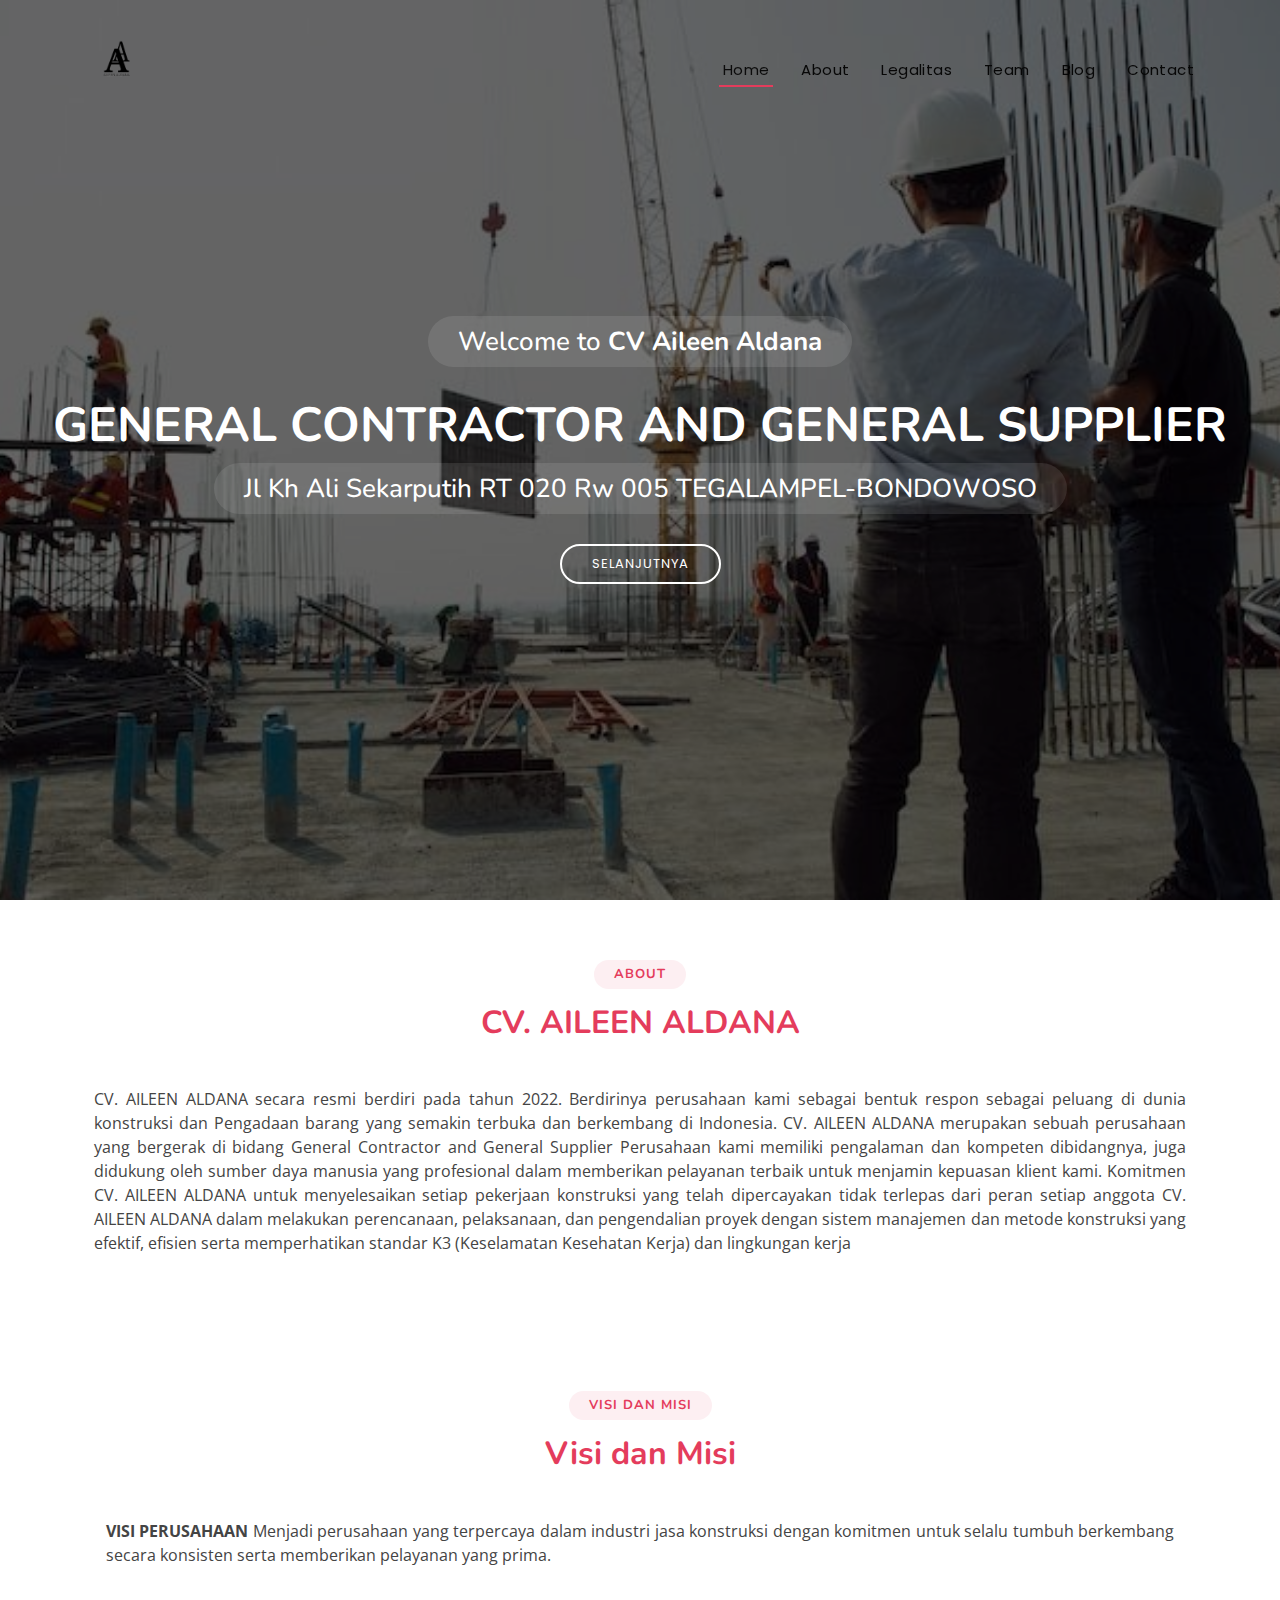
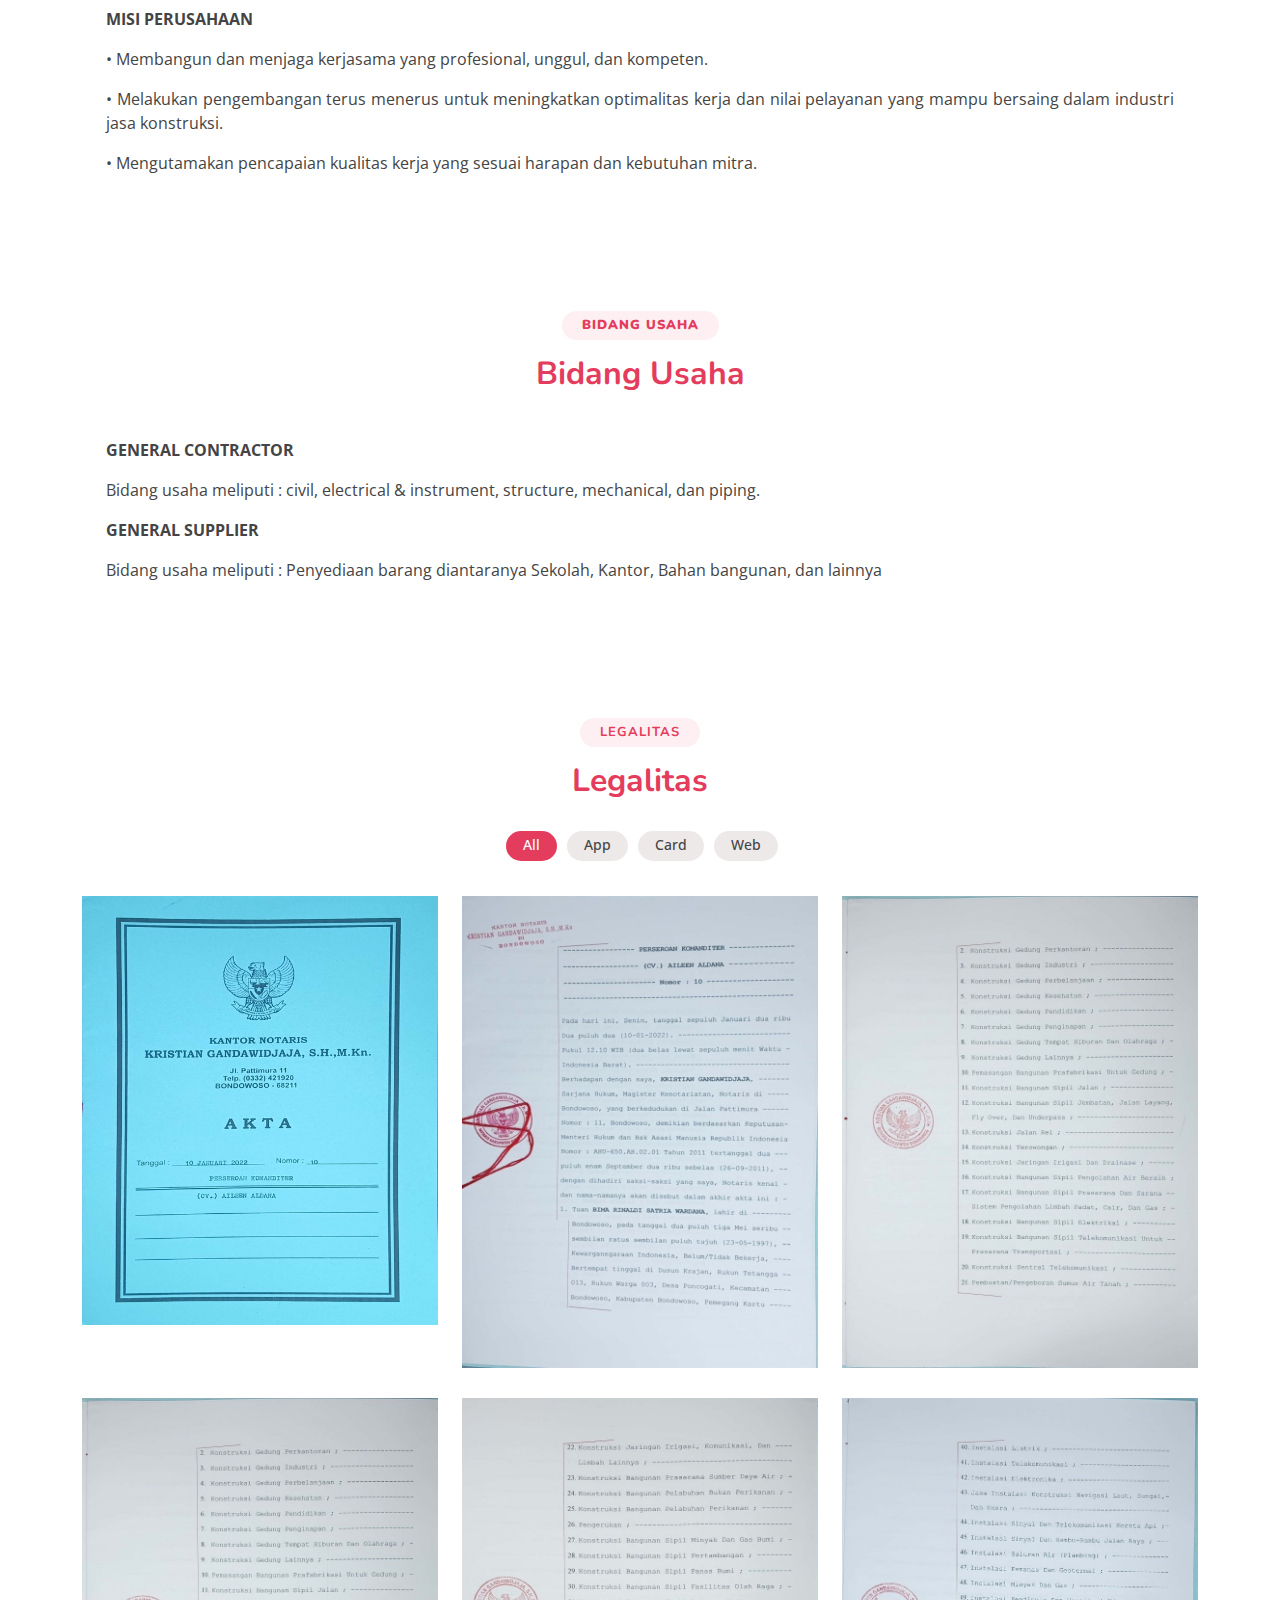
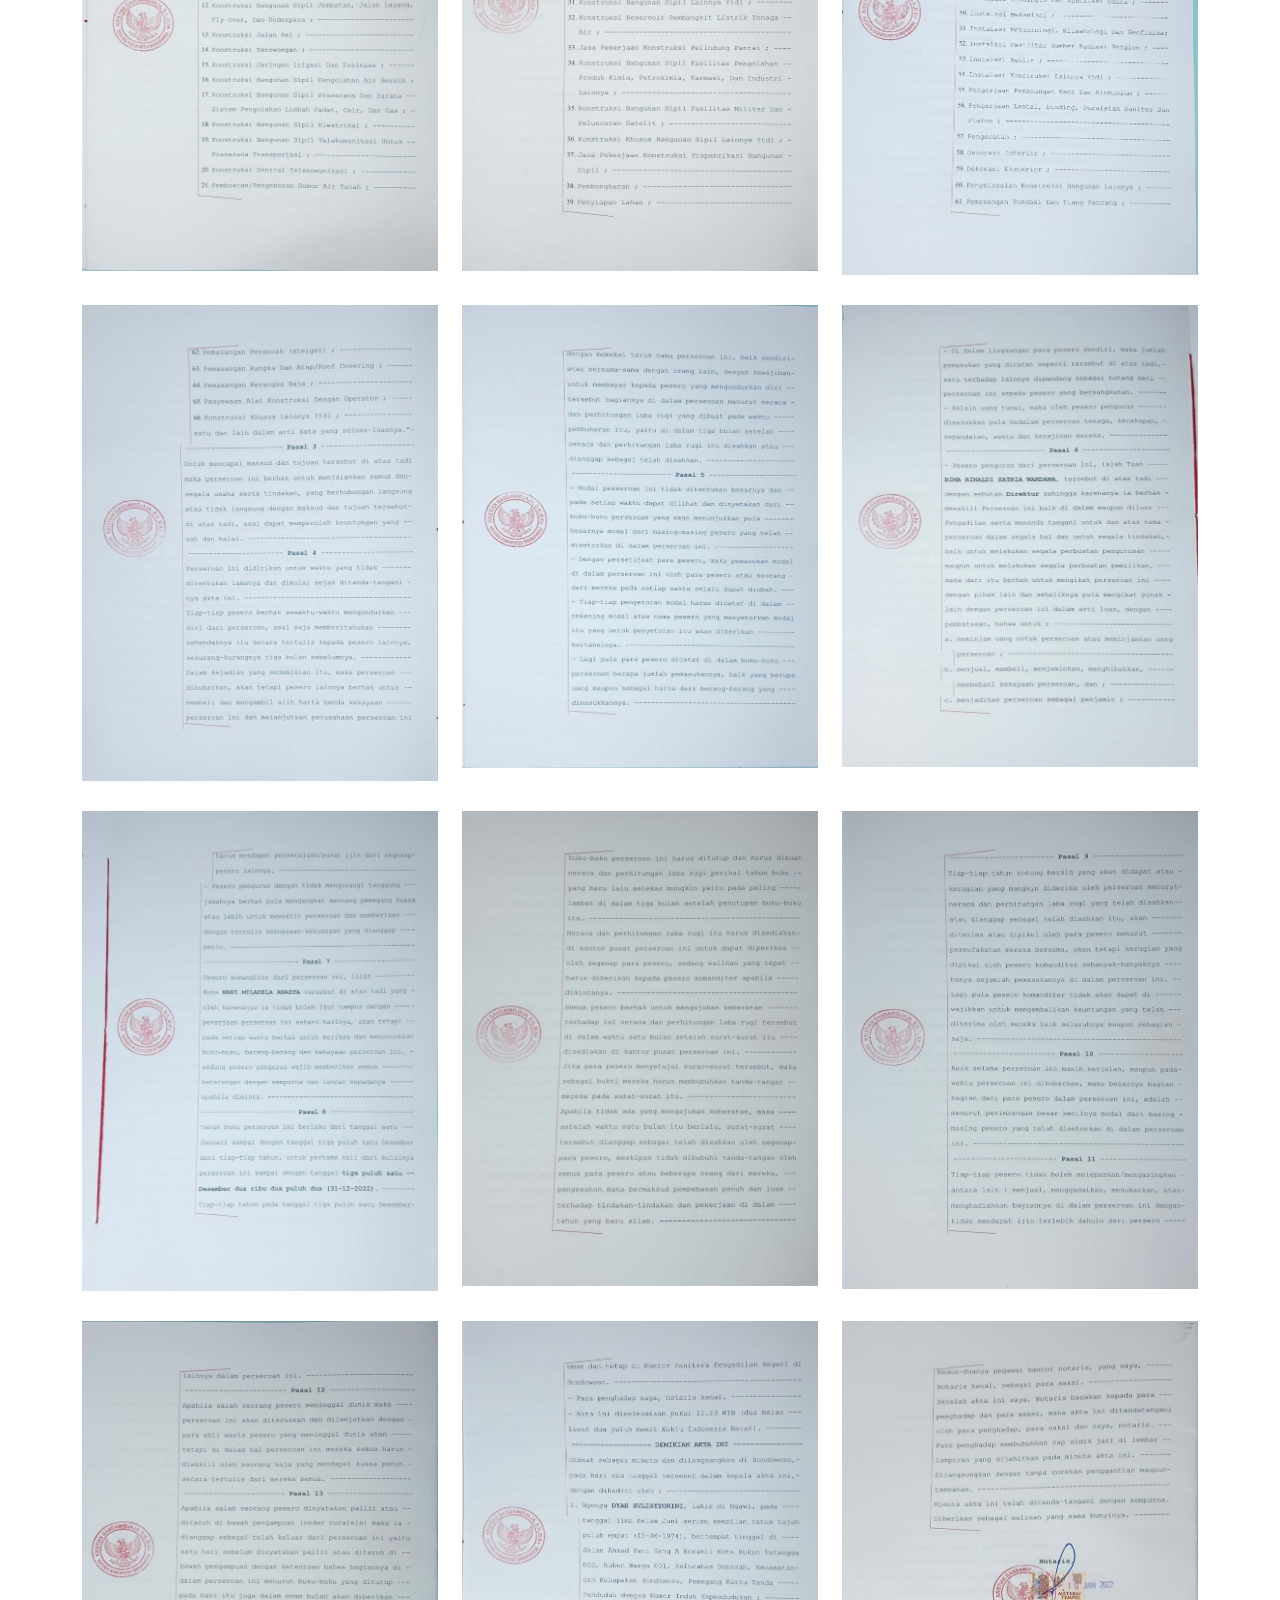
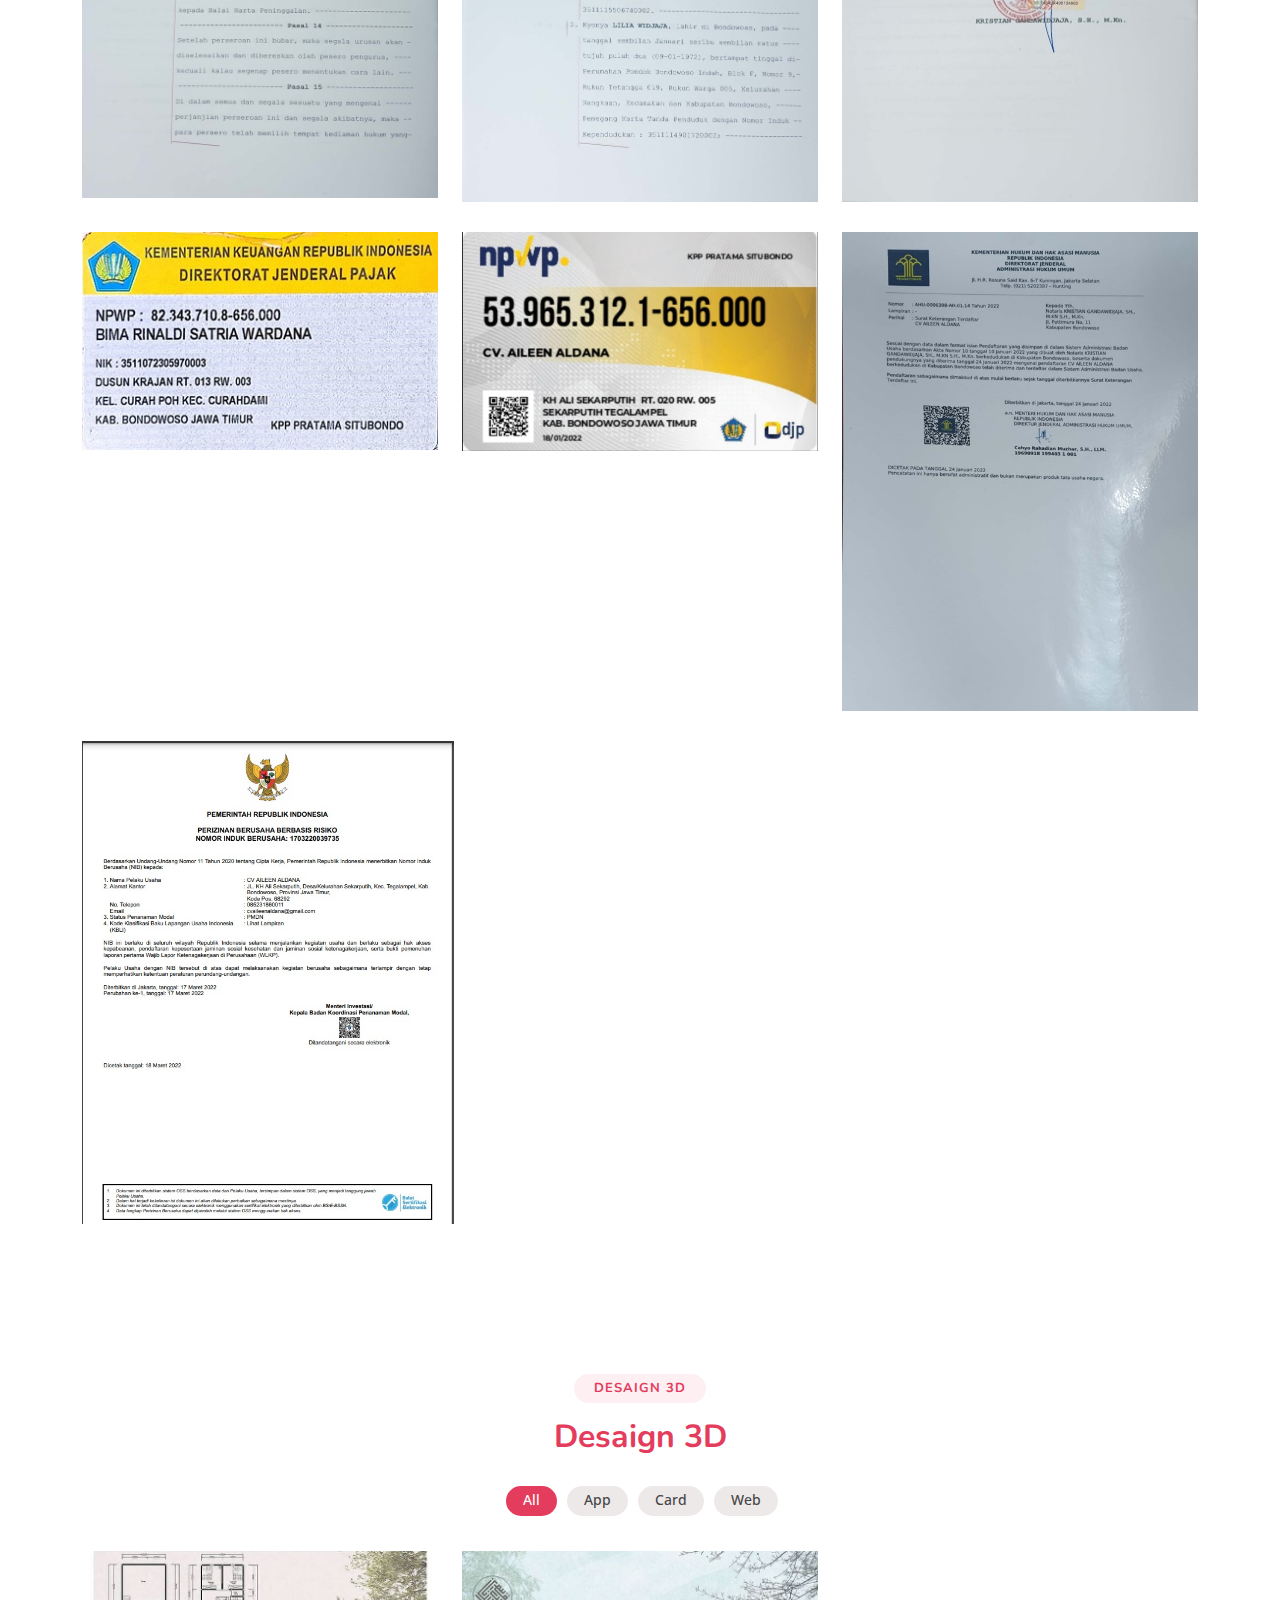
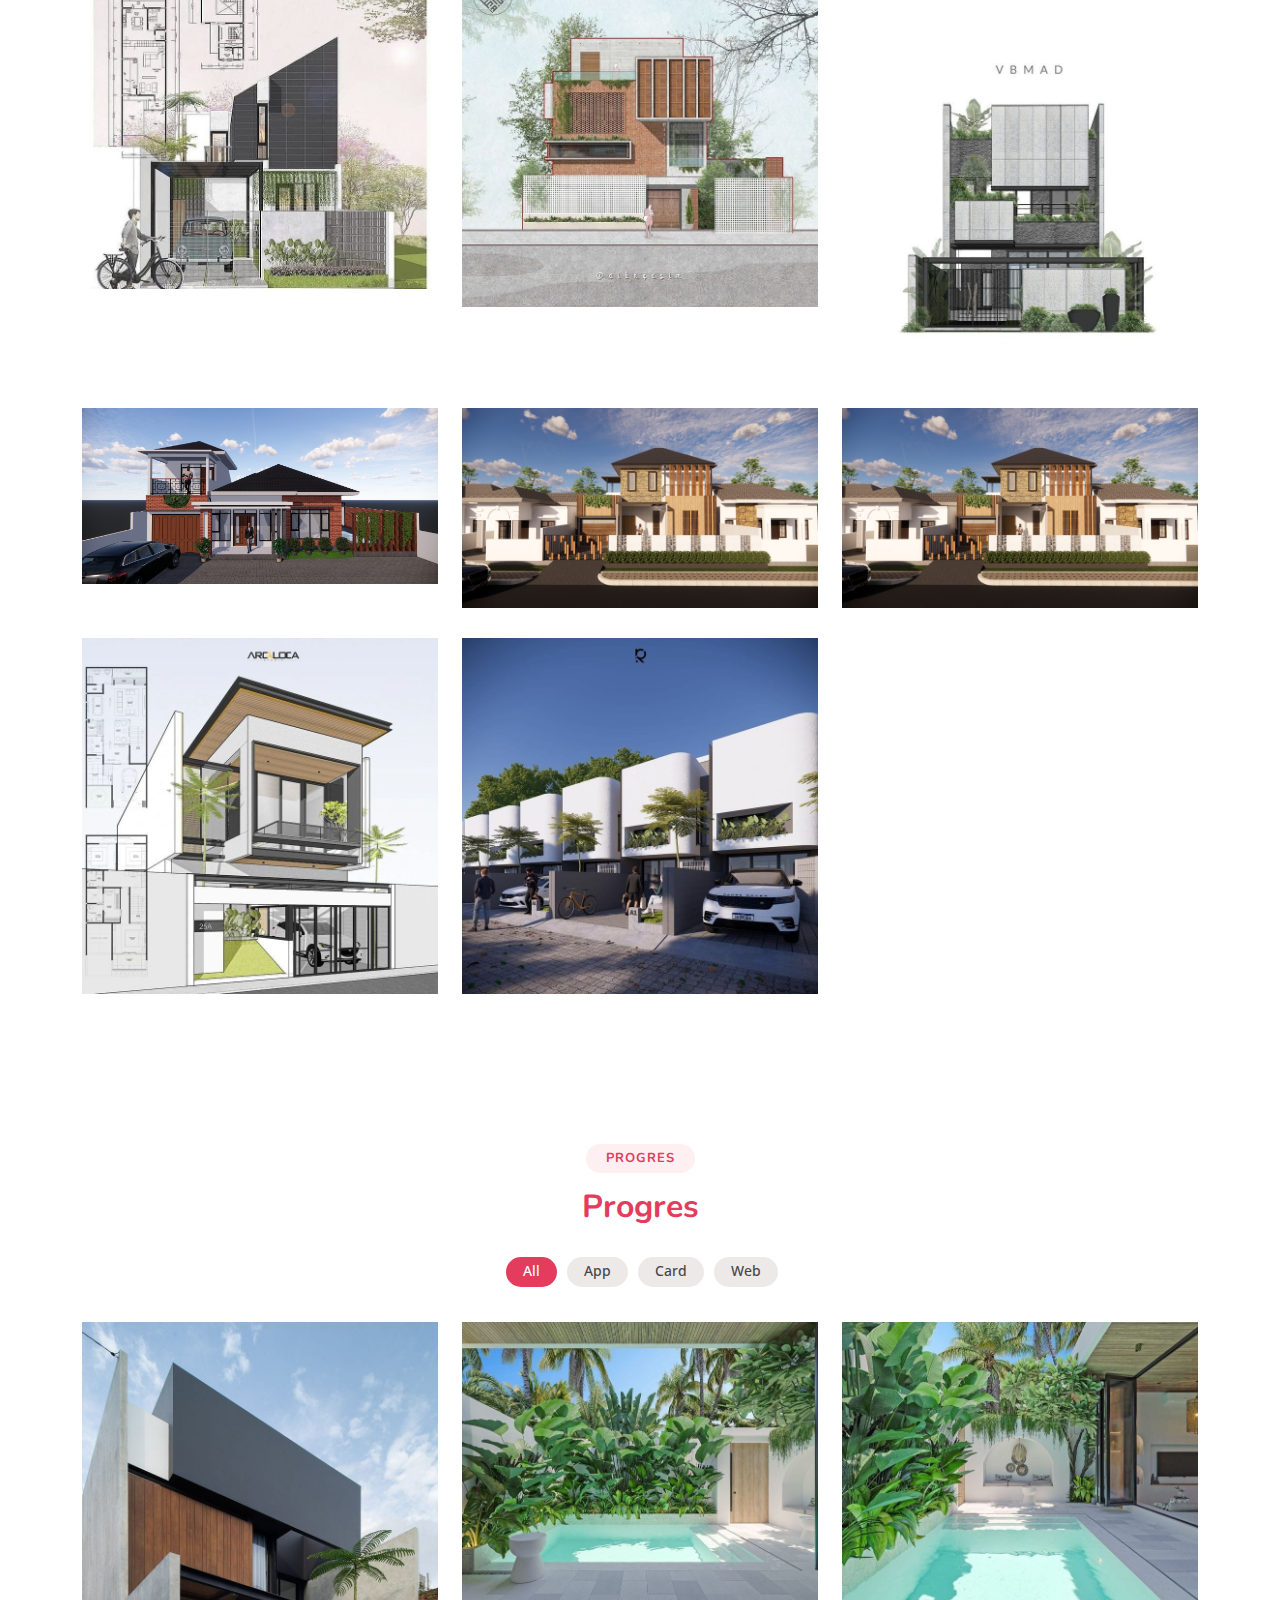
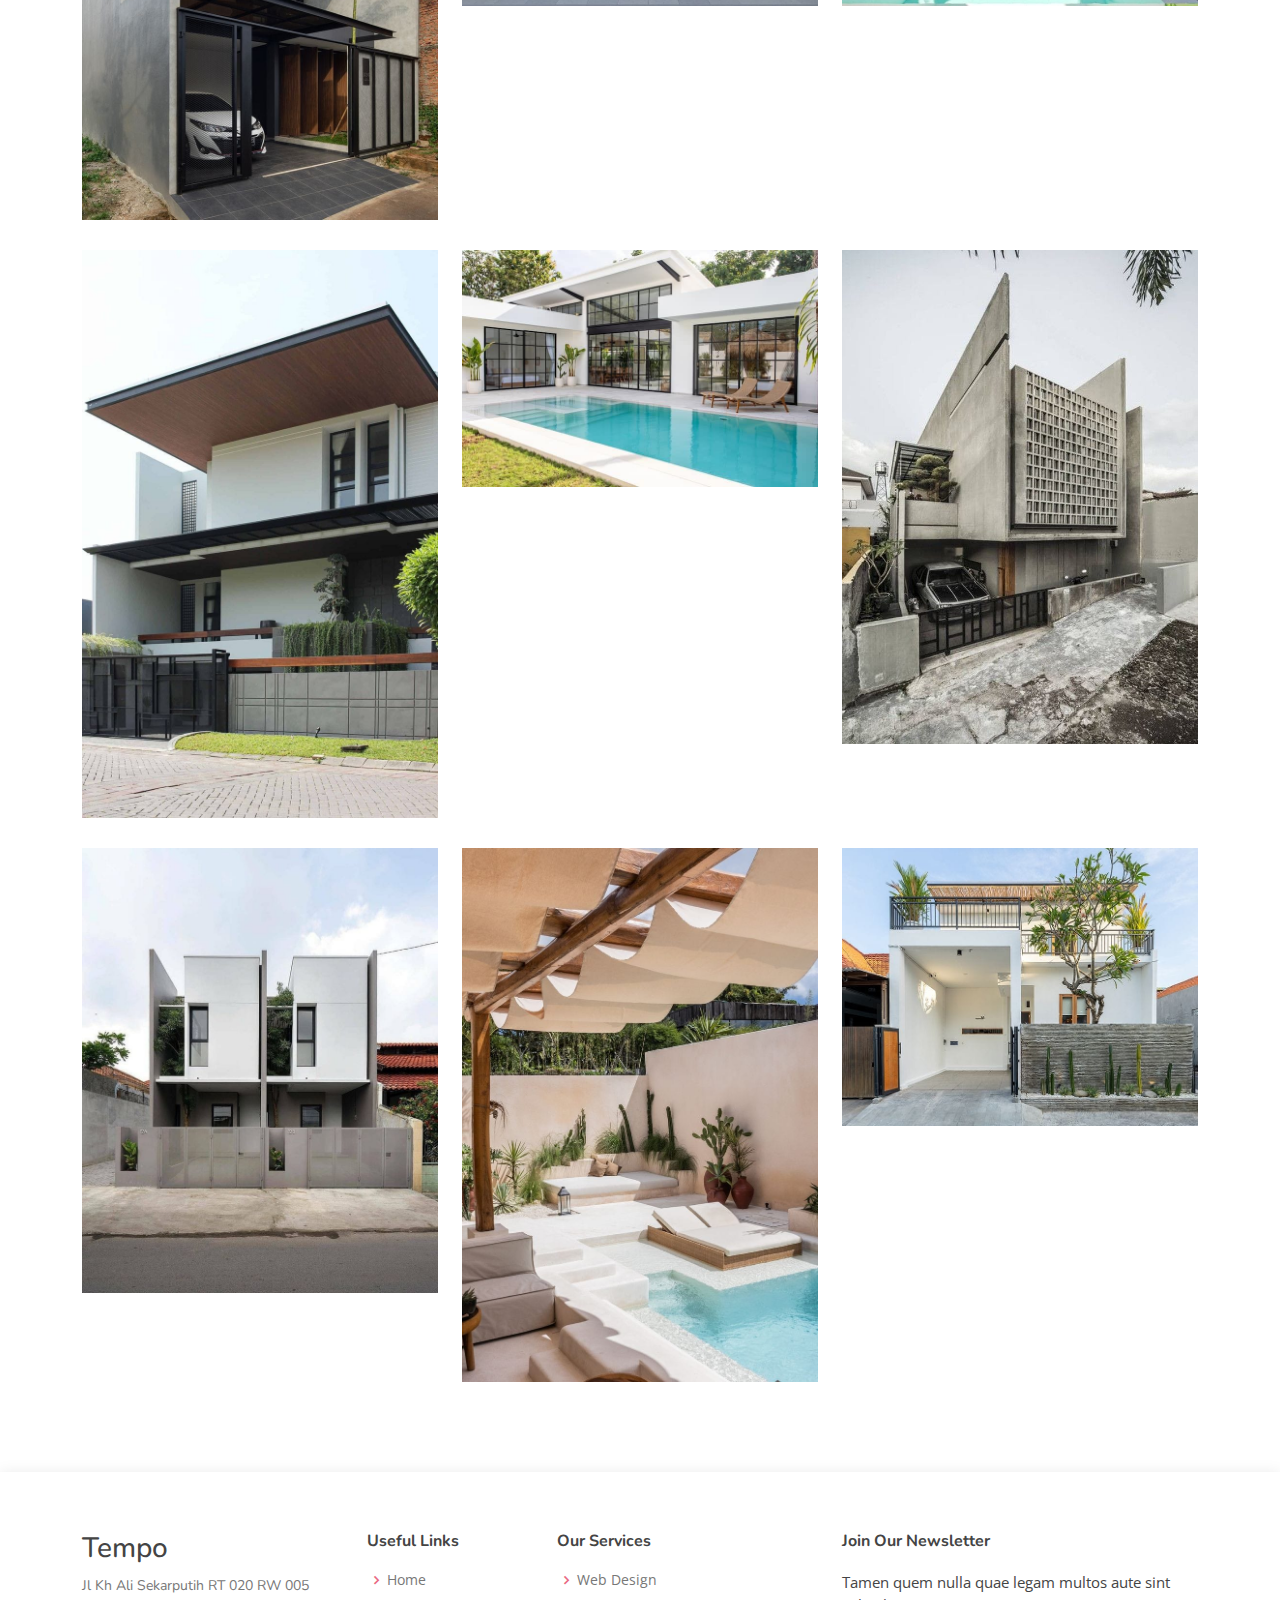
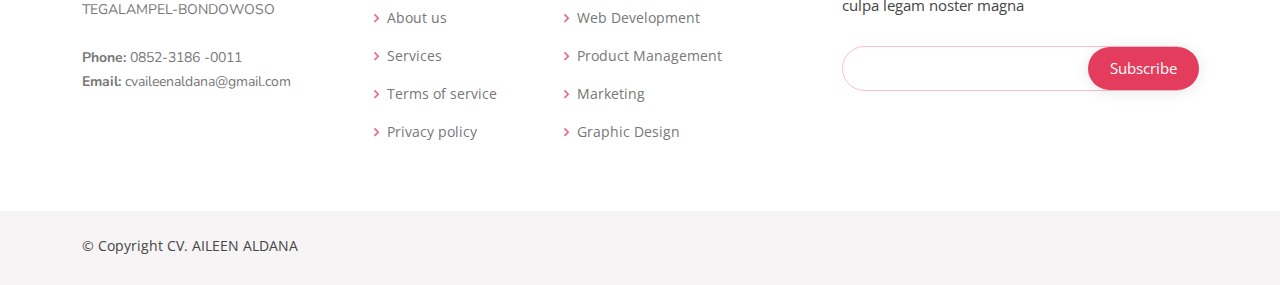
<file: index.html>
<!DOCTYPE html>
<html lang="en">

<head>
  <meta charset="utf-8">
  <meta content="width=device-width, initial-scale=1.0" name="viewport">

  <title>Tempo Bootstrap Template - Index</title>
  <meta content="" name="description">
  <meta content="" name="keywords">

  <!-- Favicons -->
  <link href="assets/img/favicon.png" rel="icon">
  <link href="assets/img/apple-touch-icon.png" rel="apple-touch-icon">

  <!-- Google Fonts -->
  <link href="https://fonts.googleapis.com/css?family=Open+Sans:300,300i,400,400i,600,600i,700,700i|Nunito:300,300i,400,400i,600,600i,700,700i|Poppins:300,300i,400,400i,500,500i,600,600i,700,700i" rel="stylesheet">

  <!-- Vendor CSS Files -->
  <link href="assets/vendor/bootstrap/css/bootstrap.min.css" rel="stylesheet">
  <link href="assets/vendor/bootstrap-icons/bootstrap-icons.css" rel="stylesheet">
  <link href="assets/vendor/boxicons/css/boxicons.min.css" rel="stylesheet">
  <link href="assets/vendor/glightbox/css/glightbox.min.css" rel="stylesheet">
  <link href="assets/vendor/remixicon/remixicon.css" rel="stylesheet">
  <link href="assets/vendor/swiper/swiper-bundle.min.css" rel="stylesheet">

  <!-- Template Main CSS File -->
  <link href="assets/css/style.css" rel="stylesheet">

  <!-- =======================================================
  * Template Name: Tempo
  * Updated: Sep 18 2023 with Bootstrap v5.3.2
  * Template URL: https://bootstrapmade.com/tempo-free-onepage-bootstrap-theme/
  * Author: BootstrapMade.com
  * License: https://bootstrapmade.com/license/
  ======================================================== -->
</head>

<body>

  <!-- ======= Header ======= -->
  <header id="header" class="fixed-top ">
    <div class="container d-flex align-items-center justify-content-between">

      <img src="assets/img/AA-removebg-preview.png" class="img-fluid" alt="" style="width: 100px;">
      <!-- Uncomment below if you prefer to use an image logo -->
      <!-- <a href="index.html" class="logo"><img src="assets/img/logo.png" alt="" class="img-fluid"></a>-->

      <nav id="navbar" class="navbar">
        <ul>
          <li><a class="nav-link scrollto active" href="#hero">Home</a></li>
          <li><a class="nav-link scrollto" href="#about">About</a></li>
          <li><a class="nav-link scrollto " href="#portfolio">Legalitas</a></li>
          <li><a class="nav-link scrollto" href="#team">Team</a></li>
          <li><a href="blog.html">Blog</a></li>
                <li><a class="nav-link scrollto" href="#contact">Contact</a></li>
        </ul>
        <i class="bi bi-list mobile-nav-toggle"></i>
      </nav><!-- .navbar -->

    </div>
  </header><!-- End Header -->

  <!-- ======= Hero Section ======= -->
  <section id="hero">
    <div class="hero-container">
      <h3>Welcome to <strong>CV Aileen Aldana</strong></h3>
      <h1>General Contractor and General Supplier </h1>
      <h3>Jl Kh Ali Sekarputih RT 020 Rw 005 TEGALAMPEL-BONDOWOSO </h3>
      <a href="#about" class="btn-get-started scrollto">Selanjutnya</a>
    </div>
  </section><!-- End Hero -->

  <main id="main">

    <!-- ======= About Section ======= -->
    <section id="about" class="about">
      <div class="container">

        <div class="section-title">
          <h2>About</h2>
          <h3> <span>CV. AILEEN ALDANA</span></h3>
          <p></p>
        </div>
        <div class="container" style="text-align: justify;">
          <p>CV. AILEEN ALDANA secara resmi berdiri pada tahun 2022. Berdirinya perusahaan kami sebagai bentuk respon sebagai peluang di dunia konstruksi dan Pengadaan barang yang semakin terbuka dan berkembang di Indonesia. CV. AILEEN ALDANA merupakan sebuah perusahaan yang bergerak di bidang General Contractor and General Supplier Perusahaan kami memiliki pengalaman dan kompeten dibidangnya, juga didukung oleh sumber daya manusia yang profesional dalam memberikan pelayanan terbaik untuk menjamin kepuasan klient kami.

            Komitmen CV. AILEEN ALDANA untuk menyelesaikan setiap pekerjaan konstruksi yang telah dipercayakan tidak terlepas dari peran setiap anggota CV. AILEEN ALDANA dalam melakukan perencanaan, pelaksanaan, dan pengendalian proyek dengan sistem manajemen dan metode konstruksi yang efektif, efisien serta memperhatikan standar K3 (Keselamatan Kesehatan Kerja) dan lingkungan kerja
            </p>
        </div>
        
    </section><!-- End About Section -->



<div class="container">
  <main id="main">

    <!-- ======= About Section ======= -->
    <section id="about" class="about">
      <div class="container">

        <div class="section-title">
          <h2>Visi dan Misi</h2>
          <h3> <span>Visi dan Misi</span></h3>
          <p></p>
        </div>
        <div class="container" style="text-align: justify;">
          <p>
<b>VISI PERUSAHAAN</b>            Menjadi perusahaan yang terpercaya dalam industri jasa konstruksi dengan komitmen untuk selalu tumbuh berkembang secara konsisten serta memberikan pelayanan yang prima.
            </p>
        </div>
        <br>
        <div class="container" style="text-align: justify;">
          <p>
<b>MISI PERUSAHAAN</b> 



 </p>
 <p>
  •	Membangun dan menjaga kerjasama yang profesional, unggul, dan kompeten.
 </p>
 <p>
  •	Melakukan pengembangan terus menerus untuk meningkatkan optimalitas   kerja	dan	nilai pelayanan yang mampu bersaing dalam industri jasa konstruksi.
 </p>
 <p>
  •	Mengutamakan pencapaian kualitas kerja yang sesuai harapan dan kebutuhan mitra.
 </p>
        </div>
        
    </section><!-- End About Section -->

</div>

<div class="container">
  <main id="main">

    <!-- ======= About Section ======= -->
    <section id="about" class="about">
      <div class="container">

        <div class="section-title">
          <h2><b>Bidang Usaha</b></h2>
          <h3> <span>Bidang Usaha</span></h3>
          <p></p>
        </div>
        <div class="container" style="text-align: justify;">
          <p><b>GENERAL CONTRACTOR</b></p>
          <p> Bidang usaha meliputi : civil, electrical & instrument, structure, mechanical, dan piping.
          </p>
          <p><b>GENERAL SUPPLIER</b></p>
          <p>Bidang usaha meliputi : Penyediaan barang diantaranya Sekolah, Kantor, Bahan bangunan, dan lainnya</p>
        </div>
        
    </section><!-- End About Section -->
</div>

    <!-- ======= Services Section ======= -->


    

    <!-- ======= Portfolio Section ======= -->
    <section id="portfolio" class="portfolio">
      <div class="container">

        <div class="section-title">
          <h2>Legalitas</h2>
          <h3><span>Legalitas</span></h3>
        </div>

        <div class="row">
          <div class="col-lg-12 d-flex justify-content-center">
            <ul id="portfolio-flters">
              <li data-filter="*" class="filter-active">All</li>
              <li data-filter=".filter-app">App</li>
              <li data-filter=".filter-card">Card</li>
              <li data-filter=".filter-web">Web</li>
            </ul>
          </div>
        </div>

        <div class="row portfolio-container">

          <div class="col-lg-4 col-md-6 portfolio-item filter-app">
            <img src="assets/img/legalitas/l1.jpg" class="img-fluid" alt="">
            <div class="portfolio-info">
              <h4> </h4>
              <p></p>
              <a href="assets/img/legalitas/l1.jpg" data-gallery="portfolioGallery" class="portfolio-lightbox preview-link" title="App 1"><i class="bx bx-plus"></i></a>
              <a href="portfolio-details.html" class="details-link" title="More Details"><i class="bx bx-link"></i></a>
            </div>
          </div>

          <div class="col-lg-4 col-md-6 portfolio-item filter-web">
            <img src="assets/img/legalitas/l2.jpg" class="img-fluid" alt="">
            <div class="portfolio-info">
              <h4></h4>
              <p></p>
              <a href="assets/img/legalitas/l2.jpg" data-gallery="portfolioGallery" class="portfolio-lightbox preview-link" title="Web 3"><i class="bx bx-plus"></i></a>
              <a href="portfolio-details.html" class="details-link" title="More Details"><i class="bx bx-link"></i></a>
            </div>
          </div>

          <div class="col-lg-4 col-md-6 portfolio-item filter-app">
            <img src="assets/img/legalitas/l3.jpg" class="img-fluid" alt="">
            <div class="portfolio-info">
              <h4></h4>
              <p></p>
              <a href="assets/img/legalitas/l3.jpg" data-gallery="portfolioGallery" class="portfolio-lightbox preview-link" title="App 2"><i class="bx bx-plus"></i></a>
              <a href="portfolio-details.html" class="details-link" title="More Details"><i class="bx bx-link"></i></a>
            </div>
          </div>

          <div class="col-lg-4 col-md-6 portfolio-item filter-card">
            <img src="assets/img/legalitas/l4.jpg" class="img-fluid" alt="">
            <div class="portfolio-info">
              <h4></h4>
              <p></p>
              <a href="assets/img/legalitas/l4.jpg" data-gallery="portfolioGallery" class="portfolio-lightbox preview-link" title="Card 2"><i class="bx bx-plus"></i></a>
              <a href="portfolio-details.html" class="details-link" title="More Details"><i class="bx bx-link"></i></a>
            </div>
          </div>

          <div class="col-lg-4 col-md-6 portfolio-item filter-web">
            <img src="assets/img/legalitas/l5.jpg" class="img-fluid" alt="">
            <div class="portfolio-info">
              <h4></h4>
              <p></p>
              <a href="assets/img/legalitas/l5.jpg" data-gallery="portfolioGallery" class="portfolio-lightbox preview-link" title="Web 2"><i class="bx bx-plus"></i></a>
              <a href="portfolio-details.html" class="details-link" title="More Details"><i class="bx bx-link"></i></a>
            </div>
          </div>

          <div class="col-lg-4 col-md-6 portfolio-item filter-app">
            <img src="assets/img/legalitas/l6.jpg" class="img-fluid" alt="">
            <div class="portfolio-info">
              <h4></h4>
              <p></p>
              <a href="assets/img/legalitas/l6.jpg" data-gallery="portfolioGallery" class="portfolio-lightbox preview-link" title="App 3"><i class="bx bx-plus"></i></a>
              <a href="portfolio-details.html" class="details-link" title="More Details"><i class="bx bx-link"></i></a>
            </div>
          </div>

          <div class="col-lg-4 col-md-6 portfolio-item filter-card">
            <img src="assets/img/legalitas/l7.jpg" class="img-fluid" alt="">
            <div class="portfolio-info">
              <h4></h4>
              <p></p>
              <a href="assets/img/legalitas/l7.jpg" data-gallery="portfolioGallery" class="portfolio-lightbox preview-link" title="Card 1"><i class="bx bx-plus"></i></a>
              <a href="portfolio-details.html" class="details-link" title="More Details"><i class="bx bx-link"></i></a>
            </div>
          </div>

          <div class="col-lg-4 col-md-6 portfolio-item filter-card">
            <img src="assets/img/legalitas/l8.jpg" class="img-fluid" alt="">
            <div class="portfolio-info">
              <h4></h4>
              <p></p>
              <a href="assets/img/legalitas/l8.jpg" data-gallery="portfolioGallery" class="portfolio-lightbox preview-link" title="Card 3"><i class="bx bx-plus"></i></a>
              <a href="portfolio-details.html" class="details-link" title="More Details"><i class="bx bx-link"></i></a>
            </div>
          </div>

          <div class="col-lg-4 col-md-6 portfolio-item filter-web">
            <img src="assets/img/legalitas/l9.jpg" class="img-fluid" alt="">
            <div class="portfolio-info">
              <h4></h4>
              <p></p>
              <a href="assets/img/legalitas/l9.jpg" data-gallery="portfolioGallery" class="portfolio-lightbox preview-link" title="Web 3"><i class="bx bx-plus"></i></a>
              <a href="portfolio-details.html" class="details-link" title="More Details"><i class="bx bx-link"></i></a>
            </div>
          </div>

          <div class="col-lg-4 col-md-6 portfolio-item filter-web">
            <img src="assets/img/legalitas/l10.jpg" class="img-fluid" alt="">
            <div class="portfolio-info">
              <h4></h4>
              <p></p>
              <a href="assets/img/legalitas/l10.jpg" data-gallery="portfolioGallery" class="portfolio-lightbox preview-link" title="Web 3"><i class="bx bx-plus"></i></a>
              <a href="portfolio-details.html" class="details-link" title="More Details"><i class="bx bx-link"></i></a>
            </div>
          </div>

          <div class="col-lg-4 col-md-6 portfolio-item filter-web">
            <img src="assets/img/legalitas/l11.jpg" class="img-fluid" alt="">
            <div class="portfolio-info">
              <h4></h4>
              <p></p>
              <a href="assets/img/legalitas/l11.jpg" data-gallery="portfolioGallery" class="portfolio-lightbox preview-link" title="Web 3"><i class="bx bx-plus"></i></a>
              <a href="portfolio-details.html" class="details-link" title="More Details"><i class="bx bx-link"></i></a>
            </div>
          </div>

          <div class="col-lg-4 col-md-6 portfolio-item filter-web">
            <img src="assets/img/legalitas/l12.jpg" class="img-fluid" alt="">
            <div class="portfolio-info">
              <h4></h4>
              <p></p>
              <a href="assets/img/legalitas/l12.jpg" data-gallery="portfolioGallery" class="portfolio-lightbox preview-link" title="Web 3"><i class="bx bx-plus"></i></a>
              <a href="portfolio-details.html" class="details-link" title="More Details"><i class="bx bx-link"></i></a>
            </div>
          </div>

          <div class="col-lg-4 col-md-6 portfolio-item filter-web">
            <img src="assets/img/legalitas/l13.jpg" class="img-fluid" alt="">
            <div class="portfolio-info">
              <h4></h4>
              <p></p>
              <a href="assets/img/legalitas/l13.jpg" data-gallery="portfolioGallery" class="portfolio-lightbox preview-link" title="Web 3"><i class="bx bx-plus"></i></a>
              <a href="portfolio-details.html" class="details-link" title="More Details"><i class="bx bx-link"></i></a>
            </div>
          </div>

          <div class="col-lg-4 col-md-6 portfolio-item filter-web">
            <img src="assets/img/legalitas/l14.jpg" class="img-fluid" alt="">
            <div class="portfolio-info">
              <h4></h4>
              <p></p>
              <a href="assets/img/legalitas/l14.jpg" data-gallery="portfolioGallery" class="portfolio-lightbox preview-link" title="Web 3"><i class="bx bx-plus"></i></a>
              <a href="portfolio-details.html" class="details-link" title="More Details"><i class="bx bx-link"></i></a>
            </div>
          </div>

          <div class="col-lg-4 col-md-6 portfolio-item filter-web">
            <img src="assets/img/legalitas/l15.jpg" class="img-fluid" alt="">
            <div class="portfolio-info">
              <h4></h4>
              <p></p>
              <a href="assets/img/legalitas/l15.jpg" data-gallery="portfolioGallery" class="portfolio-lightbox preview-link" title="Web 3"><i class="bx bx-plus"></i></a>
              <a href="portfolio-details.html" class="details-link" title="More Details"><i class="bx bx-link"></i></a>
            </div>
          </div>

          <div class="col-lg-4 col-md-6 portfolio-item filter-web">
            <img src="assets/img/legalitas/l16.jpg" class="img-fluid" alt="">
            <div class="portfolio-info">
              <h4></h4>
              <p></p>
              <a href="assets/img/legalitas/l16.jpg" data-gallery="portfolioGallery" class="portfolio-lightbox preview-link" title="Web 3"><i class="bx bx-plus"></i></a>
              <a href="portfolio-details.html" class="details-link" title="More Details"><i class="bx bx-link"></i></a>
            </div>
          </div>

          <div class="col-lg-4 col-md-6 portfolio-item filter-web">
            <img src="assets/img/legalitas/l17.jpg" class="img-fluid" alt="">
            <div class="portfolio-info">
              <h4></h4>
              <p></p>
              <a href="assets/img/legalitas/l17.jpg" data-gallery="portfolioGallery" class="portfolio-lightbox preview-link" title="Web 3"><i class="bx bx-plus"></i></a>
              <a href="portfolio-details.html" class="details-link" title="More Details"><i class="bx bx-link"></i></a>
            </div>
          </div>

       

          <div class="col-lg-4 col-md-6 portfolio-item filter-web">
            <img src="assets/img/legalitas/l19.jpg" class="img-fluid" alt="">
            <div class="portfolio-info">
              <h4></h4>
              <p></p>
              <a href="assets/img/legalitas/l19.jpg" data-gallery="portfolioGallery" class="portfolio-lightbox preview-link" title="Web 3"><i class="bx bx-plus"></i></a>
              <a href="portfolio-details.html" class="details-link" title="More Details"><i class="bx bx-link"></i></a>
            </div>
          </div>
            </div>
          <div class="col-lg-4 col-md-6 portfolio-item filter-web">
            <img src="assets/img/legalitas/lb.jpeg" class="img-fluid" alt="">
            <div class="portfolio-info">
              <h4></h4>
              <p></p>
              <a href="assets/img/legalitas/lb.jpeg" data-gallery="portfolioGallery" class="portfolio-lightbox preview-link" title="Web 3"><i class="bx bx-plus"></i></a>
              <a href="portfolio-details.html" class="details-link" title="More Details"><i class="bx bx-link"></i></a>
            </div>
          </div>
            </div>

      </div>
    </section><!-- End Portfolio Section -->







    <section id="portfolio" class="portfolio">
      <div class="container">

        <div class="section-title">
          <h2>Desaign 3D</h2>
          <h3><span>Desaign 3D</span></h3>
        </div>

        <div class="row">
          <div class="col-lg-12 d-flex justify-content-center">
            <ul id="portfolio-flters">
              <li data-filter="*" class="filter-active">All</li>
              <li data-filter=".filter-app">App</li>
              <li data-filter=".filter-card">Card</li>
              <li data-filter=".filter-web">Web</li>
            </ul>
          </div>
        </div>

        <div class="row portfolio-container">

          <div class="col-lg-4 col-md-6 portfolio-item filter-app">
            <img src="assets/img/3d/d1.jpeg" class="img-fluid" alt="">
            <div class="portfolio-info">
              <h4> </h4>
              <p></p>
              <a href="assets/img/3d/d1.jpeg" data-gallery="portfolioGallery" class="portfolio-lightbox preview-link" title="App 1"><i class="bx bx-plus"></i></a>
              <a href="portfolio-details.html" class="details-link" title="More Details"><i class="bx bx-link"></i></a>
            </div>
          </div>

          <div class="col-lg-4 col-md-6 portfolio-item filter-web">
            <img src="assets/img/3d/d2.jpeg" class="img-fluid" alt="">
            <div class="portfolio-info">
              <h4></h4>
              <p></p>
              <a href="assets/img/3d/d2.jpeg" data-gallery="portfolioGallery" class="portfolio-lightbox preview-link" title="Web 3"><i class="bx bx-plus"></i></a>
              <a href="portfolio-details.html" class="details-link" title="More Details"><i class="bx bx-link"></i></a>
            </div>
          </div>

          <div class="col-lg-4 col-md-6 portfolio-item filter-app">
            <img src="assets/img/3d/d3.jpeg" class="img-fluid" alt="">
            <div class="portfolio-info">
              <h4></h4>
              <p></p>
              <a href="assets/img/3d/d3.jpeg" data-gallery="portfolioGallery" class="portfolio-lightbox preview-link" title="App 2"><i class="bx bx-plus"></i></a>
              <a href="portfolio-details.html" class="details-link" title="More Details"><i class="bx bx-link"></i></a>
            </div>
          </div>

          <div class="col-lg-4 col-md-6 portfolio-item filter-card">
            <img src="assets/img/3d/d7.jpeg" class="img-fluid" alt="">
            <div class="portfolio-info">
              <h4></h4>
              <p></p>
              <a href="assets/img/3d/d7.jpeg" data-gallery="portfolioGallery" class="portfolio-lightbox preview-link" title="Card 2"><i class="bx bx-plus"></i></a>
              <a href="portfolio-details.html" class="details-link" title="More Details"><i class="bx bx-link"></i></a>
            </div>
          </div>

          <div class="col-lg-4 col-md-6 portfolio-item filter-web">
            <img src="assets/img/3d/d6.jpeg" class="img-fluid" alt="">
            <div class="portfolio-info">
              <h4></h4>
              <p></p>
              <a href="assets/img/3d/d6.jpeg" data-gallery="portfolioGallery" class="portfolio-lightbox preview-link" title="Web 2"><i class="bx bx-plus"></i></a>
              <a href="portfolio-details.html" class="details-link" title="More Details"><i class="bx bx-link"></i></a>
            </div>
          </div>

          <div class="col-lg-4 col-md-6 portfolio-item filter-app">
            <img src="assets/img/3d/d6.jpeg" class="img-fluid" alt="">
            <div class="portfolio-info">
              <h4></h4>
              <p></p>
              <a href="assets/img/3d/d6.jpeg" data-gallery="portfolioGallery" class="portfolio-lightbox preview-link" title="App 3"><i class="bx bx-plus"></i></a>
              <a href="portfolio-details.html" class="details-link" title="More Details"><i class="bx bx-link"></i></a>
            </div>
          </div>

          <div class="col-lg-4 col-md-6 portfolio-item filter-card">
            <img src="assets/img/3d/d4.jpeg" class="img-fluid" alt="">
            <div class="portfolio-info">
              <h4></h4>
              <p></p>
              <a href="assets/img/3d/d4.jpeg" data-gallery="portfolioGallery" class="portfolio-lightbox preview-link" title="Card 1"><i class="bx bx-plus"></i></a>
              <a href="portfolio-details.html" class="details-link" title="More Details"><i class="bx bx-link"></i></a>
            </div>
          </div>

          <div class="col-lg-4 col-md-6 portfolio-item filter-card">
            <img src="assets/img/3d/d5.jpeg" class="img-fluid" alt="">
            <div class="portfolio-info">
              <h4></h4>
              <p></p>
              <a href="assets/img/3d/d5.jpeg" data-gallery="portfolioGallery" class="portfolio-lightbox preview-link" title="Card 1"><i class="bx bx-plus"></i></a>
              <a href="portfolio-details.html" class="details-link" title="More Details"><i class="bx bx-link"></i></a>
            </div>
          </div>

          <!-- <div class="col-lg-4 col-md-6 portfolio-item filter-card">
            <img src="assets/img/3d/d8.jpeg" class="img-fluid" alt="">
            <div class="portfolio-info">
              <h4></h4>
              <p></p>
              <a href="assets/img/3d/d8.jpeg" data-gallery="portfolioGallery" class="portfolio-lightbox preview-link" title="Card 3"><i class="bx bx-plus"></i></a>
              <a href="portfolio-details.html" class="details-link" title="More Details"><i class="bx bx-link"></i></a>
            </div>
          </div>

          <div class="col-lg-4 col-md-6 portfolio-item filter-web">
            <img src="assets/img/3d/d9.jpeg" class="img-fluid" alt="">
            <div class="portfolio-info">
              <h4></h4>
              <p></p>
              <a href="assets/img/3d/d9.jpeg" data-gallery="portfolioGallery" class="portfolio-lightbox preview-link" title="Web 3"><i class="bx bx-plus"></i></a>
              <a href="portfolio-details.html" class="details-link" title="More Details"><i class="bx bx-link"></i></a>
            </div>
          </div>

          <div class="col-lg-4 col-md-6 portfolio-item filter-web">
            <img src="assets/img/3d/d10.jpeg" class="img-fluid" alt="">
            <div class="portfolio-info">
              <h4></h4>
              <p></p>
              <a href="assets/img/3d/d10.jpeg" data-gallery="portfolioGallery" class="portfolio-lightbox preview-link" title="Web 3"><i class="bx bx-plus"></i></a>
              <a href="portfolio-details.html" class="details-link" title="More Details"><i class="bx bx-link"></i></a>
            </div>
          </div>

          <div class="col-lg-4 col-md-6 portfolio-item filter-web">
            <img src="assets/img/3d/d11.jpeg" class="img-fluid" alt="">
            <div class="portfolio-info">
              <h4></h4>
              <p></p>
              <a href="assets/img/3d/d11.jpeg" data-gallery="portfolioGallery" class="portfolio-lightbox preview-link" title="Web 3"><i class="bx bx-plus"></i></a>
              <a href="portfolio-details.html" class="details-link" title="More Details"><i class="bx bx-link"></i></a>
            </div>
          </div>

          <div class="col-lg-4 col-md-6 portfolio-item filter-web">
            <img src="assets/img/3d/d12.jpeg" class="img-fluid" alt="">
            <div class="portfolio-info">
              <h4></h4>
              <p></p>
              <a href="assets/img/3d/d12.jpeg" data-gallery="portfolioGallery" class="portfolio-lightbox preview-link" title="Web 3"><i class="bx bx-plus"></i></a>
              <a href="portfolio-details.html" class="details-link" title="More Details"><i class="bx bx-link"></i></a>
            </div>
          </div>

          <div class="col-lg-4 col-md-6 portfolio-item filter-web">
            <img src="assets/img/3d/d13.jpeg" class="img-fluid" alt="">
            <div class="portfolio-info">
              <h4></h4>
              <p></p>
              <a href="assets/img/3d/d13.jpeg" data-gallery="portfolioGallery" class="portfolio-lightbox preview-link" title="Web 3"><i class="bx bx-plus"></i></a>
              <a href="portfolio-details.html" class="details-link" title="More Details"><i class="bx bx-link"></i></a>
            </div>
          </div>

          <div class="col-lg-4 col-md-6 portfolio-item filter-web">
            <img src="assets/img/3d/d14.jpeg" class="img-fluid" alt="">
            <div class="portfolio-info">
              <h4></h4>
              <p></p>
              <a href="assets/img/3d/d14.jpeg" data-gallery="portfolioGallery" class="portfolio-lightbox preview-link" title="Web 3"><i class="bx bx-plus"></i></a>
              <a href="portfolio-details.html" class="details-link" title="More Details"><i class="bx bx-link"></i></a>
            </div>
          </div>

          <div class="col-lg-4 col-md-6 portfolio-item filter-web">
            <img src="assets/img/3d/d15.jpeg" class="img-fluid" alt="">
            <div class="portfolio-info">
              <h4></h4>
              <p></p>
              <a href="assets/img/3d/d15.jpeg" data-gallery="portfolioGallery" class="portfolio-lightbox preview-link" title="Web 3"><i class="bx bx-plus"></i></a>
              <a href="portfolio-details.html" class="details-link" title="More Details"><i class="bx bx-link"></i></a>
            </div>
          </div>

          <div class="col-lg-4 col-md-6 portfolio-item filter-web">
            <img src="assets/img/3d/d16.jpeg" class="img-fluid" alt="">
            <div class="portfolio-info">
              <h4></h4>
              <p></p>
              <a href="assets/img/3d/d16.jpeg" data-gallery="portfolioGallery" class="portfolio-lightbox preview-link" title="Web 3"><i class="bx bx-plus"></i></a>
              <a href="portfolio-details.html" class="details-link" title="More Details"><i class="bx bx-link"></i></a>
            </div>
          </div>

    
          <div class="col-lg-4 col-md-6 portfolio-item filter-web">
            <img src="assets/img/3d/d17.jpeg" class="img-fluid" alt="">
            <div class="portfolio-info">
              <h4></h4>
              <p></p>
              <a href="assets/img/3d/d17.jpeg" data-gallery="portfolioGallery" class="portfolio-lightbox preview-link" title="Web 3"><i class="bx bx-plus"></i></a>
              <a href="portfolio-details.html" class="details-link" title="More Details"><i class="bx bx-link"></i></a>
            </div>
          </div>
            </div>
      </div> -->
    </section><!-- End Portfolio Section -->


    <!-- ======= Portfolio Section ======= -->
    <section id="portfolio" class="portfolio">
      <div class="container">

        <div class="section-title">
          <h2>Progres</h2>
          <h3><span>Progres</span></h3>
        </div>

        <div class="row">
          <div class="col-lg-12 d-flex justify-content-center">
            <ul id="portfolio-flters">
              <li data-filter="*" class="filter-active">All</li>
              <li data-filter=".filter-app">App</li>
              <li data-filter=".filter-card">Card</li>
              <li data-filter=".filter-web">Web</li>
            </ul>
          </div>
        </div>

        <div class="row portfolio-container">

          <div class="col-lg-4 col-md-6 portfolio-item filter-app">
            <img src="assets/img/progres/p1.jpeg" class="img-fluid" alt="">
            <div class="portfolio-info">
              <h4> </h4>
              <p></p>
              <a href="assets/img/progres/p1.jpeg" data-gallery="portfolioGallery" class="portfolio-lightbox preview-link" title="App 1"><i class="bx bx-plus"></i></a>
              <a href="portfolio-details.html" class="details-link" title="More Details"><i class="bx bx-link"></i></a>
            </div>
          </div>

          <div class="col-lg-4 col-md-6 portfolio-item filter-web">
            <img src="assets/img/progres/p2.jpeg" class="img-fluid" alt="">
            <div class="portfolio-info">
              <h4></h4>
              <p></p>
              <a href="assets/img/progres/p2.jpeg" data-gallery="portfolioGallery" class="portfolio-lightbox preview-link" title="Web 3"><i class="bx bx-plus"></i></a>
              <a href="portfolio-details.html" class="details-link" title="More Details"><i class="bx bx-link"></i></a>
            </div>
          </div>

          <div class="col-lg-4 col-md-6 portfolio-item filter-app">
            <img src="assets/img/progres/p3.jpeg" class="img-fluid" alt="">
            <div class="portfolio-info">
              <h4></h4>
              <p></p>
              <a href="assets/img/progres/p3.jpeg" data-gallery="portfolioGallery" class="portfolio-lightbox preview-link" title="App 2"><i class="bx bx-plus"></i></a>
              <a href="portfolio-details.html" class="details-link" title="More Details"><i class="bx bx-link"></i></a>
            </div>
          </div>

          <div class="col-lg-4 col-md-6 portfolio-item filter-web">
            <img src="assets/img/progres/p4.jpeg" class="img-fluid" alt="">
            <div class="portfolio-info">
              <h4></h4>
              <p></p>
              <a href="assets/img/progres/p4.jpeg" data-gallery="portfolioGallery" class="portfolio-lightbox preview-link" title="Web 3"><i class="bx bx-plus"></i></a>
              <a href="portfolio-details.html" class="details-link" title="More Details"><i class="bx bx-link"></i></a>
            </div>
          </div>

          <div class="col-lg-4 col-md-6 portfolio-item filter-web">
            <img src="assets/img/progres/p5.jpeg" class="img-fluid" alt="">
            <div class="portfolio-info">
              <h4></h4>
              <p></p>
              <a href="assets/img/progres/p5.jpeg" data-gallery="portfolioGallery" class="portfolio-lightbox preview-link" title="Web 3"><i class="bx bx-plus"></i></a>
              <a href="portfolio-details.html" class="details-link" title="More Details"><i class="bx bx-link"></i></a>
            </div>
          </div>

          <div class="col-lg-4 col-md-6 portfolio-item filter-web">
            <img src="assets/img/progres/p6.jpeg" class="img-fluid" alt="">
            <div class="portfolio-info">
              <h4></h4>
              <p></p>
              <a href="assets/img/progres/p6.jpeg" data-gallery="portfolioGallery" class="portfolio-lightbox preview-link" title="Web 3"><i class="bx bx-plus"></i></a>
              <a href="portfolio-details.html" class="details-link" title="More Details"><i class="bx bx-link"></i></a>
            </div>
          </div>

          <div class="col-lg-4 col-md-6 portfolio-item filter-web">
            <img src="assets/img/progres/p7.jpeg" class="img-fluid" alt="">
            <div class="portfolio-info">
              <h4></h4>
              <p></p>
              <a href="assets/img/progres/p7.jpeg" data-gallery="portfolioGallery" class="portfolio-lightbox preview-link" title="Web 3"><i class="bx bx-plus"></i></a>
              <a href="portfolio-details.html" class="details-link" title="More Details"><i class="bx bx-link"></i></a>
            </div>
          </div>
          <div class="col-lg-4 col-md-6 portfolio-item filter-web">
            <img src="assets/img/progres/p8.jpeg" class="img-fluid" alt="">
            <div class="portfolio-info">
              <h4></h4>
              <p></p>
              <a href="assets/img/progres/p8.jpeg" data-gallery="portfolioGallery" class="portfolio-lightbox preview-link" title="Web 3"><i class="bx bx-plus"></i></a>
              <a href="portfolio-details.html" class="details-link" title="More Details"><i class="bx bx-link"></i></a>
            </div>
          </div>

       

          <div class="col-lg-4 col-md-6 portfolio-item filter-web">
            <img src="assets/img/progres/p9.jpeg" class="img-fluid" alt="">
            <div class="portfolio-info">
              <h4></h4>
              <p></p>
              <a href="assets/img/progres/p9.jpeg" data-gallery="portfolioGallery" class="portfolio-lightbox preview-link" title="Web 3"><i class="bx bx-plus"></i></a>
              <a href="portfolio-details.html" class="details-link" title="More Details"><i class="bx bx-link"></i></a>
            </div>
          </div>
            </div>
          <!-- <div class="col-lg-4 col-md-6 portfolio-item filter-web"> -->
            <!-- <img src="assets/img/progres/p10.jpeg" class="img-fluid" alt="">
            <div class="portfolio-info">
              <h4></h4>
              <p></p>
              <a href="assets/img/progres/p10.jpeg" data-gallery="portfolioGallery" class="portfolio-lightbox preview-link" title="Web 3"><i class="bx bx-plus"></i></a>
              <a href="portfolio-details.html" class="details-link" title="More Details"><i class="bx bx-link"></i></a>
            </div>
          </div>
            </div>
          <div class="col-lg-4 col-md-6 portfolio-item filter-web">
            <img src="assets/img/progres/p11.jpeg" class="img-fluid" alt="">
            <div class="portfolio-info">
              <h4></h4>
              <p></p>
              <a href="assets/img/progres/p11.jpeg" data-gallery="portfolioGallery" class="portfolio-lightbox preview-link" title="Web 3"><i class="bx bx-plus"></i></a>
              <a href="portfolio-details.html" class="details-link" title="More Details"><i class="bx bx-link"></i></a>
            </div>
          </div>
            </div>
          <div class="col-lg-4 col-md-6 portfolio-item filter-web">
            <img src="assets/img/progres/p12.jpeg" class="img-fluid" alt="">
            <div class="portfolio-info">
              <h4></h4>
              <p></p>
              <a href="assets/img/progres/p12.jpeg" data-gallery="portfolioGallery" class="portfolio-lightbox preview-link" title="Web 3"><i class="bx bx-plus"></i></a>
              <a href="portfolio-details.html" class="details-link" title="More Details"><i class="bx bx-link"></i></a>
            </div>
          </div>
            </div>
          <div class="col-lg-4 col-md-6 portfolio-item filter-web">
            <img src="assets/img/progres/p13.jpeg" class="img-fluid" alt="">
            <div class="portfolio-info">
              <h4></h4>
              <p></p>
              <a href="assets/img/progres/p13.jpeg" data-gallery="portfolioGallery" class="portfolio-lightbox preview-link" title="Web 3"><i class="bx bx-plus"></i></a>
              <a href="portfolio-details.html" class="details-link" title="More Details"><i class="bx bx-link"></i></a>
            </div>
          </div>
            </div>
          <div class="col-lg-4 col-md-6 portfolio-item filter-web">
            <img src="assets/img/progres/p14.jpeg" class="img-fluid" alt="">
            <div class="portfolio-info">
              <h4></h4>
              <p></p>
              <a href="assets/img/progres/p14.jpeg" data-gallery="portfolioGallery" class="portfolio-lightbox preview-link" title="Web 3"><i class="bx bx-plus"></i></a>
              <a href="portfolio-details.html" class="details-link" title="More Details"><i class="bx bx-link"></i></a>
            </div>
          </div>
            </div>
          <div class="col-lg-4 col-md-6 portfolio-item filter-web">
            <img src="assets/img/progres/p15.jpeg" class="img-fluid" alt="">
            <div class="portfolio-info">
              <h4></h4>
              <p></p>
              <a href="assets/img/progres/p15.jpeg" data-gallery="portfolioGallery" class="portfolio-lightbox preview-link" title="Web 3"><i class="bx bx-plus"></i></a>
              <a href="portfolio-details.html" class="details-link" title="More Details"><i class="bx bx-link"></i></a>
            </div>
          </div>
            </div>
          <div class="col-lg-4 col-md-6 portfolio-item filter-web">
            <img src="assets/img/progres/p16.jpeg" class="img-fluid" alt="">
            <div class="portfolio-info">
              <h4></h4>
              <p></p>
              <a href="assets/img/progres/p16.jpeg" data-gallery="portfolioGallery" class="portfolio-lightbox preview-link" title="Web 3"><i class="bx bx-plus"></i></a>
              <a href="portfolio-details.html" class="details-link" title="More Details"><i class="bx bx-link"></i></a>
            </div>
          </div>
            </div>
          <div class="col-lg-4 col-md-6 portfolio-item filter-web">
            <img src="assets/img/progres/p17.jpeg" class="img-fluid" alt="">
            <div class="portfolio-info">
              <h4></h4>
              <p></p>
              <a href="assets/img/progres/p17.jpeg" data-gallery="portfolioGallery" class="portfolio-lightbox preview-link" title="Web 3"><i class="bx bx-plus"></i></a>
              <a href="portfolio-details.html" class="details-link" title="More Details"><i class="bx bx-link"></i></a>
            </div>
          </div>
            </div>
          <div class="col-lg-4 col-md-6 portfolio-item filter-web">
            <img src="assets/img/progres/p18.jpeg" class="img-fluid" alt="">
            <div class="portfolio-info">
              <h4></h4>
              <p></p>
              <a href="assets/img/progres/p18.jpeg" data-gallery="portfolioGallery" class="portfolio-lightbox preview-link" title="Web 3"><i class="bx bx-plus"></i></a>
              <a href="portfolio-details.html" class="details-link" title="More Details"><i class="bx bx-link"></i></a>
            </div>
          </div>
            </div>
       -->

      </div>
    </section><!-- End Portfolio Section -->







    <!-- <section id="portfolio" class="portfolio">
      <div class="container">

        <div class="section-title">
          <h2>Desaign 3D</h2>
          <h3><span>Desaign 3D</span></h3>
          <p>Ut possimus qui ut temporibus culpa velit eveniet modi omnis est adipisci expedita at voluptas atque vitae autem.</p>
        </div>

        <div class="row">
          <div class="col-lg-12 d-flex justify-content-center">
            <ul id="portfolio-flters">
              <li data-filter="*" class="filter-active">All</li>
              <li data-filter=".filter-app">App</li>
              <li data-filter=".filter-card">Card</li>
              <li data-filter=".filter-web">Web</li>
            </ul>
          </div>
        </div>

        <div class="row portfolio-container">

          <div class="col-lg-4 col-md-6 portfolio-item filter-app">
            <img src="assets/img/3d/d1.jpeg" class="img-fluid" alt="">
            <div class="portfolio-info">
              <h4> </h4>
              <p></p>
              <a href="assets/img/3d/d1.jpeg" data-gallery="portfolioGallery" class="portfolio-lightbox preview-link" title="App 1"><i class="bx bx-plus"></i></a>
              <a href="portfolio-details.html" class="details-link" title="More Details"><i class="bx bx-link"></i></a>
            </div>
          </div>

          <div class="col-lg-4 col-md-6 portfolio-item filter-web">
            <img src="assets/img/3d/d2.jpeg" class="img-fluid" alt="">
            <div class="portfolio-info">
              <h4></h4>
              <p></p>
              <a href="assets/img/3d/d2.jpeg" data-gallery="portfolioGallery" class="portfolio-lightbox preview-link" title="Web 3"><i class="bx bx-plus"></i></a>
              <a href="portfolio-details.html" class="details-link" title="More Details"><i class="bx bx-link"></i></a>
            </div>
          </div>

          <div class="col-lg-4 col-md-6 portfolio-item filter-app">
            <img src="assets/img/3d/d3.jpeg" class="img-fluid" alt="">
            <div class="portfolio-info">
              <h4></h4>
              <p></p>
              <a href="assets/img/3d/d3.jpeg" data-gallery="portfolioGallery" class="portfolio-lightbox preview-link" title="App 2"><i class="bx bx-plus"></i></a>
              <a href="portfolio-details.html" class="details-link" title="More Details"><i class="bx bx-link"></i></a>
            </div>
          </div>

          <div class="col-lg-4 col-md-6 portfolio-item filter-card">
            <img src="assets/img/3d/d4.jpeg" class="img-fluid" alt="">
            <div class="portfolio-info">
              <h4></h4>
              <p></p>
              <a href="assets/img/3d/d4.jpeg" data-gallery="portfolioGallery" class="portfolio-lightbox preview-link" title="Card 2"><i class="bx bx-plus"></i></a>
              <a href="portfolio-details.html" class="details-link" title="More Details"><i class="bx bx-link"></i></a>
            </div>
          </div>

          <div class="col-lg-4 col-md-6 portfolio-item filter-web">
            <img src="assets/img/3d/d5.jpeg" class="img-fluid" alt="">
            <div class="portfolio-info">
              <h4></h4>
              <p></p>
              <a href="assets/img/3d/d5.jpeg" data-gallery="portfolioGallery" class="portfolio-lightbox preview-link" title="Web 2"><i class="bx bx-plus"></i></a>
              <a href="portfolio-details.html" class="details-link" title="More Details"><i class="bx bx-link"></i></a>
            </div>
          </div>

          <div class="col-lg-4 col-md-6 portfolio-item filter-app">
            <img src="assets/img/3d/d6.jpeg" class="img-fluid" alt="">
            <div class="portfolio-info">
              <h4></h4>
              <p></p>
              <a href="assets/img/3d/d6.jpeg" data-gallery="portfolioGallery" class="portfolio-lightbox preview-link" title="App 3"><i class="bx bx-plus"></i></a>
              <a href="portfolio-details.html" class="details-link" title="More Details"><i class="bx bx-link"></i></a>
            </div>
          </div>

          <div class="col-lg-4 col-md-6 portfolio-item filter-card">
            <img src="assets/img/3d/d7.jpeg" class="img-fluid" alt="">
            <div class="portfolio-info">
              <h4></h4>
              <p></p>
              <a href="assets/img/3d/d7.jpeg" data-gallery="portfolioGallery" class="portfolio-lightbox preview-link" title="Card 1"><i class="bx bx-plus"></i></a>
              <a href="portfolio-details.html" class="details-link" title="More Details"><i class="bx bx-link"></i></a>
            </div>
          </div>

          <div class="col-lg-4 col-md-6 portfolio-item filter-card">
            <img src="assets/img/3d/d8.jpeg" class="img-fluid" alt="">
            <div class="portfolio-info">
              <h4></h4>
              <p></p>
              <a href="assets/img/3d/d8.jpeg" data-gallery="portfolioGallery" class="portfolio-lightbox preview-link" title="Card 3"><i class="bx bx-plus"></i></a>
              <a href="portfolio-details.html" class="details-link" title="More Details"><i class="bx bx-link"></i></a>
            </div>
          </div>

          <div class="col-lg-4 col-md-6 portfolio-item filter-web">
            <img src="assets/img/3d/d9.jpeg" class="img-fluid" alt="">
            <div class="portfolio-info">
              <h4></h4>
              <p></p>
              <a href="assets/img/3d/d9.jpeg" data-gallery="portfolioGallery" class="portfolio-lightbox preview-link" title="Web 3"><i class="bx bx-plus"></i></a>
              <a href="portfolio-details.html" class="details-link" title="More Details"><i class="bx bx-link"></i></a>
            </div>
          </div>

          <div class="col-lg-4 col-md-6 portfolio-item filter-web">
            <img src="assets/img/3d/d10.jpeg" class="img-fluid" alt="">
            <div class="portfolio-info">
              <h4></h4>
              <p></p>
              <a href="assets/img/3d/d10.jpeg" data-gallery="portfolioGallery" class="portfolio-lightbox preview-link" title="Web 3"><i class="bx bx-plus"></i></a>
              <a href="portfolio-details.html" class="details-link" title="More Details"><i class="bx bx-link"></i></a>
            </div>
          </div>

          <div class="col-lg-4 col-md-6 portfolio-item filter-web">
            <img src="assets/img/3d/d11.jpeg" class="img-fluid" alt="">
            <div class="portfolio-info">
              <h4></h4>
              <p></p>
              <a href="assets/img/3d/d11.jpeg" data-gallery="portfolioGallery" class="portfolio-lightbox preview-link" title="Web 3"><i class="bx bx-plus"></i></a>
              <a href="portfolio-details.html" class="details-link" title="More Details"><i class="bx bx-link"></i></a>
            </div>
          </div>

          <div class="col-lg-4 col-md-6 portfolio-item filter-web">
            <img src="assets/img/3d/d12.jpeg" class="img-fluid" alt="">
            <div class="portfolio-info">
              <h4></h4>
              <p></p>
              <a href="assets/img/3d/d12.jpeg" data-gallery="portfolioGallery" class="portfolio-lightbox preview-link" title="Web 3"><i class="bx bx-plus"></i></a>
              <a href="portfolio-details.html" class="details-link" title="More Details"><i class="bx bx-link"></i></a>
            </div>
          </div>

          <div class="col-lg-4 col-md-6 portfolio-item filter-web">
            <img src="assets/img/3d/d13.jpeg" class="img-fluid" alt="">
            <div class="portfolio-info">
              <h4></h4>
              <p></p>
              <a href="assets/img/3d/d13.jpeg" data-gallery="portfolioGallery" class="portfolio-lightbox preview-link" title="Web 3"><i class="bx bx-plus"></i></a>
              <a href="portfolio-details.html" class="details-link" title="More Details"><i class="bx bx-link"></i></a>
            </div>
          </div>

          <div class="col-lg-4 col-md-6 portfolio-item filter-web">
            <img src="assets/img/3d/d14.jpeg" class="img-fluid" alt="">
            <div class="portfolio-info">
              <h4></h4>
              <p></p>
              <a href="assets/img/3d/d14.jpeg" data-gallery="portfolioGallery" class="portfolio-lightbox preview-link" title="Web 3"><i class="bx bx-plus"></i></a>
              <a href="portfolio-details.html" class="details-link" title="More Details"><i class="bx bx-link"></i></a>
            </div>
          </div>

          <div class="col-lg-4 col-md-6 portfolio-item filter-web">
            <img src="assets/img/3d/d15.jpeg" class="img-fluid" alt="">
            <div class="portfolio-info">
              <h4></h4>
              <p></p>
              <a href="assets/img/3d/d15.jpeg" data-gallery="portfolioGallery" class="portfolio-lightbox preview-link" title="Web 3"><i class="bx bx-plus"></i></a>
              <a href="portfolio-details.html" class="details-link" title="More Details"><i class="bx bx-link"></i></a>
            </div>
          </div>

          <div class="col-lg-4 col-md-6 portfolio-item filter-web">
            <img src="assets/img/3d/d16.jpeg" class="img-fluid" alt="">
            <div class="portfolio-info">
              <h4></h4>
              <p></p>
              <a href="assets/img/3d/d16.jpeg" data-gallery="portfolioGallery" class="portfolio-lightbox preview-link" title="Web 3"><i class="bx bx-plus"></i></a>
              <a href="portfolio-details.html" class="details-link" title="More Details"><i class="bx bx-link"></i></a>
            </div>
          </div>

    
          <div class="col-lg-4 col-md-6 portfolio-item filter-web">
            <img src="assets/img/3d/d17.jpeg" class="img-fluid" alt="">
            <div class="portfolio-info">
              <h4></h4>
              <p></p>
              <a href="assets/img/3d/d17.jpeg" data-gallery="portfolioGallery" class="portfolio-lightbox preview-link" title="Web 3"><i class="bx bx-plus"></i></a>
              <a href="portfolio-details.html" class="details-link" title="More Details"><i class="bx bx-link"></i></a>
            </div>
          </div>
            </div>
      </div>
    </section> -->
    <!-- End Portfolio Section -->

    <!-- ======= Pricing Section ======= -->
    <!-- <section id="pricing" class="pricing">
      <div class="container">

        <div class="section-title">
          <h2>Pricing</h2>
          <h3>Our Competing <span>Prices</span></h3>
          <p>Ut possimus qui ut temporibus culpa velit eveniet modi omnis est adipisci expedita at voluptas atque vitae autem.</p>
        </div>

        <div class="row">

          <div class="col-lg-4 col-md-6">
            <div class="box">
              <h3>Free</h3>
              <h4><sup>$</sup>0<span> / month</span></h4>
              <ul>
                <li>Aida dere</li>
                <li>Nec feugiat nisl</li>
                <li>Nulla at volutpat dola</li>
                <li class="na">Pharetra massa</li>
                <li class="na">Massa ultricies mi</li>
              </ul>
              <div class="btn-wrap">
                <a href="#" class="btn-buy">Buy Now</a>
              </div>
            </div>
          </div>

          <div class="col-lg-4 col-md-6 mt-4 mt-md-0">
            <div class="box recommended">
              <span class="recommended-badge">Recommended</span>
              <h3>Business</h3>
              <h4><sup>$</sup>19<span> / month</span></h4>
              <ul>
                <li>Aida dere</li>
                <li>Nec feugiat nisl</li>
                <li>Nulla at volutpat dola</li>
                <li>Pharetra massa</li>
                <li class="na">Massa ultricies mi</li>
              </ul>
              <div class="btn-wrap">
                <a href="#" class="btn-buy">Buy Now</a>
              </div>
            </div>
          </div>

          <div class="col-lg-4 col-md-6 mt-4 mt-lg-0">
            <div class="box">
              <h3>Developer</h3>
              <h4><sup>$</sup>29<span> / month</span></h4>
              <ul>
                <li>Aida dere</li>
                <li>Nec feugiat nisl</li>
                <li>Nulla at volutpat dola</li>
                <li>Pharetra massa</li>
                <li>Massa ultricies mi</li>
              </ul>
              <div class="btn-wrap">
                <a href="#" class="btn-buy">Buy Now</a>
              </div>
            </div>
          </div>

        </div>

      </div> -->
    <!-- </section>End Pricing Section -->

    <!-- ======= F.A.Q Section ======= -->
    <!-- <section id="faq" class="faq">
      <div class="container">

        <div class="section-title">
          <h2>F.A.Q</h2>
          <h3>Frequently Asked <span>Questions</span></h3>
        </div>

        <ul class="faq-list">

          <li>
            <div data-bs-toggle="collapse" class="collapsed question" href="#faq1">Non consectetur a erat nam at lectus urna duis? <i class="bi bi-chevron-down icon-show"></i><i class="bi bi-chevron-up icon-close"></i></div>
            <div id="faq1" class="collapse" data-bs-parent=".faq-list">
              <p>
                Feugiat pretium nibh ipsum consequat. Tempus iaculis urna id volutpat lacus laoreet non curabitur gravida. Venenatis lectus magna fringilla urna porttitor rhoncus dolor purus non.
              </p>
            </div>
          </li>

          <li>
            <div data-bs-toggle="collapse" href="#faq2" class="collapsed question">Feugiat scelerisque varius morbi enim nunc faucibus a pellentesque? <i class="bi bi-chevron-down icon-show"></i><i class="bi bi-chevron-up icon-close"></i></div>
            <div id="faq2" class="collapse" data-bs-parent=".faq-list">
              <p>
                Dolor sit amet consectetur adipiscing elit pellentesque habitant morbi. Id interdum velit laoreet id donec ultrices. Fringilla phasellus faucibus scelerisque eleifend donec pretium. Est pellentesque elit ullamcorper dignissim. Mauris ultrices eros in cursus turpis massa tincidunt dui.
              </p>
            </div>
          </li>

          <li>
            <div data-bs-toggle="collapse" href="#faq3" class="collapsed question">Dolor sit amet consectetur adipiscing elit pellentesque habitant morbi? <i class="bi bi-chevron-down icon-show"></i><i class="bi bi-chevron-up icon-close"></i></div>
            <div id="faq3" class="collapse" data-bs-parent=".faq-list">
              <p>
                Eleifend mi in nulla posuere sollicitudin aliquam ultrices sagittis orci. Faucibus pulvinar elementum integer enim. Sem nulla pharetra diam sit amet nisl suscipit. Rutrum tellus pellentesque eu tincidunt. Lectus urna duis convallis convallis tellus. Urna molestie at elementum eu facilisis sed odio morbi quis
              </p>
            </div>
          </li>

          <li>
            <div data-bs-toggle="collapse" href="#faq4" class="collapsed question">Ac odio tempor orci dapibus. Aliquam eleifend mi in nulla? <i class="bi bi-chevron-down icon-show"></i><i class="bi bi-chevron-up icon-close"></i></div>
            <div id="faq4" class="collapse" data-bs-parent=".faq-list">
              <p>
                Dolor sit amet consectetur adipiscing elit pellentesque habitant morbi. Id interdum velit laoreet id donec ultrices. Fringilla phasellus faucibus scelerisque eleifend donec pretium. Est pellentesque elit ullamcorper dignissim. Mauris ultrices eros in cursus turpis massa tincidunt dui.
              </p>
            </div>
          </li>

          <li>
            <div data-bs-toggle="collapse" href="#faq5" class="collapsed question">Tempus quam pellentesque nec nam aliquam sem et tortor consequat? <i class="bi bi-chevron-down icon-show"></i><i class="bi bi-chevron-up icon-close"></i></div>
            <div id="faq5" class="collapse" data-bs-parent=".faq-list">
              <p>
                Molestie a iaculis at erat pellentesque adipiscing commodo. Dignissim suspendisse in est ante in. Nunc vel risus commodo viverra maecenas accumsan. Sit amet nisl suscipit adipiscing bibendum est. Purus gravida quis blandit turpis cursus in
              </p>
            </div>
          </li>

          <li>
            <div data-bs-toggle="collapse" href="#faq6" class="collapsed question">Tortor vitae purus faucibus ornare. Varius vel pharetra vel turpis nunc eget lorem dolor? <i class="bi bi-chevron-down icon-show"></i><i class="bi bi-chevron-up icon-close"></i></div>
            <div id="faq6" class="collapse" data-bs-parent=".faq-list">
              <p>
                Laoreet sit amet cursus sit amet dictum sit amet justo. Mauris vitae ultricies leo integer malesuada nunc vel. Tincidunt eget nullam non nisi est sit amet. Turpis nunc eget lorem dolor sed. Ut venenatis tellus in metus vulputate eu scelerisque. Pellentesque diam volutpat commodo sed egestas egestas fringilla phasellus faucibus. Nibh tellus molestie nunc non blandit massa enim nec.
              </p>
            </div>
          </li>

        </ul>

      </div>
    </section>End F.A.Q Section -->

    <!-- ======= Team Section ======= -->
    <!-- <section id="team" class="team">
      <div class="container">

        <div class="section-title">
          <h2>Team</h2>
          <h3>Our Hardworking <span>Team</span></h3>
          <p>Ut possimus qui ut temporibus culpa velit eveniet modi omnis est adipisci expedita at voluptas atque vitae autem.</p>
        </div>

        <div class="row">

          <div class="col-lg-3 col-md-6 d-flex align-items-stretch">
            <div class="member">
              <div class="member-img">
                <img src="assets/img/team/team-1.jpg" class="img-fluid" alt="">
                <div class="social">
                  <a href=""><i class="bi bi-twitter"></i></a>
                  <a href=""><i class="bi bi-facebook"></i></a>
                  <a href=""><i class="bi bi-instagram"></i></a>
                  <a href=""><i class="bi bi-linkedin"></i></a>
                </div>
              </div>
              <div class="member-info">
                <h4>Walter White</h4>
                <span>Chief Executive Officer</span>
              </div>
            </div>
          </div>

          <div class="col-lg-3 col-md-6 d-flex align-items-stretch">
            <div class="member">
              <div class="member-img">
                <img src="assets/img/team/team-2.jpg" class="img-fluid" alt="">
                <div class="social">
                  <a href=""><i class="bi bi-twitter"></i></a>
                  <a href=""><i class="bi bi-facebook"></i></a>
                  <a href=""><i class="bi bi-instagram"></i></a>
                  <a href=""><i class="bi bi-linkedin"></i></a>
                </div>
              </div>
              <div class="member-info">
                <h4>Sarah Jhonson</h4>
                <span>Product Manager</span>
              </div>
            </div>
          </div>

          <div class="col-lg-3 col-md-6 d-flex align-items-stretch">
            <div class="member">
              <div class="member-img">
                <img src="assets/img/team/team-3.jpg" class="img-fluid" alt="">
                <div class="social">
                  <a href=""><i class="bi bi-twitter"></i></a>
                  <a href=""><i class="bi bi-facebook"></i></a>
                  <a href=""><i class="bi bi-instagram"></i></a>
                  <a href=""><i class="bi bi-linkedin"></i></a>
                </div>
              </div>
              <div class="member-info">
                <h4>William Anderson</h4>
                <span>CTO</span>
              </div>
            </div>
          </div>

          <div class="col-lg-3 col-md-6 d-flex align-items-stretch">
            <div class="member">
              <div class="member-img">
                <img src="assets/img/team/team-4.jpg" class="img-fluid" alt="">
                <div class="social">
                  <a href=""><i class="bi bi-twitter"></i></a>
                  <a href=""><i class="bi bi-facebook"></i></a>
                  <a href=""><i class="bi bi-instagram"></i></a>
                  <a href=""><i class="bi bi-linkedin"></i></a>
                </div>
              </div>
              <div class="member-info">
                <h4>Amanda Jepson</h4>
                <span>Accountant</span>
              </div>
            </div>
          </div>

        </div>

      </div>
    </section> -->

    <!-- ======= Contact Section ======= -->
    <!-- <section id="contact" class="contact">
      <div class="container">

        <div class="section-title">
          <h2>Contact</h2>
          <h3>Contact <span>Us</span></h3>
          <p>Ut possimus qui ut temporibus culpa velit eveniet modi omnis est adipisci expedita at voluptas atque vitae autem.</p>
        </div>

        <div>
          <iframe style="border:0; width: 100%; height: 270px;" src="https://www.google.com/maps/embed?pb=!1m14!1m8!1m3!1d12097.433213460943!2d-74.0062269!3d40.7101282!3m2!1i1024!2i768!4f13.1!3m3!1m2!1s0x0%3A0xb89d1fe6bc499443!2sDowntown+Conference+Center!5e0!3m2!1smk!2sbg!4v1539943755621" frameborder="0" allowfullscreen></iframe>
        </div>

        <div class="row mt-5">

          <div class="col-lg-4">
            <div class="info">
              <div class="address">
                <i class="bi bi-geo-alt"></i>
                <h4>Location:</h4>
                <p>A108 Adam Street, New York, NY 535022</p>
              </div>

              <div class="email">
                <i class="bi bi-envelope"></i>
                <h4>Email:</h4>
                <p>info@example.com</p>
              </div>

              <div class="phone">
                <i class="bi bi-phone"></i>
                <h4>Call:</h4>
                <p>+1 5589 55488 55s</p>
              </div>

            </div>

          </div>

          <div class="col-lg-8 mt-5 mt-lg-0">

            <form action="forms/contact.php" method="post" role="form" class="php-email-form">
              <div class="row">
                <div class="col-md-6 form-group">
                  <input type="text" name="name" class="form-control" id="name" placeholder="Your Name" required>
                </div>
                <div class="col-md-6 form-group mt-3 mt-md-0">
                  <input type="email" class="form-control" name="email" id="email" placeholder="Your Email" required>
                </div>
              </div>
              <div class="form-group mt-3">
                <input type="text" class="form-control" name="subject" id="subject" placeholder="Subject" required>
              </div>
              <div class="form-group mt-3">
                <textarea class="form-control" name="message" rows="5" placeholder="Message" required></textarea>
              </div>
              <div class="my-3">
                <div class="loading">Loading</div>
                <div class="error-message"></div>
                <div class="sent-message">Your message has been sent. Thank you!</div>
              </div>
              <div class="text-center"><button type="submit">Send Message</button></div>
            </form>

          </div>

        </div>

      </div> -->
    </section><!-- End Contact Section -->

  </main><!-- End #main -->

  <!-- ======= Footer ======= -->
  <footer id="footer">

    <div class="footer-top">
      <div class="container">
        <div class="row">

          <div class="col-lg-3 col-md-6 footer-contact">
            <h3>Tempo</h3>
            <p>
              Jl Kh Ali Sekarputih RT 020 RW 005
              TEGALAMPEL-BONDOWOSO 
              <br><br>
              <strong>Phone:</strong> 0852-3186 -0011<br>
              <strong>Email:</strong> cvaileenaldana@gmail.com<br>
            </p>
          </div>

          <div class="col-lg-2 col-md-6 footer-links">
            <h4>Useful Links</h4>
            <ul>
              <li><i class="bx bx-chevron-right"></i> <a href="#">Home</a></li>
              <li><i class="bx bx-chevron-right"></i> <a href="#">About us</a></li>
              <li><i class="bx bx-chevron-right"></i> <a href="#">Services</a></li>
              <li><i class="bx bx-chevron-right"></i> <a href="#">Terms of service</a></li>
              <li><i class="bx bx-chevron-right"></i> <a href="#">Privacy policy</a></li>
            </ul>
          </div>

          <div class="col-lg-3 col-md-6 footer-links">
            <h4>Our Services</h4>
            <ul>
              <li><i class="bx bx-chevron-right"></i> <a href="#">Web Design</a></li>
              <li><i class="bx bx-chevron-right"></i> <a href="#">Web Development</a></li>
              <li><i class="bx bx-chevron-right"></i> <a href="#">Product Management</a></li>
              <li><i class="bx bx-chevron-right"></i> <a href="#">Marketing</a></li>
              <li><i class="bx bx-chevron-right"></i> <a href="#">Graphic Design</a></li>
            </ul>
          </div>

          <div class="col-lg-4 col-md-6 footer-newsletter">
            <h4>Join Our Newsletter</h4>
            <p>Tamen quem nulla quae legam multos aute sint culpa legam noster magna</p>
            <form action="" method="post">
              <input type="email" name="email"><input type="submit" value="Subscribe">
            </form>
          </div>

        </div>
      </div>
    </div>

    <div class="container d-md-flex py-4">

      <div class="me-md-auto text-center text-md-start">
        <div class="copyright">
          &copy; Copyright CV. AILEEN ALDANA 
        </div>
        <div class="credits">
          <!-- All the links in the footer should remain intact. -->
          <!-- You can delete the links only if you purchased the pro version. -->
          <!-- Licensing information: https://bootstrapmade.com/license/ -->
          <!-- Purchase the pro version with working PHP/AJAX contact form: https://bootstrapmade.com/tempo-free-onepage-bootstrap-theme/ -->
          <!-- Designed by <a href="https://bootstrapmade.com/">BootstrapMade</a> -->
        </div>
      </div>
      <!-- <div class="social-links text-center text-md-right pt-3 pt-md-0">
        <a href="#" class="twitter"><i class="bx bxl-twitter"></i></a>
        <a href="#" class="facebook"><i class="bx bxl-facebook"></i></a>
        <a href="#" class="instagram"><i class="bx bxl-instagram"></i></a>
        <a href="#" class="google-plus"><i class="bx bxl-skype"></i></a>
        <a href="#" class="linkedin"><i class="bx bxl-linkedin"></i></a>
      </div> -->
    </div>
  </footer><!-- End Footer -->

  <a href="#" class="back-to-top d-flex align-items-center justify-content-center"><i class="bi bi-arrow-up-short"></i></a>

  <!-- Vendor JS Files -->
  <script src="assets/vendor/bootstrap/js/bootstrap.bundle.min.js"></script>
  <script src="assets/vendor/glightbox/js/glightbox.min.js"></script>
  <script src="assets/vendor/isotope-layout/isotope.pkgd.min.js"></script>
  <script src="assets/vendor/swiper/swiper-bundle.min.js"></script>
  <script src="assets/vendor/php-email-form/validate.js"></script>

  <!-- Template Main JS File -->
  <script src="assets/js/main.js"></script>

</body>

</html>
</file>
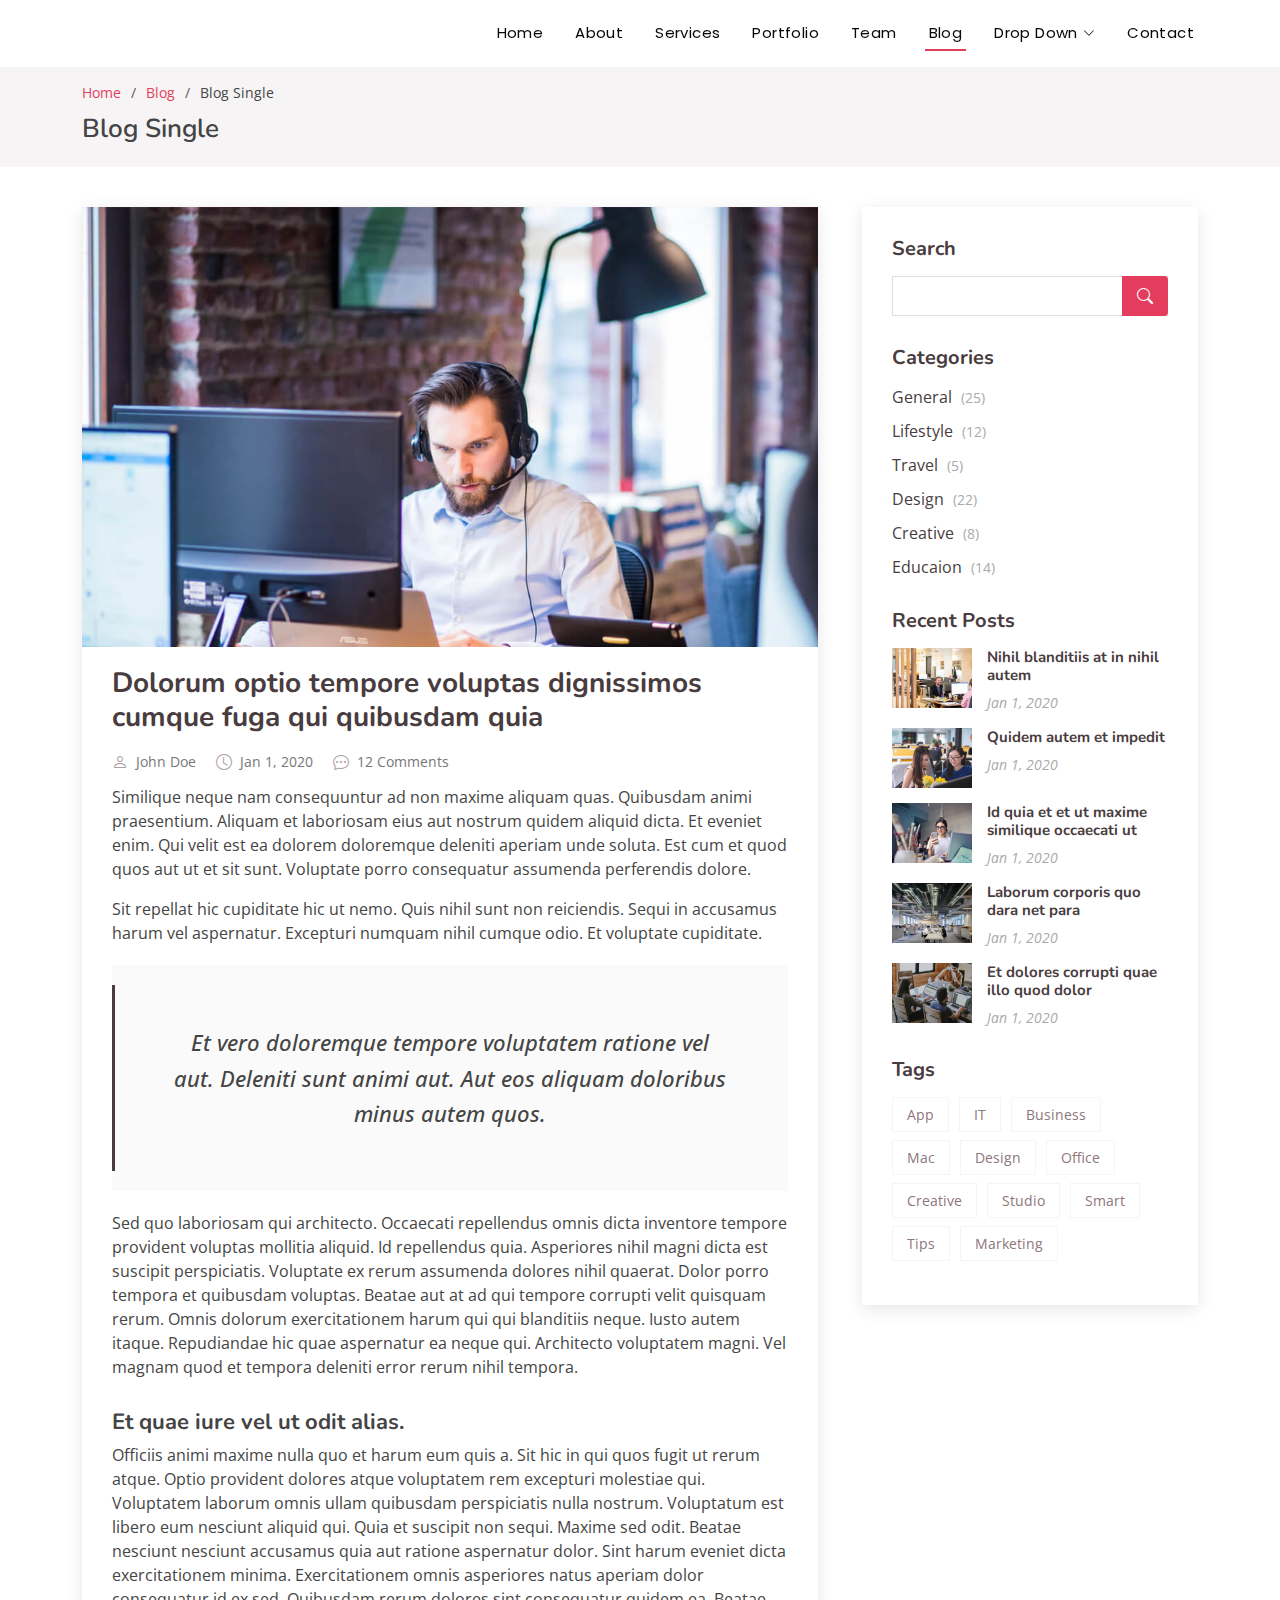
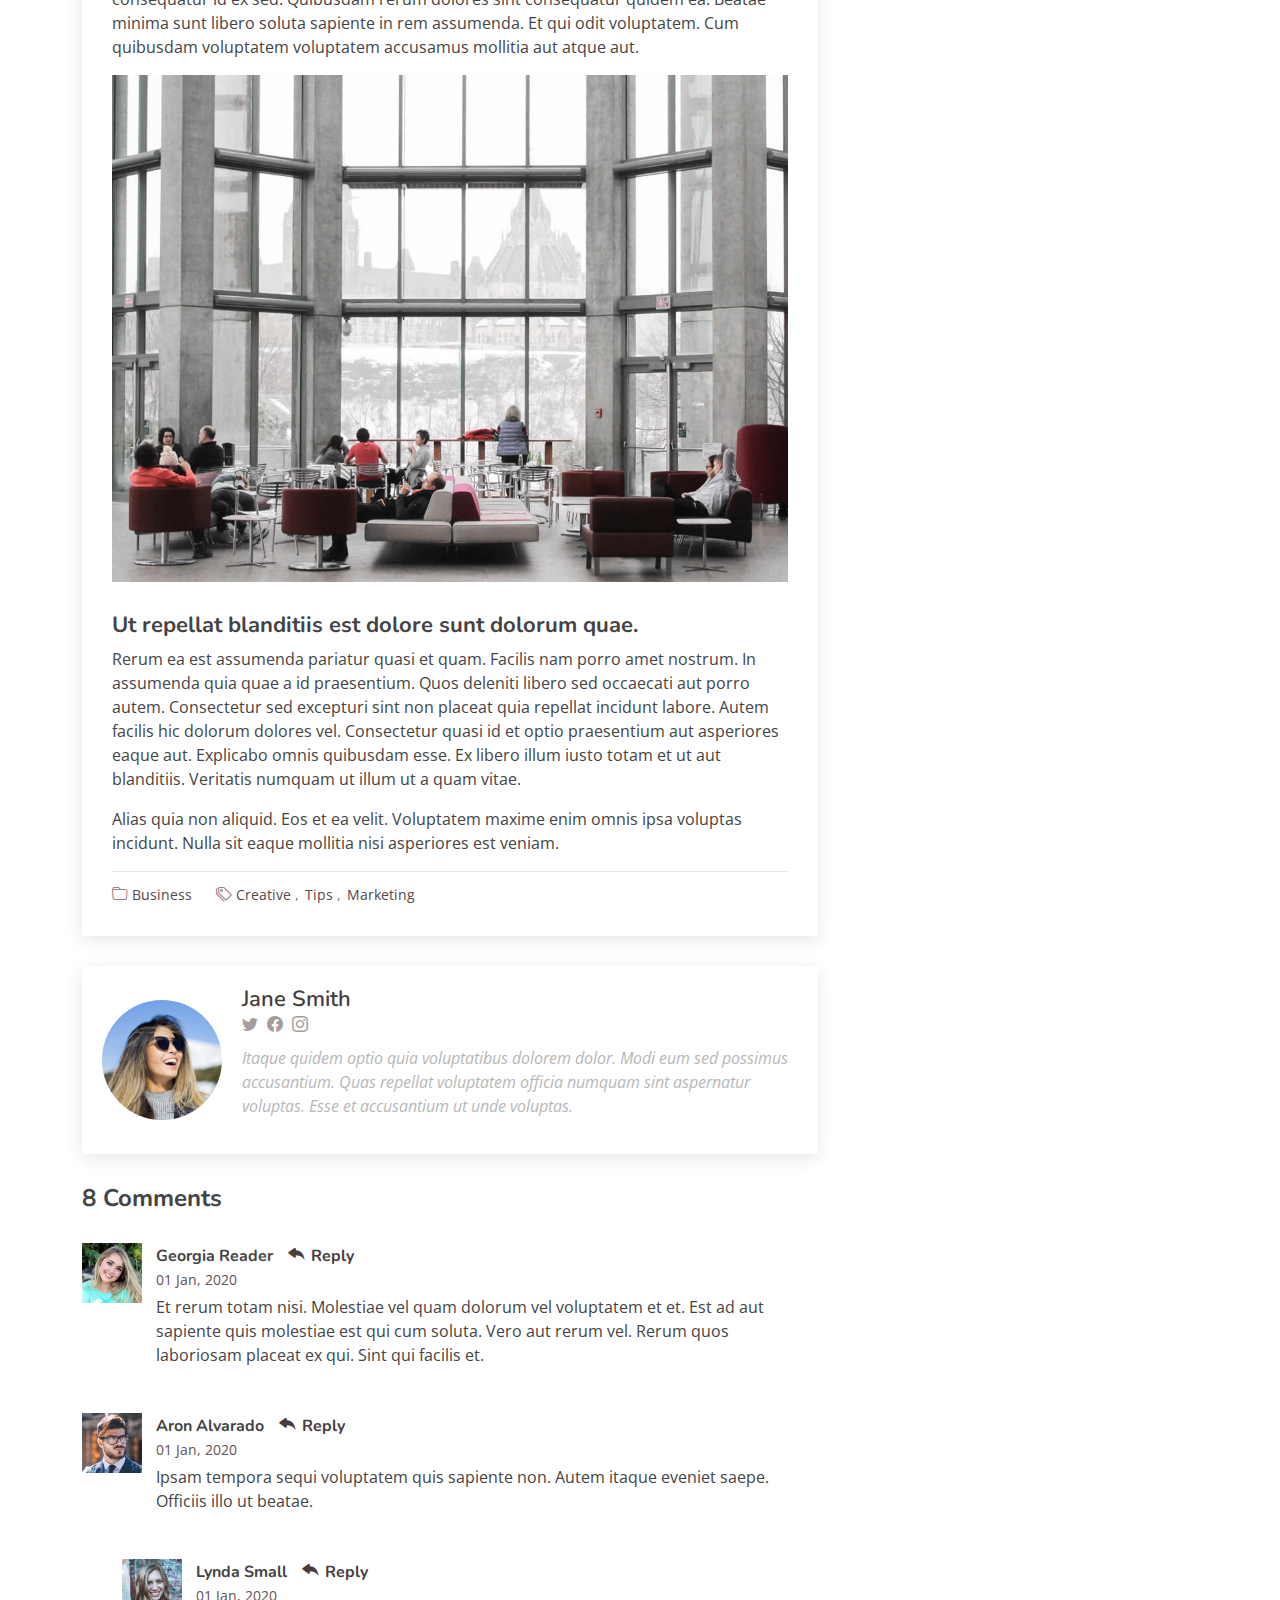
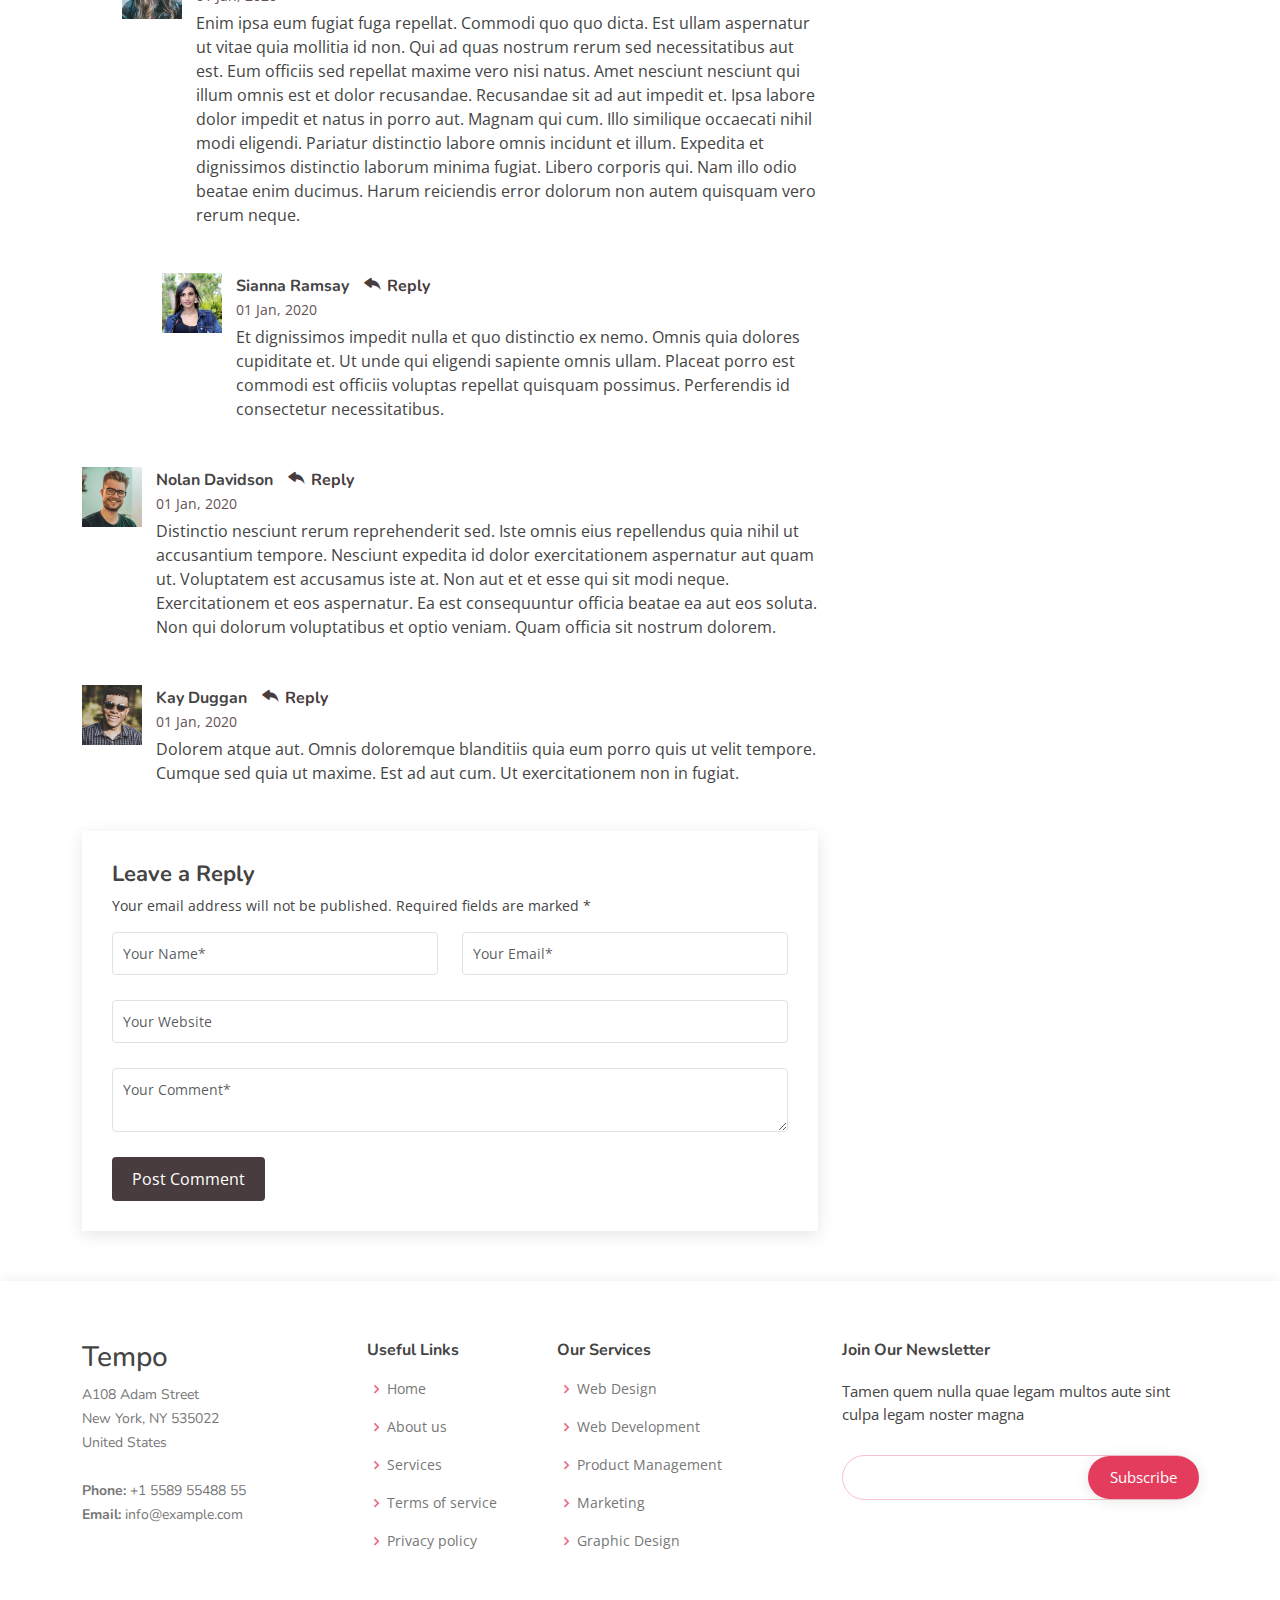
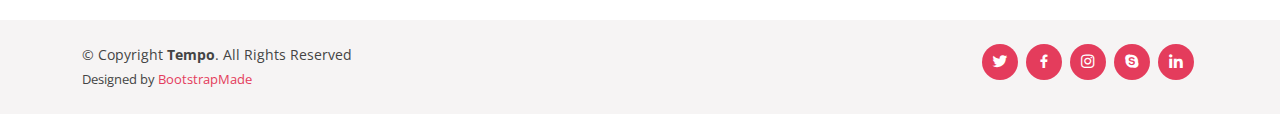
<file: blog-single.html>
<!DOCTYPE html>
<html lang="en">

<head>
  <meta charset="utf-8">
  <meta content="width=device-width, initial-scale=1.0" name="viewport">

  <title>Blog Single - Tempo Bootstrap Template</title>
  <meta content="" name="description">
  <meta content="" name="keywords">

  <!-- Favicons -->
  <link href="assets/img/favicon.png" rel="icon">
  <link href="assets/img/apple-touch-icon.png" rel="apple-touch-icon">

  <!-- Google Fonts -->
  <link href="https://fonts.googleapis.com/css?family=Open+Sans:300,300i,400,400i,600,600i,700,700i|Nunito:300,300i,400,400i,600,600i,700,700i|Poppins:300,300i,400,400i,500,500i,600,600i,700,700i" rel="stylesheet">

  <!-- Vendor CSS Files -->
  <link href="assets/vendor/bootstrap/css/bootstrap.min.css" rel="stylesheet">
  <link href="assets/vendor/bootstrap-icons/bootstrap-icons.css" rel="stylesheet">
  <link href="assets/vendor/boxicons/css/boxicons.min.css" rel="stylesheet">
  <link href="assets/vendor/glightbox/css/glightbox.min.css" rel="stylesheet">
  <link href="assets/vendor/remixicon/remixicon.css" rel="stylesheet">
  <link href="assets/vendor/swiper/swiper-bundle.min.css" rel="stylesheet">

  <!-- Template Main CSS File -->
  <link href="assets/css/style.css" rel="stylesheet">

  <!-- =======================================================
  * Template Name: Tempo
  * Updated: Sep 18 2023 with Bootstrap v5.3.2
  * Template URL: https://bootstrapmade.com/tempo-free-onepage-bootstrap-theme/
  * Author: BootstrapMade.com
  * License: https://bootstrapmade.com/license/
  ======================================================== -->
</head>

<body>

  <!-- ======= Header ======= -->
  <header id="header" class="fixed-top header-inner-pages">
    <div class="container d-flex align-items-center justify-content-between">

      <h1 class="logo"><a href="index.html">Tempo</a></h1>
      <!-- Uncomment below if you prefer to use an image logo -->
      <!-- <a href="index.html" class="logo"><img src="assets/img/logo.png" alt="" class="img-fluid"></a>-->

      <nav id="navbar" class="navbar">
        <ul>
          <li><a class="nav-link scrollto " href="#hero">Home</a></li>
          <li><a class="nav-link scrollto" href="#about">About</a></li>
          <li><a class="nav-link scrollto" href="#services">Services</a></li>
          <li><a class="nav-link scrollto " href="#portfolio">Portfolio</a></li>
          <li><a class="nav-link scrollto" href="#team">Team</a></li>
          <li><a class="active" href="blog.html">Blog</a></li>
          <li class="dropdown"><a href="#"><span>Drop Down</span> <i class="bi bi-chevron-down"></i></a>
            <ul>
              <li><a href="#">Drop Down 1</a></li>
              <li class="dropdown"><a href="#"><span>Deep Drop Down</span> <i class="bi bi-chevron-right"></i></a>
                <ul>
                  <li><a href="#">Deep Drop Down 1</a></li>
                  <li><a href="#">Deep Drop Down 2</a></li>
                  <li><a href="#">Deep Drop Down 3</a></li>
                  <li><a href="#">Deep Drop Down 4</a></li>
                  <li><a href="#">Deep Drop Down 5</a></li>
                </ul>
              </li>
              <li><a href="#">Drop Down 2</a></li>
              <li><a href="#">Drop Down 3</a></li>
              <li><a href="#">Drop Down 4</a></li>
            </ul>
          </li>
          <li><a class="nav-link scrollto" href="#contact">Contact</a></li>
        </ul>
        <i class="bi bi-list mobile-nav-toggle"></i>
      </nav><!-- .navbar -->

    </div>
  </header><!-- End Header -->

  <main id="main">

    <!-- ======= Breadcrumbs ======= -->
    <section id="breadcrumbs" class="breadcrumbs">
      <div class="container">

        <ol>
          <li><a href="index.html">Home</a></li>
          <li><a href="blog.html">Blog</a></li>
          <li>Blog Single</li>
        </ol>
        <h2>Blog Single</h2>

      </div>
    </section><!-- End Breadcrumbs -->

    <!-- ======= Blog Single Section ======= -->
    <section id="blog" class="blog">
      <div class="container" data-aos="fade-up">

        <div class="row">

          <div class="col-lg-8 entries">

            <article class="entry entry-single">

              <div class="entry-img">
                <img src="assets/img/blog/blog-1.jpg" alt="" class="img-fluid">
              </div>

              <h2 class="entry-title">
                <a href="blog-single.html">Dolorum optio tempore voluptas dignissimos cumque fuga qui quibusdam quia</a>
              </h2>

              <div class="entry-meta">
                <ul>
                  <li class="d-flex align-items-center"><i class="bi bi-person"></i> <a href="blog-single.html">John Doe</a></li>
                  <li class="d-flex align-items-center"><i class="bi bi-clock"></i> <a href="blog-single.html"><time datetime="2020-01-01">Jan 1, 2020</time></a></li>
                  <li class="d-flex align-items-center"><i class="bi bi-chat-dots"></i> <a href="blog-single.html">12 Comments</a></li>
                </ul>
              </div>

              <div class="entry-content">
                <p>
                  Similique neque nam consequuntur ad non maxime aliquam quas. Quibusdam animi praesentium. Aliquam et laboriosam eius aut nostrum quidem aliquid dicta.
                  Et eveniet enim. Qui velit est ea dolorem doloremque deleniti aperiam unde soluta. Est cum et quod quos aut ut et sit sunt. Voluptate porro consequatur assumenda perferendis dolore.
                </p>

                <p>
                  Sit repellat hic cupiditate hic ut nemo. Quis nihil sunt non reiciendis. Sequi in accusamus harum vel aspernatur. Excepturi numquam nihil cumque odio. Et voluptate cupiditate.
                </p>

                <blockquote>
                  <p>
                    Et vero doloremque tempore voluptatem ratione vel aut. Deleniti sunt animi aut. Aut eos aliquam doloribus minus autem quos.
                  </p>
                </blockquote>

                <p>
                  Sed quo laboriosam qui architecto. Occaecati repellendus omnis dicta inventore tempore provident voluptas mollitia aliquid. Id repellendus quia. Asperiores nihil magni dicta est suscipit perspiciatis. Voluptate ex rerum assumenda dolores nihil quaerat.
                  Dolor porro tempora et quibusdam voluptas. Beatae aut at ad qui tempore corrupti velit quisquam rerum. Omnis dolorum exercitationem harum qui qui blanditiis neque.
                  Iusto autem itaque. Repudiandae hic quae aspernatur ea neque qui. Architecto voluptatem magni. Vel magnam quod et tempora deleniti error rerum nihil tempora.
                </p>

                <h3>Et quae iure vel ut odit alias.</h3>
                <p>
                  Officiis animi maxime nulla quo et harum eum quis a. Sit hic in qui quos fugit ut rerum atque. Optio provident dolores atque voluptatem rem excepturi molestiae qui. Voluptatem laborum omnis ullam quibusdam perspiciatis nulla nostrum. Voluptatum est libero eum nesciunt aliquid qui.
                  Quia et suscipit non sequi. Maxime sed odit. Beatae nesciunt nesciunt accusamus quia aut ratione aspernatur dolor. Sint harum eveniet dicta exercitationem minima. Exercitationem omnis asperiores natus aperiam dolor consequatur id ex sed. Quibusdam rerum dolores sint consequatur quidem ea.
                  Beatae minima sunt libero soluta sapiente in rem assumenda. Et qui odit voluptatem. Cum quibusdam voluptatem voluptatem accusamus mollitia aut atque aut.
                </p>
                <img src="assets/img/blog/blog-inside-post.jpg" class="img-fluid" alt="">

                <h3>Ut repellat blanditiis est dolore sunt dolorum quae.</h3>
                <p>
                  Rerum ea est assumenda pariatur quasi et quam. Facilis nam porro amet nostrum. In assumenda quia quae a id praesentium. Quos deleniti libero sed occaecati aut porro autem. Consectetur sed excepturi sint non placeat quia repellat incidunt labore. Autem facilis hic dolorum dolores vel.
                  Consectetur quasi id et optio praesentium aut asperiores eaque aut. Explicabo omnis quibusdam esse. Ex libero illum iusto totam et ut aut blanditiis. Veritatis numquam ut illum ut a quam vitae.
                </p>
                <p>
                  Alias quia non aliquid. Eos et ea velit. Voluptatem maxime enim omnis ipsa voluptas incidunt. Nulla sit eaque mollitia nisi asperiores est veniam.
                </p>

              </div>

              <div class="entry-footer">
                <i class="bi bi-folder"></i>
                <ul class="cats">
                  <li><a href="#">Business</a></li>
                </ul>

                <i class="bi bi-tags"></i>
                <ul class="tags">
                  <li><a href="#">Creative</a></li>
                  <li><a href="#">Tips</a></li>
                  <li><a href="#">Marketing</a></li>
                </ul>
              </div>

            </article><!-- End blog entry -->

            <div class="blog-author d-flex align-items-center">
              <img src="assets/img/blog/blog-author.jpg" class="rounded-circle float-left" alt="">
              <div>
                <h4>Jane Smith</h4>
                <div class="social-links">
                  <a href="https://twitters.com/#"><i class="bi bi-twitter"></i></a>
                  <a href="https://facebook.com/#"><i class="bi bi-facebook"></i></a>
                  <a href="https://instagram.com/#"><i class="biu bi-instagram"></i></a>
                </div>
                <p>
                  Itaque quidem optio quia voluptatibus dolorem dolor. Modi eum sed possimus accusantium. Quas repellat voluptatem officia numquam sint aspernatur voluptas. Esse et accusantium ut unde voluptas.
                </p>
              </div>
            </div><!-- End blog author bio -->

            <div class="blog-comments">

              <h4 class="comments-count">8 Comments</h4>

              <div id="comment-1" class="comment">
                <div class="d-flex">
                  <div class="comment-img"><img src="assets/img/blog/comments-1.jpg" alt=""></div>
                  <div>
                    <h5><a href="">Georgia Reader</a> <a href="#" class="reply"><i class="bi bi-reply-fill"></i> Reply</a></h5>
                    <time datetime="2020-01-01">01 Jan, 2020</time>
                    <p>
                      Et rerum totam nisi. Molestiae vel quam dolorum vel voluptatem et et. Est ad aut sapiente quis molestiae est qui cum soluta.
                      Vero aut rerum vel. Rerum quos laboriosam placeat ex qui. Sint qui facilis et.
                    </p>
                  </div>
                </div>
              </div><!-- End comment #1 -->

              <div id="comment-2" class="comment">
                <div class="d-flex">
                  <div class="comment-img"><img src="assets/img/blog/comments-2.jpg" alt=""></div>
                  <div>
                    <h5><a href="">Aron Alvarado</a> <a href="#" class="reply"><i class="bi bi-reply-fill"></i> Reply</a></h5>
                    <time datetime="2020-01-01">01 Jan, 2020</time>
                    <p>
                      Ipsam tempora sequi voluptatem quis sapiente non. Autem itaque eveniet saepe. Officiis illo ut beatae.
                    </p>
                  </div>
                </div>

                <div id="comment-reply-1" class="comment comment-reply">
                  <div class="d-flex">
                    <div class="comment-img"><img src="assets/img/blog/comments-3.jpg" alt=""></div>
                    <div>
                      <h5><a href="">Lynda Small</a> <a href="#" class="reply"><i class="bi bi-reply-fill"></i> Reply</a></h5>
                      <time datetime="2020-01-01">01 Jan, 2020</time>
                      <p>
                        Enim ipsa eum fugiat fuga repellat. Commodi quo quo dicta. Est ullam aspernatur ut vitae quia mollitia id non. Qui ad quas nostrum rerum sed necessitatibus aut est. Eum officiis sed repellat maxime vero nisi natus. Amet nesciunt nesciunt qui illum omnis est et dolor recusandae.

                        Recusandae sit ad aut impedit et. Ipsa labore dolor impedit et natus in porro aut. Magnam qui cum. Illo similique occaecati nihil modi eligendi. Pariatur distinctio labore omnis incidunt et illum. Expedita et dignissimos distinctio laborum minima fugiat.

                        Libero corporis qui. Nam illo odio beatae enim ducimus. Harum reiciendis error dolorum non autem quisquam vero rerum neque.
                      </p>
                    </div>
                  </div>

                  <div id="comment-reply-2" class="comment comment-reply">
                    <div class="d-flex">
                      <div class="comment-img"><img src="assets/img/blog/comments-4.jpg" alt=""></div>
                      <div>
                        <h5><a href="">Sianna Ramsay</a> <a href="#" class="reply"><i class="bi bi-reply-fill"></i> Reply</a></h5>
                        <time datetime="2020-01-01">01 Jan, 2020</time>
                        <p>
                          Et dignissimos impedit nulla et quo distinctio ex nemo. Omnis quia dolores cupiditate et. Ut unde qui eligendi sapiente omnis ullam. Placeat porro est commodi est officiis voluptas repellat quisquam possimus. Perferendis id consectetur necessitatibus.
                        </p>
                      </div>
                    </div>

                  </div><!-- End comment reply #2-->

                </div><!-- End comment reply #1-->

              </div><!-- End comment #2-->

              <div id="comment-3" class="comment">
                <div class="d-flex">
                  <div class="comment-img"><img src="assets/img/blog/comments-5.jpg" alt=""></div>
                  <div>
                    <h5><a href="">Nolan Davidson</a> <a href="#" class="reply"><i class="bi bi-reply-fill"></i> Reply</a></h5>
                    <time datetime="2020-01-01">01 Jan, 2020</time>
                    <p>
                      Distinctio nesciunt rerum reprehenderit sed. Iste omnis eius repellendus quia nihil ut accusantium tempore. Nesciunt expedita id dolor exercitationem aspernatur aut quam ut. Voluptatem est accusamus iste at.
                      Non aut et et esse qui sit modi neque. Exercitationem et eos aspernatur. Ea est consequuntur officia beatae ea aut eos soluta. Non qui dolorum voluptatibus et optio veniam. Quam officia sit nostrum dolorem.
                    </p>
                  </div>
                </div>

              </div><!-- End comment #3 -->

              <div id="comment-4" class="comment">
                <div class="d-flex">
                  <div class="comment-img"><img src="assets/img/blog/comments-6.jpg" alt=""></div>
                  <div>
                    <h5><a href="">Kay Duggan</a> <a href="#" class="reply"><i class="bi bi-reply-fill"></i> Reply</a></h5>
                    <time datetime="2020-01-01">01 Jan, 2020</time>
                    <p>
                      Dolorem atque aut. Omnis doloremque blanditiis quia eum porro quis ut velit tempore. Cumque sed quia ut maxime. Est ad aut cum. Ut exercitationem non in fugiat.
                    </p>
                  </div>
                </div>

              </div><!-- End comment #4 -->

              <div class="reply-form">
                <h4>Leave a Reply</h4>
                <p>Your email address will not be published. Required fields are marked * </p>
                <form action="">
                  <div class="row">
                    <div class="col-md-6 form-group">
                      <input name="name" type="text" class="form-control" placeholder="Your Name*">
                    </div>
                    <div class="col-md-6 form-group">
                      <input name="email" type="text" class="form-control" placeholder="Your Email*">
                    </div>
                  </div>
                  <div class="row">
                    <div class="col form-group">
                      <input name="website" type="text" class="form-control" placeholder="Your Website">
                    </div>
                  </div>
                  <div class="row">
                    <div class="col form-group">
                      <textarea name="comment" class="form-control" placeholder="Your Comment*"></textarea>
                    </div>
                  </div>
                  <button type="submit" class="btn btn-primary">Post Comment</button>

                </form>

              </div>

            </div><!-- End blog comments -->

          </div><!-- End blog entries list -->

          <div class="col-lg-4">

            <div class="sidebar">

              <h3 class="sidebar-title">Search</h3>
              <div class="sidebar-item search-form">
                <form action="">
                  <input type="text">
                  <button type="submit"><i class="bi bi-search"></i></button>
                </form>
              </div><!-- End sidebar search formn-->

              <h3 class="sidebar-title">Categories</h3>
              <div class="sidebar-item categories">
                <ul>
                  <li><a href="#">General <span>(25)</span></a></li>
                  <li><a href="#">Lifestyle <span>(12)</span></a></li>
                  <li><a href="#">Travel <span>(5)</span></a></li>
                  <li><a href="#">Design <span>(22)</span></a></li>
                  <li><a href="#">Creative <span>(8)</span></a></li>
                  <li><a href="#">Educaion <span>(14)</span></a></li>
                </ul>
              </div><!-- End sidebar categories-->

              <h3 class="sidebar-title">Recent Posts</h3>
              <div class="sidebar-item recent-posts">
                <div class="post-item clearfix">
                  <img src="assets/img/blog/blog-recent-1.jpg" alt="">
                  <h4><a href="blog-single.html">Nihil blanditiis at in nihil autem</a></h4>
                  <time datetime="2020-01-01">Jan 1, 2020</time>
                </div>

                <div class="post-item clearfix">
                  <img src="assets/img/blog/blog-recent-2.jpg" alt="">
                  <h4><a href="blog-single.html">Quidem autem et impedit</a></h4>
                  <time datetime="2020-01-01">Jan 1, 2020</time>
                </div>

                <div class="post-item clearfix">
                  <img src="assets/img/blog/blog-recent-3.jpg" alt="">
                  <h4><a href="blog-single.html">Id quia et et ut maxime similique occaecati ut</a></h4>
                  <time datetime="2020-01-01">Jan 1, 2020</time>
                </div>

                <div class="post-item clearfix">
                  <img src="assets/img/blog/blog-recent-4.jpg" alt="">
                  <h4><a href="blog-single.html">Laborum corporis quo dara net para</a></h4>
                  <time datetime="2020-01-01">Jan 1, 2020</time>
                </div>

                <div class="post-item clearfix">
                  <img src="assets/img/blog/blog-recent-5.jpg" alt="">
                  <h4><a href="blog-single.html">Et dolores corrupti quae illo quod dolor</a></h4>
                  <time datetime="2020-01-01">Jan 1, 2020</time>
                </div>

              </div><!-- End sidebar recent posts-->

              <h3 class="sidebar-title">Tags</h3>
              <div class="sidebar-item tags">
                <ul>
                  <li><a href="#">App</a></li>
                  <li><a href="#">IT</a></li>
                  <li><a href="#">Business</a></li>
                  <li><a href="#">Mac</a></li>
                  <li><a href="#">Design</a></li>
                  <li><a href="#">Office</a></li>
                  <li><a href="#">Creative</a></li>
                  <li><a href="#">Studio</a></li>
                  <li><a href="#">Smart</a></li>
                  <li><a href="#">Tips</a></li>
                  <li><a href="#">Marketing</a></li>
                </ul>
              </div><!-- End sidebar tags-->

            </div><!-- End sidebar -->

          </div><!-- End blog sidebar -->

        </div>

      </div>
    </section><!-- End Blog Single Section -->

  </main><!-- End #main -->

  <!-- ======= Footer ======= -->
  <footer id="footer">

    <div class="footer-top">
      <div class="container">
        <div class="row">

          <div class="col-lg-3 col-md-6 footer-contact">
            <h3>Tempo</h3>
            <p>
              A108 Adam Street <br>
              New York, NY 535022<br>
              United States <br><br>
              <strong>Phone:</strong> +1 5589 55488 55<br>
              <strong>Email:</strong> info@example.com<br>
            </p>
          </div>

          <div class="col-lg-2 col-md-6 footer-links">
            <h4>Useful Links</h4>
            <ul>
              <li><i class="bx bx-chevron-right"></i> <a href="#">Home</a></li>
              <li><i class="bx bx-chevron-right"></i> <a href="#">About us</a></li>
              <li><i class="bx bx-chevron-right"></i> <a href="#">Services</a></li>
              <li><i class="bx bx-chevron-right"></i> <a href="#">Terms of service</a></li>
              <li><i class="bx bx-chevron-right"></i> <a href="#">Privacy policy</a></li>
            </ul>
          </div>

          <div class="col-lg-3 col-md-6 footer-links">
            <h4>Our Services</h4>
            <ul>
              <li><i class="bx bx-chevron-right"></i> <a href="#">Web Design</a></li>
              <li><i class="bx bx-chevron-right"></i> <a href="#">Web Development</a></li>
              <li><i class="bx bx-chevron-right"></i> <a href="#">Product Management</a></li>
              <li><i class="bx bx-chevron-right"></i> <a href="#">Marketing</a></li>
              <li><i class="bx bx-chevron-right"></i> <a href="#">Graphic Design</a></li>
            </ul>
          </div>

          <div class="col-lg-4 col-md-6 footer-newsletter">
            <h4>Join Our Newsletter</h4>
            <p>Tamen quem nulla quae legam multos aute sint culpa legam noster magna</p>
            <form action="" method="post">
              <input type="email" name="email"><input type="submit" value="Subscribe">
            </form>
          </div>

        </div>
      </div>
    </div>

    <div class="container d-md-flex py-4">

      <div class="me-md-auto text-center text-md-start">
        <div class="copyright">
          &copy; Copyright <strong><span>Tempo</span></strong>. All Rights Reserved
        </div>
        <div class="credits">
          <!-- All the links in the footer should remain intact. -->
          <!-- You can delete the links only if you purchased the pro version. -->
          <!-- Licensing information: https://bootstrapmade.com/license/ -->
          <!-- Purchase the pro version with working PHP/AJAX contact form: https://bootstrapmade.com/tempo-free-onepage-bootstrap-theme/ -->
          Designed by <a href="https://bootstrapmade.com/">BootstrapMade</a>
        </div>
      </div>
      <div class="social-links text-center text-md-right pt-3 pt-md-0">
        <a href="#" class="twitter"><i class="bx bxl-twitter"></i></a>
        <a href="#" class="facebook"><i class="bx bxl-facebook"></i></a>
        <a href="#" class="instagram"><i class="bx bxl-instagram"></i></a>
        <a href="#" class="google-plus"><i class="bx bxl-skype"></i></a>
        <a href="#" class="linkedin"><i class="bx bxl-linkedin"></i></a>
      </div>
    </div>
  </footer><!-- End Footer -->

  <a href="#" class="back-to-top d-flex align-items-center justify-content-center"><i class="bi bi-arrow-up-short"></i></a>

  <!-- Vendor JS Files -->
  <script src="assets/vendor/bootstrap/js/bootstrap.bundle.min.js"></script>
  <script src="assets/vendor/glightbox/js/glightbox.min.js"></script>
  <script src="assets/vendor/isotope-layout/isotope.pkgd.min.js"></script>
  <script src="assets/vendor/swiper/swiper-bundle.min.js"></script>
  <script src="assets/vendor/php-email-form/validate.js"></script>

  <!-- Template Main JS File -->
  <script src="assets/js/main.js"></script>

</body>

</html>
</file>
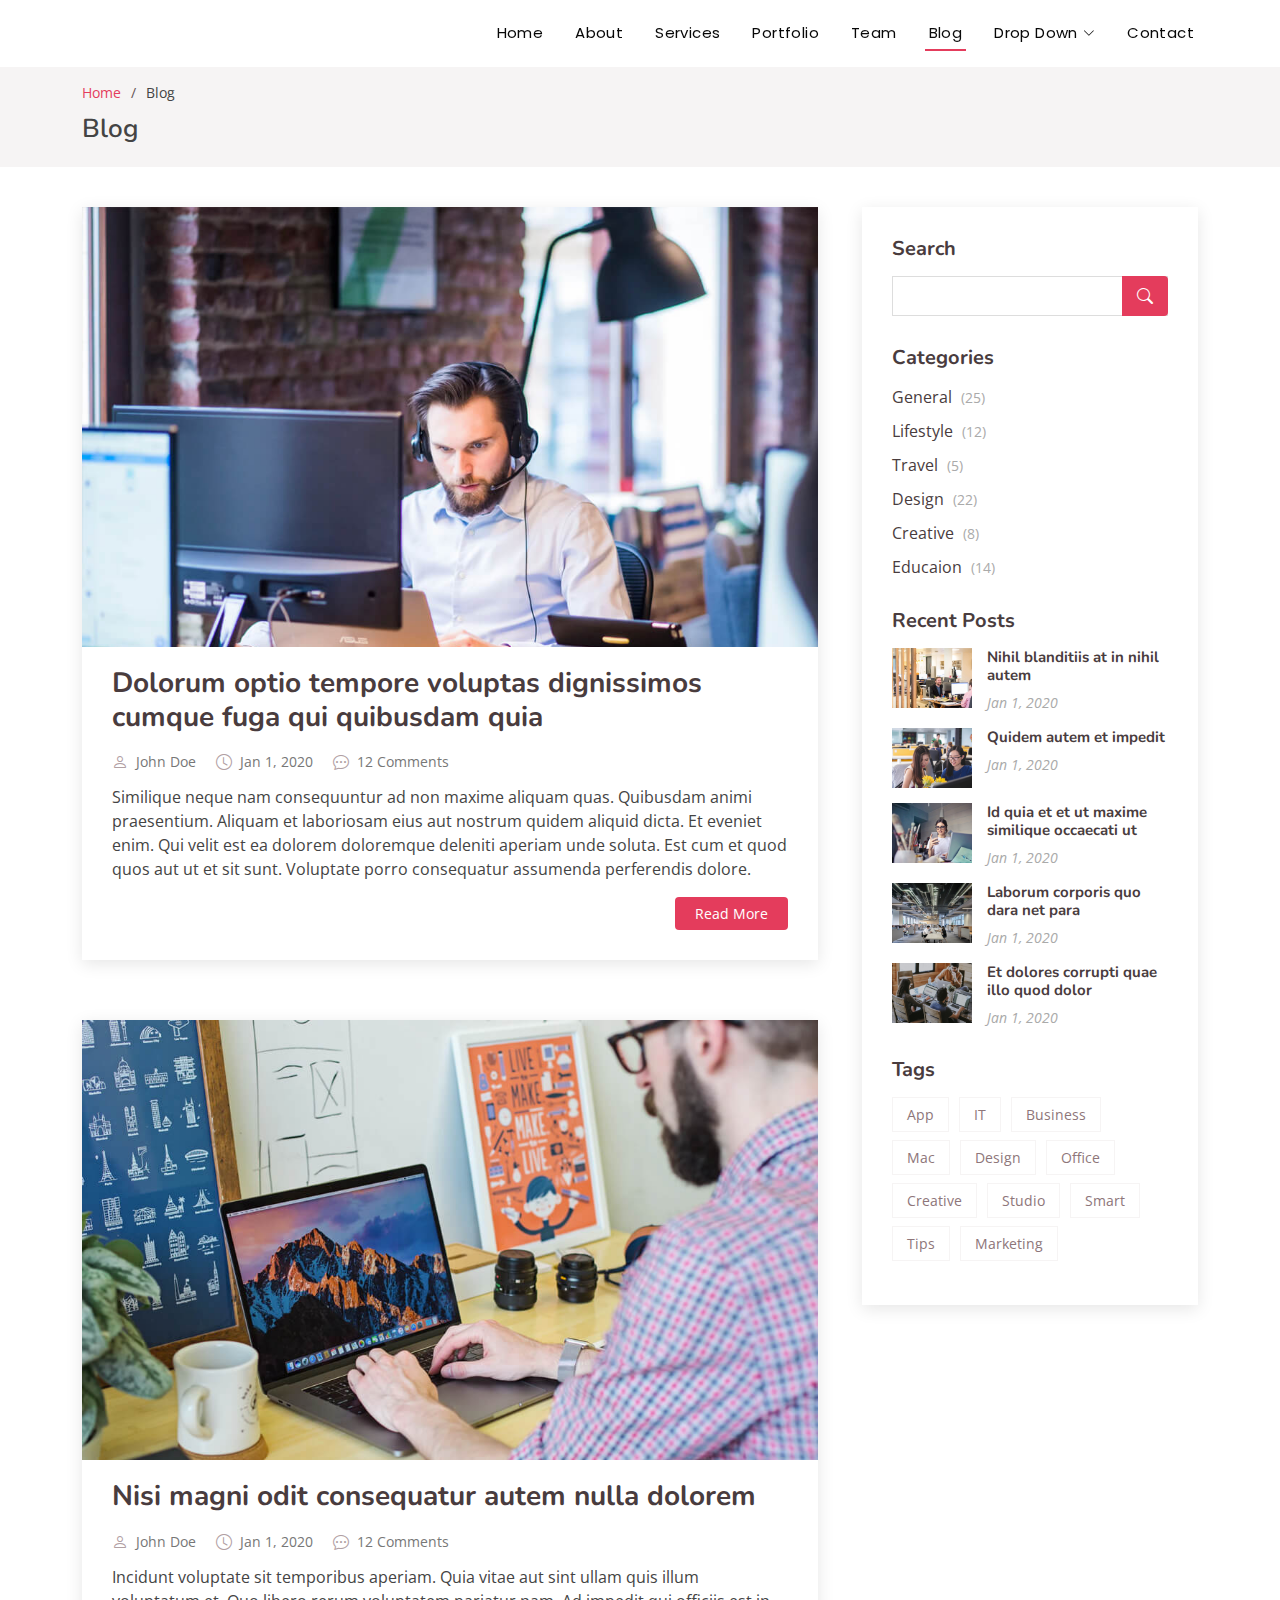
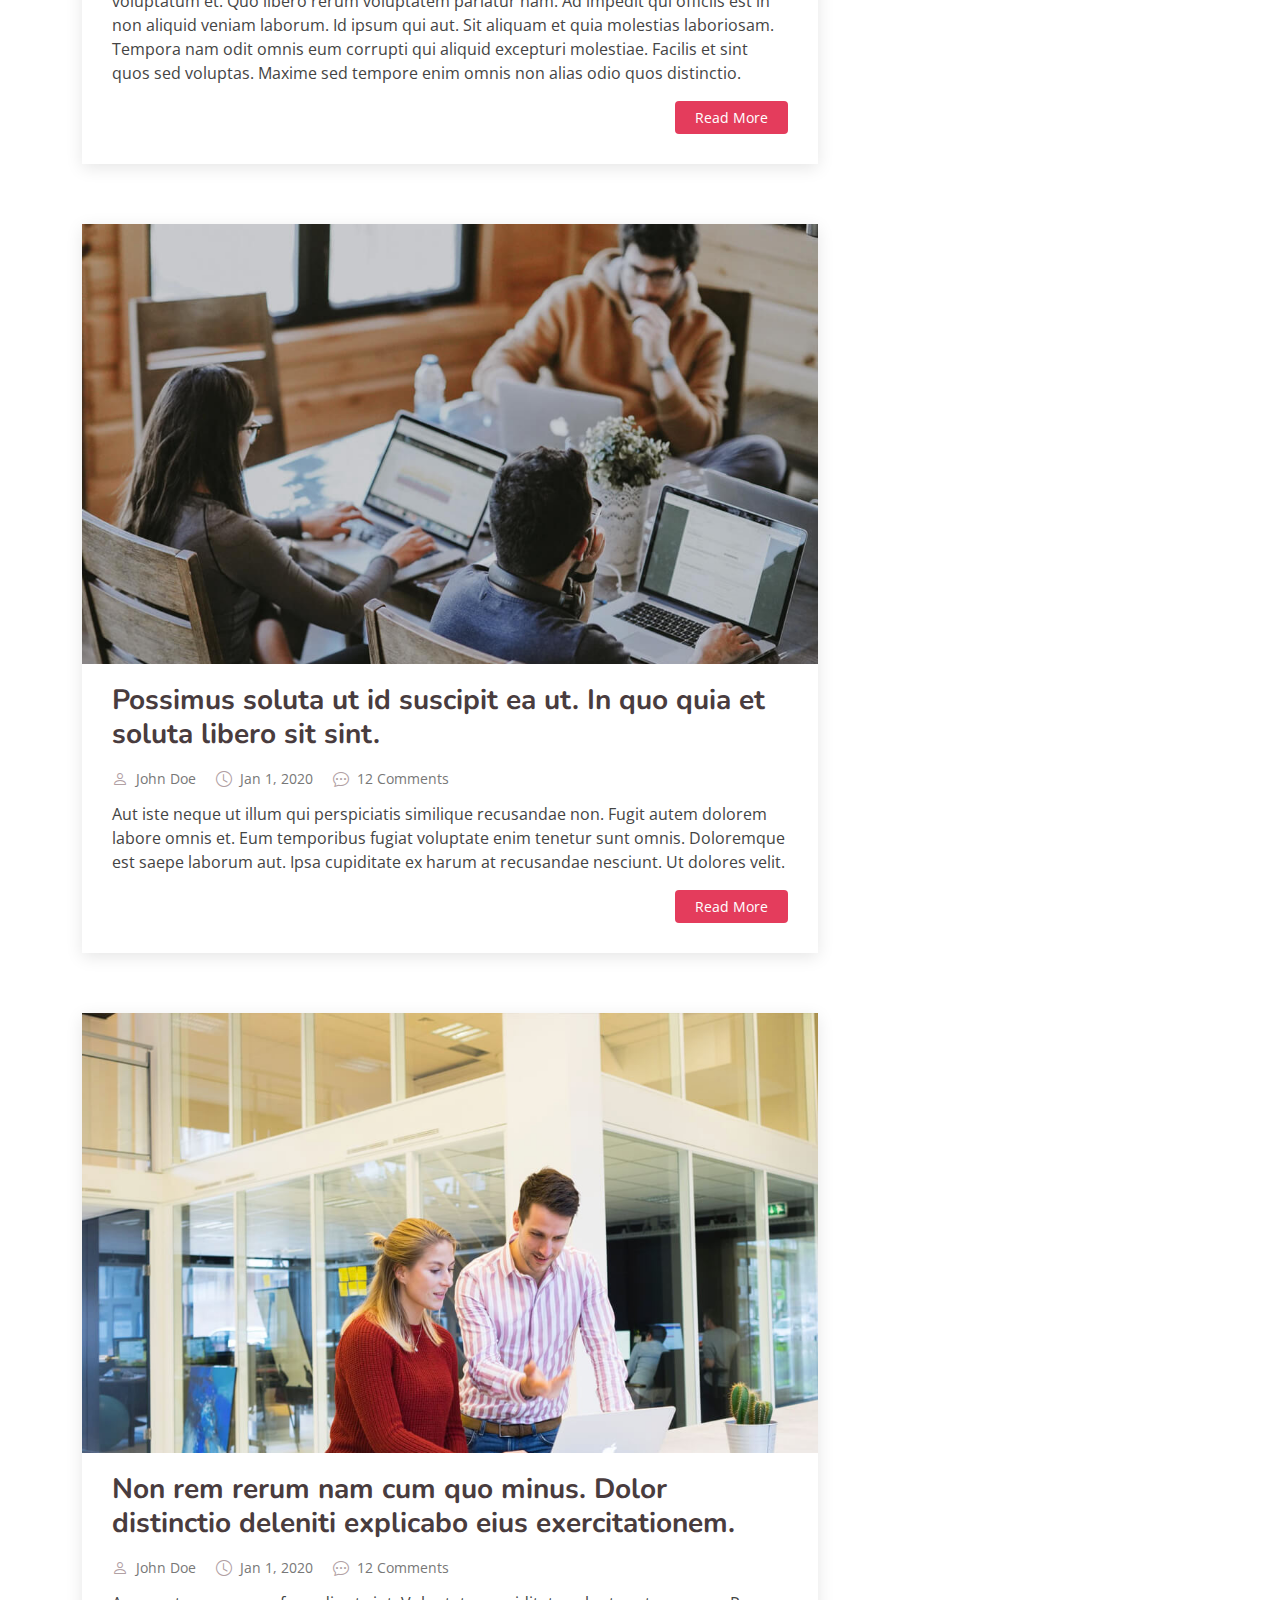
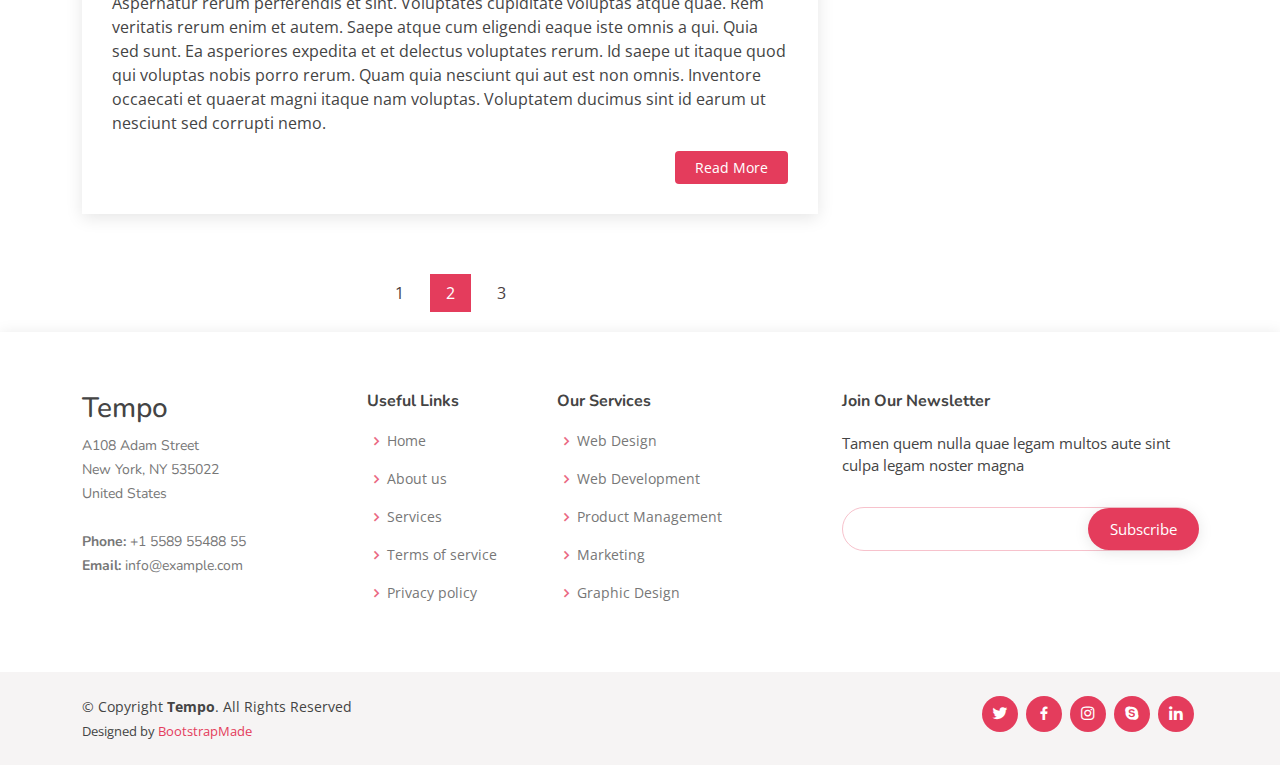
<file: blog.html>
<!DOCTYPE html>
<html lang="en">

<head>
  <meta charset="utf-8">
  <meta content="width=device-width, initial-scale=1.0" name="viewport">

  <title>Blog - Tempo Bootstrap Template</title>
  <meta content="" name="description">
  <meta content="" name="keywords">

  <!-- Favicons -->
  <link href="assets/img/favicon.png" rel="icon">
  <link href="assets/img/apple-touch-icon.png" rel="apple-touch-icon">

  <!-- Google Fonts -->
  <link href="https://fonts.googleapis.com/css?family=Open+Sans:300,300i,400,400i,600,600i,700,700i|Nunito:300,300i,400,400i,600,600i,700,700i|Poppins:300,300i,400,400i,500,500i,600,600i,700,700i" rel="stylesheet">

  <!-- Vendor CSS Files -->
  <link href="assets/vendor/bootstrap/css/bootstrap.min.css" rel="stylesheet">
  <link href="assets/vendor/bootstrap-icons/bootstrap-icons.css" rel="stylesheet">
  <link href="assets/vendor/boxicons/css/boxicons.min.css" rel="stylesheet">
  <link href="assets/vendor/glightbox/css/glightbox.min.css" rel="stylesheet">
  <link href="assets/vendor/remixicon/remixicon.css" rel="stylesheet">
  <link href="assets/vendor/swiper/swiper-bundle.min.css" rel="stylesheet">

  <!-- Template Main CSS File -->
  <link href="assets/css/style.css" rel="stylesheet">

  <!-- =======================================================
  * Template Name: Tempo
  * Updated: Sep 18 2023 with Bootstrap v5.3.2
  * Template URL: https://bootstrapmade.com/tempo-free-onepage-bootstrap-theme/
  * Author: BootstrapMade.com
  * License: https://bootstrapmade.com/license/
  ======================================================== -->
</head>

<body>

  <!-- ======= Header ======= -->
  <header id="header" class="fixed-top header-inner-pages">
    <div class="container d-flex align-items-center justify-content-between">

      <h1 class="logo"><a href="index.html">Tempo</a></h1>
      <!-- Uncomment below if you prefer to use an image logo -->
      <!-- <a href="index.html" class="logo"><img src="assets/img/logo.png" alt="" class="img-fluid"></a>-->

      <nav id="navbar" class="navbar">
        <ul>
          <li><a class="nav-link scrollto " href="#hero">Home</a></li>
          <li><a class="nav-link scrollto" href="#about">About</a></li>
          <li><a class="nav-link scrollto" href="#services">Services</a></li>
          <li><a class="nav-link scrollto " href="#portfolio">Portfolio</a></li>
          <li><a class="nav-link scrollto" href="#team">Team</a></li>
          <li><a class="active" href="blog.html">Blog</a></li>
          <li class="dropdown"><a href="#"><span>Drop Down</span> <i class="bi bi-chevron-down"></i></a>
            <ul>
              <li><a href="#">Drop Down 1</a></li>
              <li class="dropdown"><a href="#"><span>Deep Drop Down</span> <i class="bi bi-chevron-right"></i></a>
                <ul>
                  <li><a href="#">Deep Drop Down 1</a></li>
                  <li><a href="#">Deep Drop Down 2</a></li>
                  <li><a href="#">Deep Drop Down 3</a></li>
                  <li><a href="#">Deep Drop Down 4</a></li>
                  <li><a href="#">Deep Drop Down 5</a></li>
                </ul>
              </li>
              <li><a href="#">Drop Down 2</a></li>
              <li><a href="#">Drop Down 3</a></li>
              <li><a href="#">Drop Down 4</a></li>
            </ul>
          </li>
          <li><a class="nav-link scrollto" href="#contact">Contact</a></li>
        </ul>
        <i class="bi bi-list mobile-nav-toggle"></i>
      </nav><!-- .navbar -->

    </div>
  </header><!-- End Header -->

  <main id="main">

    <!-- ======= Breadcrumbs ======= -->
    <section id="breadcrumbs" class="breadcrumbs">
      <div class="container">

        <ol>
          <li><a href="index.html">Home</a></li>
          <li>Blog</li>
        </ol>
        <h2>Blog</h2>

      </div>
    </section><!-- End Breadcrumbs -->

    <!-- ======= Blog Section ======= -->
    <section id="blog" class="blog">
      <div class="container" data-aos="fade-up">

        <div class="row">

          <div class="col-lg-8 entries">

            <article class="entry">

              <div class="entry-img">
                <img src="assets/img/blog/blog-1.jpg" alt="" class="img-fluid">
              </div>

              <h2 class="entry-title">
                <a href="blog-single.html">Dolorum optio tempore voluptas dignissimos cumque fuga qui quibusdam quia</a>
              </h2>

              <div class="entry-meta">
                <ul>
                  <li class="d-flex align-items-center"><i class="bi bi-person"></i> <a href="blog-single.html">John Doe</a></li>
                  <li class="d-flex align-items-center"><i class="bi bi-clock"></i> <a href="blog-single.html"><time datetime="2020-01-01">Jan 1, 2020</time></a></li>
                  <li class="d-flex align-items-center"><i class="bi bi-chat-dots"></i> <a href="blog-single.html">12 Comments</a></li>
                </ul>
              </div>

              <div class="entry-content">
                <p>
                  Similique neque nam consequuntur ad non maxime aliquam quas. Quibusdam animi praesentium. Aliquam et laboriosam eius aut nostrum quidem aliquid dicta.
                  Et eveniet enim. Qui velit est ea dolorem doloremque deleniti aperiam unde soluta. Est cum et quod quos aut ut et sit sunt. Voluptate porro consequatur assumenda perferendis dolore.
                </p>
                <div class="read-more">
                  <a href="blog-single.html">Read More</a>
                </div>
              </div>

            </article><!-- End blog entry -->

            <article class="entry">

              <div class="entry-img">
                <img src="assets/img/blog/blog-2.jpg" alt="" class="img-fluid">
              </div>

              <h2 class="entry-title">
                <a href="blog-single.html">Nisi magni odit consequatur autem nulla dolorem</a>
              </h2>

              <div class="entry-meta">
                <ul>
                  <li class="d-flex align-items-center"><i class="bi bi-person"></i> <a href="blog-single.html">John Doe</a></li>
                  <li class="d-flex align-items-center"><i class="bi bi-clock"></i> <a href="blog-single.html"><time datetime="2020-01-01">Jan 1, 2020</time></a></li>
                  <li class="d-flex align-items-center"><i class="bi bi-chat-dots"></i> <a href="blog-single.html">12 Comments</a></li>
                </ul>
              </div>

              <div class="entry-content">
                <p>
                  Incidunt voluptate sit temporibus aperiam. Quia vitae aut sint ullam quis illum voluptatum et. Quo libero rerum voluptatem pariatur nam.
                  Ad impedit qui officiis est in non aliquid veniam laborum. Id ipsum qui aut. Sit aliquam et quia molestias laboriosam. Tempora nam odit omnis eum corrupti qui aliquid excepturi molestiae. Facilis et sint quos sed voluptas. Maxime sed tempore enim omnis non alias odio quos distinctio.
                </p>
                <div class="read-more">
                  <a href="blog-single.html">Read More</a>
                </div>
              </div>

            </article><!-- End blog entry -->

            <article class="entry">

              <div class="entry-img">
                <img src="assets/img/blog/blog-3.jpg" alt="" class="img-fluid">
              </div>

              <h2 class="entry-title">
                <a href="blog-single.html">Possimus soluta ut id suscipit ea ut. In quo quia et soluta libero sit sint.</a>
              </h2>

              <div class="entry-meta">
                <ul>
                  <li class="d-flex align-items-center"><i class="bi bi-person"></i> <a href="blog-single.html">John Doe</a></li>
                  <li class="d-flex align-items-center"><i class="bi bi-clock"></i> <a href="blog-single.html"><time datetime="2020-01-01">Jan 1, 2020</time></a></li>
                  <li class="d-flex align-items-center"><i class="bi bi-chat-dots"></i> <a href="blog-single.html">12 Comments</a></li>
                </ul>
              </div>

              <div class="entry-content">
                <p>
                  Aut iste neque ut illum qui perspiciatis similique recusandae non. Fugit autem dolorem labore omnis et. Eum temporibus fugiat voluptate enim tenetur sunt omnis.
                  Doloremque est saepe laborum aut. Ipsa cupiditate ex harum at recusandae nesciunt. Ut dolores velit.
                </p>
                <div class="read-more">
                  <a href="blog-single.html">Read More</a>
                </div>
              </div>

            </article><!-- End blog entry -->

            <article class="entry">

              <div class="entry-img">
                <img src="assets/img/blog/blog-4.jpg" alt="" class="img-fluid">
              </div>

              <h2 class="entry-title">
                <a href="blog-single.html">Non rem rerum nam cum quo minus. Dolor distinctio deleniti explicabo eius exercitationem.</a>
              </h2>

              <div class="entry-meta">
                <ul>
                  <li class="d-flex align-items-center"><i class="bi bi-person"></i> <a href="blog-single.html">John Doe</a></li>
                  <li class="d-flex align-items-center"><i class="bi bi-clock"></i> <a href="blog-single.html"><time datetime="2020-01-01">Jan 1, 2020</time></a></li>
                  <li class="d-flex align-items-center"><i class="bi bi-chat-dots"></i> <a href="blog-single.html">12 Comments</a></li>
                </ul>
              </div>

              <div class="entry-content">
                <p>
                  Aspernatur rerum perferendis et sint. Voluptates cupiditate voluptas atque quae. Rem veritatis rerum enim et autem. Saepe atque cum eligendi eaque iste omnis a qui.
                  Quia sed sunt. Ea asperiores expedita et et delectus voluptates rerum. Id saepe ut itaque quod qui voluptas nobis porro rerum. Quam quia nesciunt qui aut est non omnis. Inventore occaecati et quaerat magni itaque nam voluptas. Voluptatem ducimus sint id earum ut nesciunt sed corrupti nemo.
                </p>
                <div class="read-more">
                  <a href="blog-single.html">Read More</a>
                </div>
              </div>

            </article><!-- End blog entry -->

            <div class="blog-pagination">
              <ul class="justify-content-center">
                <li><a href="#">1</a></li>
                <li class="active"><a href="#">2</a></li>
                <li><a href="#">3</a></li>
              </ul>
            </div>

          </div><!-- End blog entries list -->

          <div class="col-lg-4">

            <div class="sidebar">

              <h3 class="sidebar-title">Search</h3>
              <div class="sidebar-item search-form">
                <form action="">
                  <input type="text">
                  <button type="submit"><i class="bi bi-search"></i></button>
                </form>
              </div><!-- End sidebar search formn-->

              <h3 class="sidebar-title">Categories</h3>
              <div class="sidebar-item categories">
                <ul>
                  <li><a href="#">General <span>(25)</span></a></li>
                  <li><a href="#">Lifestyle <span>(12)</span></a></li>
                  <li><a href="#">Travel <span>(5)</span></a></li>
                  <li><a href="#">Design <span>(22)</span></a></li>
                  <li><a href="#">Creative <span>(8)</span></a></li>
                  <li><a href="#">Educaion <span>(14)</span></a></li>
                </ul>
              </div><!-- End sidebar categories-->

              <h3 class="sidebar-title">Recent Posts</h3>
              <div class="sidebar-item recent-posts">
                <div class="post-item clearfix">
                  <img src="assets/img/blog/blog-recent-1.jpg" alt="">
                  <h4><a href="blog-single.html">Nihil blanditiis at in nihil autem</a></h4>
                  <time datetime="2020-01-01">Jan 1, 2020</time>
                </div>

                <div class="post-item clearfix">
                  <img src="assets/img/blog/blog-recent-2.jpg" alt="">
                  <h4><a href="blog-single.html">Quidem autem et impedit</a></h4>
                  <time datetime="2020-01-01">Jan 1, 2020</time>
                </div>

                <div class="post-item clearfix">
                  <img src="assets/img/blog/blog-recent-3.jpg" alt="">
                  <h4><a href="blog-single.html">Id quia et et ut maxime similique occaecati ut</a></h4>
                  <time datetime="2020-01-01">Jan 1, 2020</time>
                </div>

                <div class="post-item clearfix">
                  <img src="assets/img/blog/blog-recent-4.jpg" alt="">
                  <h4><a href="blog-single.html">Laborum corporis quo dara net para</a></h4>
                  <time datetime="2020-01-01">Jan 1, 2020</time>
                </div>

                <div class="post-item clearfix">
                  <img src="assets/img/blog/blog-recent-5.jpg" alt="">
                  <h4><a href="blog-single.html">Et dolores corrupti quae illo quod dolor</a></h4>
                  <time datetime="2020-01-01">Jan 1, 2020</time>
                </div>

              </div><!-- End sidebar recent posts-->

              <h3 class="sidebar-title">Tags</h3>
              <div class="sidebar-item tags">
                <ul>
                  <li><a href="#">App</a></li>
                  <li><a href="#">IT</a></li>
                  <li><a href="#">Business</a></li>
                  <li><a href="#">Mac</a></li>
                  <li><a href="#">Design</a></li>
                  <li><a href="#">Office</a></li>
                  <li><a href="#">Creative</a></li>
                  <li><a href="#">Studio</a></li>
                  <li><a href="#">Smart</a></li>
                  <li><a href="#">Tips</a></li>
                  <li><a href="#">Marketing</a></li>
                </ul>
              </div><!-- End sidebar tags-->

            </div><!-- End sidebar -->

          </div><!-- End blog sidebar -->

        </div>

      </div>
    </section><!-- End Blog Section -->

  </main><!-- End #main -->

  <!-- ======= Footer ======= -->
  <footer id="footer">

    <div class="footer-top">
      <div class="container">
        <div class="row">

          <div class="col-lg-3 col-md-6 footer-contact">
            <h3>Tempo</h3>
            <p>
              A108 Adam Street <br>
              New York, NY 535022<br>
              United States <br><br>
              <strong>Phone:</strong> +1 5589 55488 55<br>
              <strong>Email:</strong> info@example.com<br>
            </p>
          </div>

          <div class="col-lg-2 col-md-6 footer-links">
            <h4>Useful Links</h4>
            <ul>
              <li><i class="bx bx-chevron-right"></i> <a href="#">Home</a></li>
              <li><i class="bx bx-chevron-right"></i> <a href="#">About us</a></li>
              <li><i class="bx bx-chevron-right"></i> <a href="#">Services</a></li>
              <li><i class="bx bx-chevron-right"></i> <a href="#">Terms of service</a></li>
              <li><i class="bx bx-chevron-right"></i> <a href="#">Privacy policy</a></li>
            </ul>
          </div>

          <div class="col-lg-3 col-md-6 footer-links">
            <h4>Our Services</h4>
            <ul>
              <li><i class="bx bx-chevron-right"></i> <a href="#">Web Design</a></li>
              <li><i class="bx bx-chevron-right"></i> <a href="#">Web Development</a></li>
              <li><i class="bx bx-chevron-right"></i> <a href="#">Product Management</a></li>
              <li><i class="bx bx-chevron-right"></i> <a href="#">Marketing</a></li>
              <li><i class="bx bx-chevron-right"></i> <a href="#">Graphic Design</a></li>
            </ul>
          </div>

          <div class="col-lg-4 col-md-6 footer-newsletter">
            <h4>Join Our Newsletter</h4>
            <p>Tamen quem nulla quae legam multos aute sint culpa legam noster magna</p>
            <form action="" method="post">
              <input type="email" name="email"><input type="submit" value="Subscribe">
            </form>
          </div>

        </div>
      </div>
    </div>

    <div class="container d-md-flex py-4">

      <div class="me-md-auto text-center text-md-start">
        <div class="copyright">
          &copy; Copyright <strong><span>Tempo</span></strong>. All Rights Reserved
        </div>
        <div class="credits">
          <!-- All the links in the footer should remain intact. -->
          <!-- You can delete the links only if you purchased the pro version. -->
          <!-- Licensing information: https://bootstrapmade.com/license/ -->
          <!-- Purchase the pro version with working PHP/AJAX contact form: https://bootstrapmade.com/tempo-free-onepage-bootstrap-theme/ -->
          Designed by <a href="https://bootstrapmade.com/">BootstrapMade</a>
        </div>
      </div>
      <div class="social-links text-center text-md-right pt-3 pt-md-0">
        <a href="#" class="twitter"><i class="bx bxl-twitter"></i></a>
        <a href="#" class="facebook"><i class="bx bxl-facebook"></i></a>
        <a href="#" class="instagram"><i class="bx bxl-instagram"></i></a>
        <a href="#" class="google-plus"><i class="bx bxl-skype"></i></a>
        <a href="#" class="linkedin"><i class="bx bxl-linkedin"></i></a>
      </div>
    </div>
  </footer><!-- End Footer -->

  <a href="#" class="back-to-top d-flex align-items-center justify-content-center"><i class="bi bi-arrow-up-short"></i></a>

  <!-- Vendor JS Files -->
  <script src="assets/vendor/bootstrap/js/bootstrap.bundle.min.js"></script>
  <script src="assets/vendor/glightbox/js/glightbox.min.js"></script>
  <script src="assets/vendor/isotope-layout/isotope.pkgd.min.js"></script>
  <script src="assets/vendor/swiper/swiper-bundle.min.js"></script>
  <script src="assets/vendor/php-email-form/validate.js"></script>

  <!-- Template Main JS File -->
  <script src="assets/js/main.js"></script>

</body>

</html>
</file>
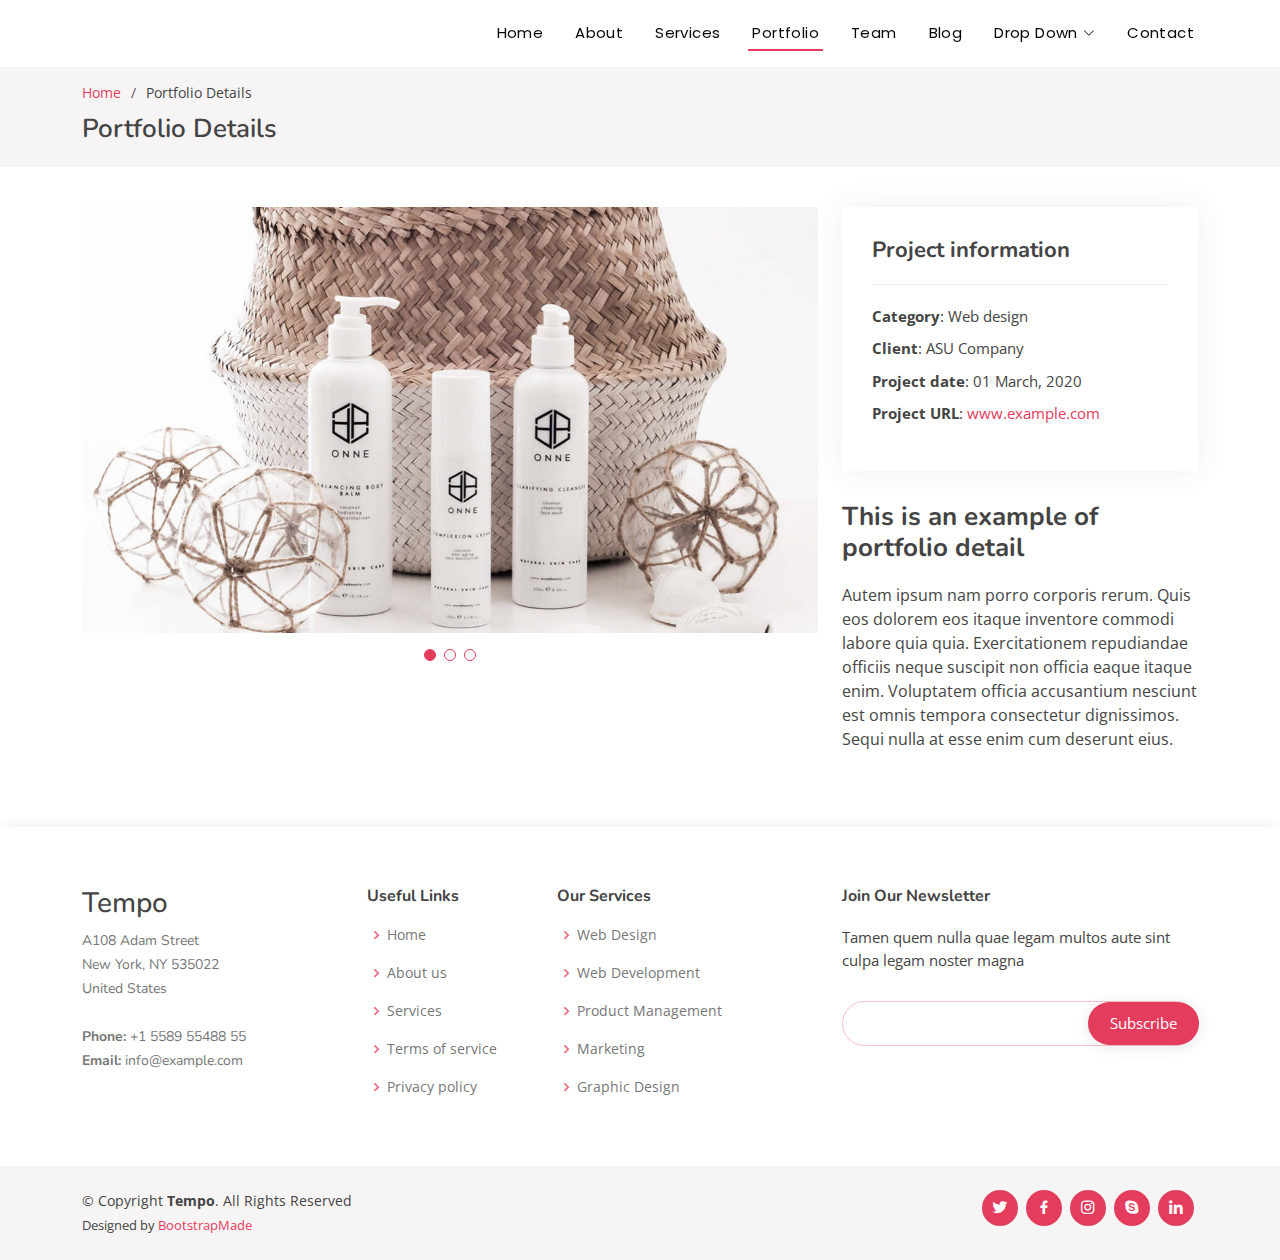
<file: portfolio-details.html>
<!DOCTYPE html>
<html lang="en">

<head>
  <meta charset="utf-8">
  <meta content="width=device-width, initial-scale=1.0" name="viewport">

  <title>Portfolio Details - Tempo Bootstrap Template</title>
  <meta content="" name="description">
  <meta content="" name="keywords">

  <!-- Favicons -->
  <link href="assets/img/favicon.png" rel="icon">
  <link href="assets/img/apple-touch-icon.png" rel="apple-touch-icon">

  <!-- Google Fonts -->
  <link href="https://fonts.googleapis.com/css?family=Open+Sans:300,300i,400,400i,600,600i,700,700i|Nunito:300,300i,400,400i,600,600i,700,700i|Poppins:300,300i,400,400i,500,500i,600,600i,700,700i" rel="stylesheet">

  <!-- Vendor CSS Files -->
  <link href="assets/vendor/bootstrap/css/bootstrap.min.css" rel="stylesheet">
  <link href="assets/vendor/bootstrap-icons/bootstrap-icons.css" rel="stylesheet">
  <link href="assets/vendor/boxicons/css/boxicons.min.css" rel="stylesheet">
  <link href="assets/vendor/glightbox/css/glightbox.min.css" rel="stylesheet">
  <link href="assets/vendor/remixicon/remixicon.css" rel="stylesheet">
  <link href="assets/vendor/swiper/swiper-bundle.min.css" rel="stylesheet">

  <!-- Template Main CSS File -->
  <link href="assets/css/style.css" rel="stylesheet">

  <!-- =======================================================
  * Template Name: Tempo
  * Updated: Sep 18 2023 with Bootstrap v5.3.2
  * Template URL: https://bootstrapmade.com/tempo-free-onepage-bootstrap-theme/
  * Author: BootstrapMade.com
  * License: https://bootstrapmade.com/license/
  ======================================================== -->
</head>

<body>

  <!-- ======= Header ======= -->
  <header id="header" class="fixed-top header-inner-pages">
    <div class="container d-flex align-items-center justify-content-between">

      <h1 class="logo"><a href="index.html">Tempo</a></h1>
      <!-- Uncomment below if you prefer to use an image logo -->
      <!-- <a href="index.html" class="logo"><img src="assets/img/logo.png" alt="" class="img-fluid"></a>-->

      <nav id="navbar" class="navbar">
        <ul>
          <li><a class="nav-link scrollto " href="#hero">Home</a></li>
          <li><a class="nav-link scrollto" href="#about">About</a></li>
          <li><a class="nav-link scrollto" href="#services">Services</a></li>
          <li><a class="nav-link scrollto active" href="#portfolio">Portfolio</a></li>
          <li><a class="nav-link scrollto" href="#team">Team</a></li>
          <li><a href="blog.html">Blog</a></li>
          <li class="dropdown"><a href="#"><span>Drop Down</span> <i class="bi bi-chevron-down"></i></a>
            <ul>
              <li><a href="#">Drop Down 1</a></li>
              <li class="dropdown"><a href="#"><span>Deep Drop Down</span> <i class="bi bi-chevron-right"></i></a>
                <ul>
                  <li><a href="#">Deep Drop Down 1</a></li>
                  <li><a href="#">Deep Drop Down 2</a></li>
                  <li><a href="#">Deep Drop Down 3</a></li>
                  <li><a href="#">Deep Drop Down 4</a></li>
                  <li><a href="#">Deep Drop Down 5</a></li>
                </ul>
              </li>
              <li><a href="#">Drop Down 2</a></li>
              <li><a href="#">Drop Down 3</a></li>
              <li><a href="#">Drop Down 4</a></li>
            </ul>
          </li>
          <li><a class="nav-link scrollto" href="#contact">Contact</a></li>
        </ul>
        <i class="bi bi-list mobile-nav-toggle"></i>
      </nav><!-- .navbar -->

    </div>
  </header><!-- End Header -->

  <main id="main">

    <!-- ======= Breadcrumbs ======= -->
    <section id="breadcrumbs" class="breadcrumbs">
      <div class="container">

        <ol>
          <li><a href="index.html">Home</a></li>
          <li>Portfolio Details</li>
        </ol>
        <h2>Portfolio Details</h2>

      </div>
    </section><!-- End Breadcrumbs -->

    <!-- ======= Portfolio Details Section ======= -->
    <section id="portfolio-details" class="portfolio-details">
      <div class="container">

        <div class="row gy-4">

          <div class="col-lg-8">
            <div class="portfolio-details-slider swiper">
              <div class="swiper-wrapper align-items-center">

                <div class="swiper-slide">
                  <img src="assets/img/portfolio/portfolio-details-1.jpg" alt="">
                </div>

                <div class="swiper-slide">
                  <img src="assets/img/portfolio/portfolio-details-2.jpg" alt="">
                </div>

                <div class="swiper-slide">
                  <img src="assets/img/portfolio/portfolio-details-3.jpg" alt="">
                </div>

              </div>
              <div class="swiper-pagination"></div>
            </div>
          </div>

          <div class="col-lg-4">
            <div class="portfolio-info">
              <h3>Project information</h3>
              <ul>
                <li><strong>Category</strong>: Web design</li>
                <li><strong>Client</strong>: ASU Company</li>
                <li><strong>Project date</strong>: 01 March, 2020</li>
                <li><strong>Project URL</strong>: <a href="#">www.example.com</a></li>
              </ul>
            </div>
            <div class="portfolio-description">
              <h2>This is an example of portfolio detail</h2>
              <p>
                Autem ipsum nam porro corporis rerum. Quis eos dolorem eos itaque inventore commodi labore quia quia. Exercitationem repudiandae officiis neque suscipit non officia eaque itaque enim. Voluptatem officia accusantium nesciunt est omnis tempora consectetur dignissimos. Sequi nulla at esse enim cum deserunt eius.
              </p>
            </div>
          </div>

        </div>

      </div>
    </section><!-- End Portfolio Details Section -->

  </main><!-- End #main -->

  <!-- ======= Footer ======= -->
  <footer id="footer">

    <div class="footer-top">
      <div class="container">
        <div class="row">

          <div class="col-lg-3 col-md-6 footer-contact">
            <h3>Tempo</h3>
            <p>
              A108 Adam Street <br>
              New York, NY 535022<br>
              United States <br><br>
              <strong>Phone:</strong> +1 5589 55488 55<br>
              <strong>Email:</strong> info@example.com<br>
            </p>
          </div>

          <div class="col-lg-2 col-md-6 footer-links">
            <h4>Useful Links</h4>
            <ul>
              <li><i class="bx bx-chevron-right"></i> <a href="#">Home</a></li>
              <li><i class="bx bx-chevron-right"></i> <a href="#">About us</a></li>
              <li><i class="bx bx-chevron-right"></i> <a href="#">Services</a></li>
              <li><i class="bx bx-chevron-right"></i> <a href="#">Terms of service</a></li>
              <li><i class="bx bx-chevron-right"></i> <a href="#">Privacy policy</a></li>
            </ul>
          </div>

          <div class="col-lg-3 col-md-6 footer-links">
            <h4>Our Services</h4>
            <ul>
              <li><i class="bx bx-chevron-right"></i> <a href="#">Web Design</a></li>
              <li><i class="bx bx-chevron-right"></i> <a href="#">Web Development</a></li>
              <li><i class="bx bx-chevron-right"></i> <a href="#">Product Management</a></li>
              <li><i class="bx bx-chevron-right"></i> <a href="#">Marketing</a></li>
              <li><i class="bx bx-chevron-right"></i> <a href="#">Graphic Design</a></li>
            </ul>
          </div>

          <div class="col-lg-4 col-md-6 footer-newsletter">
            <h4>Join Our Newsletter</h4>
            <p>Tamen quem nulla quae legam multos aute sint culpa legam noster magna</p>
            <form action="" method="post">
              <input type="email" name="email"><input type="submit" value="Subscribe">
            </form>
          </div>

        </div>
      </div>
    </div>

    <div class="container d-md-flex py-4">

      <div class="me-md-auto text-center text-md-start">
        <div class="copyright">
          &copy; Copyright <strong><span>Tempo</span></strong>. All Rights Reserved
        </div>
        <div class="credits">
          <!-- All the links in the footer should remain intact. -->
          <!-- You can delete the links only if you purchased the pro version. -->
          <!-- Licensing information: https://bootstrapmade.com/license/ -->
          <!-- Purchase the pro version with working PHP/AJAX contact form: https://bootstrapmade.com/tempo-free-onepage-bootstrap-theme/ -->
          Designed by <a href="https://bootstrapmade.com/">BootstrapMade</a>
        </div>
      </div>
      <div class="social-links text-center text-md-right pt-3 pt-md-0">
        <a href="#" class="twitter"><i class="bx bxl-twitter"></i></a>
        <a href="#" class="facebook"><i class="bx bxl-facebook"></i></a>
        <a href="#" class="instagram"><i class="bx bxl-instagram"></i></a>
        <a href="#" class="google-plus"><i class="bx bxl-skype"></i></a>
        <a href="#" class="linkedin"><i class="bx bxl-linkedin"></i></a>
      </div>
    </div>
  </footer><!-- End Footer -->

  <a href="#" class="back-to-top d-flex align-items-center justify-content-center"><i class="bi bi-arrow-up-short"></i></a>

  <!-- Vendor JS Files -->
  <script src="assets/vendor/bootstrap/js/bootstrap.bundle.min.js"></script>
  <script src="assets/vendor/glightbox/js/glightbox.min.js"></script>
  <script src="assets/vendor/isotope-layout/isotope.pkgd.min.js"></script>
  <script src="assets/vendor/swiper/swiper-bundle.min.js"></script>
  <script src="assets/vendor/php-email-form/validate.js"></script>

  <!-- Template Main JS File -->
  <script src="assets/js/main.js"></script>

</body>

</html>
</file>
<file: assets/css/style.css>
/**
* Template Name: Tempo
* Updated: Sep 18 2023 with Bootstrap v5.3.2
* Template URL: https://bootstrapmade.com/tempo-free-onepage-bootstrap-theme/
* Author: BootstrapMade.com
* License: https://bootstrapmade.com/license/
*/

/*--------------------------------------------------------------
# General
--------------------------------------------------------------*/
body {
  font-family: "Open Sans", sans-serif;
  color: #444444;
}

a {
  color: #e43c5c;
  text-decoration: none;
}

a:hover {
  color: #ea6981;
  text-decoration: none;
}

h1,
h2,
h3,
h4,
h5,
h6 {
  font-family: "Nunito", sans-serif;
}

/*--------------------------------------------------------------
# Back to top button
--------------------------------------------------------------*/
.back-to-top {
  position: fixed;
  visibility: hidden;
  opacity: 0;
  right: 15px;
  bottom: 15px;
  z-index: 996;
  background: #e43c5c;
  width: 40px;
  height: 40px;
  border-radius: 50px;
  transition: all 0.4s;
}

.back-to-top i {
  font-size: 28px;
  color: #fff;
  line-height: 0;
}

.back-to-top:hover {
  background: #e9607a;
  color: #fff;
}

.back-to-top.active {
  visibility: visible;
  opacity: 1;
}

/*--------------------------------------------------------------
# Header
--------------------------------------------------------------*/
#header {
  transition: all 0.5s;
  z-index: 997;
  padding: 20px 0;
}

#header .logo {
  font-size: 30px;
  margin: 0;
  padding: 0;
  line-height: 1;
  font-weight: 600;
  letter-spacing: 1px;
  text-transform: uppercase;
}

#header .logo a {
  color: #fff;
}

#header .logo img {
  max-height: 40px;
}

#header.header-scrolled,
#header.header-inner-pages {
  background: rgba(255, 255, 255, 0.9);
  padding: 12px 0;
}

/*--------------------------------------------------------------
# Navigation Menu
--------------------------------------------------------------*/
/**
* Desktop Navigation 
*/
.navbar {
  padding: 0;
}

.navbar ul {
  margin: 0;
  padding: 0;
  display: flex;
  list-style: none;
  align-items: center;
}

.navbar li {
  position: relative;
}

.navbar>ul>li {
  white-space: nowrap;
  padding: 10px 0 10px 24px;
}

.navbar a,
.navbar a:focus {
  display: flex;
  align-items: center;
  justify-content: space-between;
  font-family: "Poppins", sans-serif;
  color: #070707;
  font-size: 15px;
  padding: 0 4px;
  white-space: nowrap;
  transition: 0.3s;
  letter-spacing: 0.4px;
  position: relative;
}

.navbar a i,
.navbar a:focus i {
  font-size: 12px;
  line-height: 0;
  margin-left: 5px;
}

.navbar>ul>li>a:before {
  content: "";
  position: absolute;
  width: 100%;
  height: 2px;
  bottom: -6px;
  left: 0;
  background-color: #e43c5c;
  visibility: hidden;
  transform: scaleX(0);
  transition: all 0.3s ease-in-out 0s;
}

.navbar a:hover:before,
.navbar li:hover>a:before,
.navbar .active:before {
  visibility: visible;
  transform: scaleX(1);
}

.navbar a:hover,
.navbar .active,
.navbar .active:focus,
.navbar li:hover>a {
  color: #0b0b0b;
}

.navbar .dropdown ul {
  display: block;
  position: absolute;
  left: 24px;
  top: calc(100% + 30px);
  margin: 0;
  padding: 10px 0;
  z-index: 99;
  opacity: 0;
  visibility: hidden;
  background: #fff;
  box-shadow: 0px 0px 30px rgba(127, 137, 161, 0.25);
  transition: 0.3s;
}

.navbar .dropdown ul li {
  min-width: 200px;
}

.navbar .dropdown ul a {
  padding: 10px 20px;
  font-size: 14px;
  text-transform: none;
  color: #493c3e;
}

.navbar .dropdown ul a i {
  font-size: 12px;
}

.navbar .dropdown ul a:hover,
.navbar .dropdown ul .active:hover,
.navbar .dropdown ul li:hover>a {
  color: #e43c5c;
}

.navbar .dropdown:hover>ul {
  opacity: 1;
  top: 100%;
  visibility: visible;
}

.navbar .dropdown .dropdown ul {
  top: 0;
  left: calc(100% - 30px);
  visibility: hidden;
}

.navbar .dropdown .dropdown:hover>ul {
  opacity: 1;
  top: 0;
  left: 100%;
  visibility: visible;
}

@media (max-width: 1366px) {
  .navbar .dropdown .dropdown ul {
    left: -90%;
  }

  .navbar .dropdown .dropdown:hover>ul {
    left: -100%;
  }
}

/**
* Mobile Navigation 
*/
.mobile-nav-toggle {
  color: #fff;
  font-size: 28px;
  cursor: pointer;
  display: none;
  line-height: 0;
  transition: 0.5s;
}

@media (max-width: 991px) {
  .mobile-nav-toggle {
    display: block;
  }

  .navbar ul {
    display: none;
  }
}

.navbar-mobile {
  position: fixed;
  overflow: hidden;
  top: 0;
  right: 0;
  left: 0;
  bottom: 0;
  background: rgba(45, 37, 38, 0.9);
  transition: 0.3s;
  z-index: 999;
}

.navbar-mobile .mobile-nav-toggle {
  position: absolute;
  top: 15px;
  right: 15px;
}

.navbar-mobile ul {
  display: block;
  position: absolute;
  top: 55px;
  right: 15px;
  bottom: 15px;
  left: 15px;
  padding: 10px 0;
  background-color: #fff;
  overflow-y: auto;
  transition: 0.3s;
}

.navbar-mobile>ul>li {
  padding: 0;
}

.navbar-mobile a:hover:before,
.navbar-mobile li:hover>a:before,
.navbar-mobile .active:before {
  visibility: hidden;
}

.navbar-mobile a,
.navbar-mobile a:focus {
  padding: 10px 20px;
  font-size: 15px;
  color: #493c3e;
}

.navbar-mobile a:hover,
.navbar-mobile .active,
.navbar-mobile li:hover>a {
  color: #e43c5c;
}

.navbar-mobile .getstarted,
.navbar-mobile .getstarted:focus {
  margin: 15px;
}

.navbar-mobile .dropdown ul {
  position: static;
  display: none;
  margin: 10px 20px;
  padding: 10px 0;
  z-index: 99;
  opacity: 1;
  visibility: visible;
  background: #fff;
  box-shadow: 0px 0px 30px rgba(127, 137, 161, 0.25);
}

.navbar-mobile .dropdown ul li {
  min-width: 200px;
}

.navbar-mobile .dropdown ul a {
  padding: 10px 20px;
}

.navbar-mobile .dropdown ul a i {
  font-size: 12px;
}

.navbar-mobile .dropdown ul a:hover,
.navbar-mobile .dropdown ul .active:hover,
.navbar-mobile .dropdown ul li:hover>a {
  color: #e43c5c;
}

.navbar-mobile .dropdown>.dropdown-active {
  display: block;
}

/*--------------------------------------------------------------
# Hero Section
--------------------------------------------------------------*/
#hero {
  width: 100%;
  height: 100vh;
  background: url("../img/portfolio/bg1.jpeg") top center;
  background-size: cover;
  position: relative;
}

#hero:before {
  content: "";
  background: rgba(0, 0, 0, 0.6);
  position: absolute;
  bottom: 0;
  top: 0;
  left: 0;
  right: 0;
}

#hero .hero-container {
  position: absolute;
  bottom: 0;
  top: 0;
  left: 0;
  right: 0;
  display: flex;
  justify-content: center;
  align-items: center;
  flex-direction: column;
  text-align: center;
  padding: 0 15px;
}

#hero h3 {
  background: rgba(255, 255, 255, 0.1);
  color: #fff;
  font-size: 26px;
  padding: 10px 30px;
  margin-bottom: 30px;
  border-radius: 50px;
}

#hero h1 {
  margin: 0 0 10px 0;
  font-size: 48px;
  font-weight: 700;
  line-height: 56px;
  text-transform: uppercase;
  color: #fff;
}

#hero h2 {
  color: #eee;
  margin-bottom: 40px;
  font-size: 24px;
}

#hero .btn-get-started {
  font-family: "Poppins", sans-serif;
  text-transform: uppercase;
  font-weight: 400;
  font-size: 13px;
  letter-spacing: 1px;
  display: inline-block;
  padding: 8px 30px 9px 30px;
  border-radius: 50px;
  transition: 0.5s;
  border: 2px solid #fff;
  color: #fff;
}

#hero .btn-get-started:hover {
  background: #e43c5c;
  border: 2px solid #e43c5c;
}

@media (min-width: 1024px) {
  #hero {
    background-attachment: fixed;
  }
}

@media (max-width: 768px) {
  #hero h3 {
    font-size: 22px;
  }

  #hero h1 {
    font-size: 28px;
    line-height: 36px;
  }

  #hero h2 {
    font-size: 18px;
    line-height: 24px;
    margin-bottom: 30px;
  }
}

@media (max-height: 500px) {
  #hero {
    height: 150vh;
  }
}

/*--------------------------------------------------------------
# Sections General
--------------------------------------------------------------*/
section {
  padding: 60px 0;
  overflow: hidden;
}

.section-bg {
  background-color: white;
}

.section-title {
  text-align: center;
  padding-bottom: 30px;
}

.section-title h2 {
  font-size: 13px;
  letter-spacing: 1px;
  font-weight: 700;
  padding: 8px 20px;
  line-height: 1;
  margin: 0;
  background: #fdeff2;
  color: #e43c5c;
  display: inline-block;
  text-transform: uppercase;
  border-radius: 50px;
}

.section-title h3 {
  margin: 15px 0 0 0;
  font-size: 32px;
  font-weight: 700;
}

.section-title h3 span {
  color: #e43c5c;
}

.section-title p {
  margin: 15px auto 0 auto;
  font-weight: 600;
}

@media (min-width: 1024px) {
  .section-title p {
    width: 50%;
  }
}

/*--------------------------------------------------------------
# About
--------------------------------------------------------------*/
.about .content h3 {
  font-weight: 600;
  font-size: 26px;
}

.about .content ul {
  list-style: none;
  padding: 0;
}

.about .content ul li {
  padding-left: 28px;
  position: relative;
}

.about .content ul li+li {
  margin-top: 10px;
}

.about .content ul i {
  position: absolute;
  left: 0;
  top: 2px;
  font-size: 20px;
  color: #e43c5c;
  line-height: 1;
}

.about .content p:last-child {
  margin-bottom: 0;
}

.about .content .btn-learn-more {
  font-family: "Nunito", sans-serif;
  font-weight: 600;
  font-size: 14px;
  letter-spacing: 1px;
  display: inline-block;
  padding: 12px 32px;
  border-radius: 50px;
  transition: 0.3s;
  line-height: 1;
  color: #e43c5c;
  animation-delay: 0.8s;
  margin-top: 6px;
  border: 2px solid #e43c5c;
}

.about .content .btn-learn-more:hover {
  background: #e43c5c;
  color: #fff;
  text-decoration: none;
}

/*--------------------------------------------------------------
# Services
--------------------------------------------------------------*/
.services {
  padding-bottom: 30px;
}

.services .icon-box {
  padding: 60px 30px;
  position: relative;
  overflow: hidden;
  background: #fff;
  box-shadow: 2px 0 35px 0 rgba(68, 88, 144, 0.12);
  transition: all 0.3s ease-in-out;
  border-radius: 8px;
  z-index: 1;
  text-align: center;
}

.services .icon-box::before {
  content: "";
  position: absolute;
  background: #fdeff2;
  right: 0;
  left: 0;
  bottom: 0;
  top: 100%;
  transition: all 0.4s;
  z-index: -1;
}

.services .icon-box:hover::before {
  background: #e43c5c;
  top: 0;
  border-radius: 0px;
}

.services .icon {
  margin-bottom: 15px;
}

.services .icon i {
  font-size: 48px;
  line-height: 1;
  color: #e43c5c;
  transition: all 0.3s ease-in-out;
}

.services .title {
  font-weight: 700;
  margin-bottom: 15px;
  font-size: 18px;
}

.services .title a {
  color: #111;
}

.services .description {
  font-size: 15px;
  line-height: 28px;
  margin-bottom: 0;
}

.services .icon-box:hover .title a,
.services .icon-box:hover .description {
  color: #fff;
}

.services .icon-box:hover .icon i {
  color: #fff;
}

/*--------------------------------------------------------------
# Features
--------------------------------------------------------------*/
.features {
  padding-top: 20px;
}

.features .icon-box {
  display: flex;
  align-items: center;
  padding: 20px;
  transition: ease-in-out 0.3s;
  box-shadow: 2px 0 35px 0 rgba(68, 88, 144, 0.12);
}

.features .icon-box i {
  font-size: 32px;
  padding-right: 10px;
  line-height: 1;
}

.features .icon-box h3 {
  font-weight: 700;
  margin: 0;
  padding: 0;
  line-height: 1;
  font-size: 16px;
}

.features .icon-box h3 a {
  color: #493c3e;
  transition: ease-in-out 0.3s;
}

.features .icon-box:hover a {
  color: #e43c5c;
}

/*--------------------------------------------------------------
# Cta
--------------------------------------------------------------*/
.cta {
  background: linear-gradient(rgba(2, 2, 2, 0.5), rgba(0, 0, 0, 0.8)), url("../img/cta-bg.jpg") center center;
  background-size: cover;
  padding: 60px 0;
}

.cta h3 {
  color: #fff;
  font-size: 28px;
  font-weight: 700;
}

.cta p {
  color: #fff;
}

.cta .cta-btn {
  font-family: "Nunito", sans-serif;
  text-transform: uppercase;
  font-weight: 500;
  font-size: 16px;
  letter-spacing: 1px;
  display: inline-block;
  padding: 8px 28px;
  border-radius: 25px;
  transition: 0.5s;
  margin-top: 10px;
  border: 2px solid #fff;
  color: #fff;
}

.cta .cta-btn:hover {
  background: #e43c5c;
  border: 2px solid #e43c5c;
}

@media (min-width: 1024px) {
  .cta {
    background-attachment: fixed;
  }
}

/*--------------------------------------------------------------
# Portfolio
--------------------------------------------------------------*/
.portfolio #portfolio-flters {
  padding: 0;
  margin: 0 auto 25px auto;
  list-style: none;
  text-align: center;
  border-radius: 50px;
}

.portfolio #portfolio-flters li {
  cursor: pointer;
  display: inline-block;
  padding: 7px 17px 9px 17px;
  font-size: 14px;
  font-weight: 500;
  line-height: 1;
  color: #444444;
  margin: 0 3px 10px 3px;
  transition: all ease-in-out 0.3s;
  background: #ede9e9;
  border-radius: 50px;
}

.portfolio #portfolio-flters li:hover,
.portfolio #portfolio-flters li.filter-active {
  color: #fff;
  background: #e43c5c;
}

.portfolio #portfolio-flters li:last-child {
  margin-right: 0;
}

.portfolio .portfolio-item {
  margin-bottom: 30px;
  overflow: hidden;
}

.portfolio .portfolio-item img {
  position: relative;
  top: 0;
  transition: all 0.6s cubic-bezier(0.645, 0.045, 0.355, 1);
}

.portfolio .portfolio-item .portfolio-info {
  opacity: 0;
  position: absolute;
  left: 15px;
  right: 15px;
  bottom: -50px;
  z-index: 3;
  transition: all ease-in-out 0.3s;
  background: #e43c5c;
  padding: 15px 20px;
}

.portfolio .portfolio-item .portfolio-info h4 {
  font-size: 18px;
  color: #fff;
  font-weight: 600;
}

.portfolio .portfolio-item .portfolio-info p {
  color: #fff;
  font-size: 14px;
  margin-bottom: 0;
}

.portfolio .portfolio-item .portfolio-info .preview-link,
.portfolio .portfolio-item .portfolio-info .details-link {
  position: absolute;
  right: 50px;
  font-size: 24px;
  top: calc(50% - 18px);
  color: white;
  transition: ease-in-out 0.3s;
}

.portfolio .portfolio-item .portfolio-info .preview-link:hover,
.portfolio .portfolio-item .portfolio-info .details-link:hover {
  color: #f7c2cc;
}

.portfolio .portfolio-item .portfolio-info .details-link {
  right: 15px;
}

.portfolio .portfolio-item:hover img {
  top: -30px;
}

.portfolio .portfolio-item:hover .portfolio-info {
  opacity: 1;
  bottom: 0;
}

/*--------------------------------------------------------------
# Portfolio Details
--------------------------------------------------------------*/
.portfolio-details {
  padding-top: 40px;
}

.portfolio-details .portfolio-details-slider img {
  width: 100%;
}

.portfolio-details .portfolio-details-slider .swiper-pagination {
  margin-top: 20px;
  position: relative;
}

.portfolio-details .portfolio-details-slider .swiper-pagination .swiper-pagination-bullet {
  width: 12px;
  height: 12px;
  background-color: #fff;
  opacity: 1;
  border: 1px solid #e43c5c;
}

.portfolio-details .portfolio-details-slider .swiper-pagination .swiper-pagination-bullet-active {
  background-color: #e43c5c;
}

.portfolio-details .portfolio-info {
  padding: 30px;
  box-shadow: 0px 0 30px rgba(73, 60, 62, 0.08);
}

.portfolio-details .portfolio-info h3 {
  font-size: 22px;
  font-weight: 700;
  margin-bottom: 20px;
  padding-bottom: 20px;
  border-bottom: 1px solid #eee;
}

.portfolio-details .portfolio-info ul {
  list-style: none;
  padding: 0;
  font-size: 15px;
}

.portfolio-details .portfolio-info ul li+li {
  margin-top: 10px;
}

.portfolio-details .portfolio-description {
  padding-top: 30px;
}

.portfolio-details .portfolio-description h2 {
  font-size: 26px;
  font-weight: 700;
  margin-bottom: 20px;
}

.portfolio-details .portfolio-description p {
  padding: 0;
}

/*--------------------------------------------------------------
# Pricing
--------------------------------------------------------------*/
.pricing .box {
  padding: 20px;
  background: #f9f9f9;
  text-align: center;
  border-radius: 8px;
  position: relative;
  overflow: hidden;
  border: 2px solid #f9f9f9;
}

.pricing .box h3 {
  font-weight: 400;
  padding: 15px;
  margin-top: 15px;
  font-size: 20px;
  font-weight: 600;
  color: #493c3e;
}

.pricing .box h4 {
  font-size: 42px;
  color: #e43c5c;
  font-weight: 500;
  font-family: "Open Sans", sans-serif;
  margin-bottom: 20px;
}

.pricing .box h4 sup {
  font-size: 20px;
  top: -15px;
  left: -3px;
}

.pricing .box h4 span {
  color: #bababa;
  font-size: 16px;
  font-weight: 300;
}

.pricing .box ul {
  padding: 0;
  list-style: none;
  color: #493c3e;
  text-align: center;
  line-height: 20px;
  font-size: 14px;
}

.pricing .box ul li {
  padding-bottom: 16px;
}

.pricing .box ul i {
  color: #e43c5c;
  font-size: 18px;
  padding-right: 4px;
}

.pricing .box ul .na {
  color: #ccc;
  text-decoration: line-through;
}

.pricing .box .btn-wrap {
  padding: 15px;
  text-align: center;
}

.pricing .box .btn-buy {
  display: inline-block;
  padding: 8px 40px 10px 40px;
  border-radius: 50px;
  border: 2px solid #e43c5c;
  color: #e43c5c;
  font-size: 14px;
  font-weight: 400;
  font-family: "Nunito", sans-serif;
  font-weight: 600;
  transition: 0.3s;
}

.pricing .box .btn-buy:hover {
  background: #e43c5c;
  color: #fff;
}

.pricing .recommended {
  border-color: #e43c5c;
}

.pricing .recommended .btn-buy {
  background: #e43c5c;
  color: #fff;
}

.pricing .recommended .btn-buy:hover {
  background: #d91e42;
  border-color: #d91e42;
}

.pricing .recommended-badge {
  position: absolute;
  top: 5px;
  left: 50%;
  transform: translateX(-50%);
  z-index: 1;
  font-size: 13px;
  padding: 3px 25px 6px 25px;
  background: #fce6ea;
  color: #e43c5c;
  border-radius: 50px;
}

/*--------------------------------------------------------------
# F.A.Q
--------------------------------------------------------------*/
.faq {
  padding: 60px 0;
}

.faq .faq-list {
  padding: 0;
  list-style: none;
}

.faq .faq-list li {
  border-bottom: 1px solid #f1eeef;
  margin-bottom: 20px;
  padding-bottom: 20px;
}

.faq .faq-list .question {
  display: block;
  position: relative;
  font-family: #e43c5c;
  font-size: 18px;
  line-height: 24px;
  font-weight: 400;
  padding-left: 25px;
  cursor: pointer;
  color: #d01d3f;
  transition: 0.3s;
}

.faq .faq-list i {
  font-size: 16px;
  position: absolute;
  left: 0;
  top: -2px;
}

.faq .faq-list p {
  margin-bottom: 0;
  padding: 10px 0 0 25px;
}

.faq .faq-list .icon-show {
  display: none;
}

.faq .faq-list .collapsed {
  color: black;
}

.faq .faq-list .collapsed:hover {
  color: #e43c5c;
}

.faq .faq-list .collapsed .icon-show {
  display: inline-block;
  transition: 0.6s;
}

.faq .faq-list .collapsed .icon-close {
  display: none;
  transition: 0.6s;
}

@media (min-width: 1280px) {
  .faq .container {
    padding: 0 120px;
  }
}

/*--------------------------------------------------------------
# Team
--------------------------------------------------------------*/
.team {
  background: #fff;
  padding: 60px 0;
}

.team .member {
  margin-bottom: 20px;
  overflow: hidden;
  text-align: center;
  border-radius: 5px;
  background: #fff;
  box-shadow: 0px 2px 15px rgba(0, 0, 0, 0.1);
}

.team .member .member-img {
  position: relative;
  overflow: hidden;
}

.team .member .social {
  position: absolute;
  left: 0;
  bottom: 0;
  right: 0;
  height: 40px;
  opacity: 0;
  transition: ease-in-out 0.3s;
  background: rgba(255, 255, 255, 0.85);
  display: flex;
  align-items: center;
  justify-content: center;
}

.team .member .social a {
  transition: color 0.3s;
  color: #493c3e;
  margin: 0 10px;
  display: inline-flex;
  align-items: center;
  justify-content: center;
}

.team .member .social a i {
  line-height: 0;
}

.team .member .social a:hover {
  color: #e43c5c;
}

.team .member .social i {
  font-size: 18px;
  margin: 0 2px;
}

.team .member .member-info {
  padding: 25px 15px;
}

.team .member .member-info h4 {
  font-weight: 700;
  margin-bottom: 5px;
  font-size: 18px;
  color: #493c3e;
}

.team .member .member-info span {
  display: block;
  font-size: 13px;
  font-weight: 400;
  color: #aaaaaa;
}

.team .member .member-info p {
  font-style: italic;
  font-size: 14px;
  line-height: 26px;
  color: #777777;
}

.team .member:hover .social {
  opacity: 1;
}

/*--------------------------------------------------------------
# Contact
--------------------------------------------------------------*/
.contact .info {
  width: 100%;
  background: #fff;
}

.contact .info i {
  font-size: 20px;
  color: #e43c5c;
  float: left;
  width: 44px;
  height: 44px;
  background: #fdeff2;
  display: flex;
  justify-content: center;
  align-items: center;
  border-radius: 50px;
  transition: all 0.3s ease-in-out;
}

.contact .info h4 {
  padding: 0 0 0 60px;
  font-size: 22px;
  font-weight: 600;
  margin-bottom: 5px;
  color: #493c3e;
}

.contact .info p {
  padding: 0 0 0 60px;
  margin-bottom: 0;
  font-size: 14px;
  color: #816a6e;
}

.contact .info .email,
.contact .info .phone {
  margin-top: 40px;
}

.contact .info .email:hover i,
.contact .info .address:hover i,
.contact .info .phone:hover i {
  background: #e43c5c;
  color: #fff;
}

.contact .php-email-form {
  width: 100%;
  background: #fff;
}

.contact .php-email-form .form-group {
  padding-bottom: 8px;
}

.contact .php-email-form .error-message {
  display: none;
  color: #fff;
  background: #ed3c0d;
  text-align: left;
  padding: 15px;
  font-weight: 600;
}

.contact .php-email-form .error-message br+br {
  margin-top: 25px;
}

.contact .php-email-form .sent-message {
  display: none;
  color: #fff;
  background: #18d26e;
  text-align: center;
  padding: 15px;
  font-weight: 600;
}

.contact .php-email-form .loading {
  display: none;
  background: #fff;
  text-align: center;
  padding: 15px;
}

.contact .php-email-form .loading:before {
  content: "";
  display: inline-block;
  border-radius: 50%;
  width: 24px;
  height: 24px;
  margin: 0 10px -6px 0;
  border: 3px solid #18d26e;
  border-top-color: #eee;
  animation: animate-loading 1s linear infinite;
}

.contact .php-email-form input,
.contact .php-email-form textarea {
  border-radius: 0;
  box-shadow: none;
  font-size: 14px;
}

.contact .php-email-form input:focus,
.contact .php-email-form textarea:focus {
  border-color: #e43c5c;
}

.contact .php-email-form input {
  height: 44px;
}

.contact .php-email-form textarea {
  padding: 10px 12px;
}

.contact .php-email-form button[type=submit] {
  background: #e43c5c;
  border: 0;
  padding: 10px 28px;
  color: #fff;
  transition: 0.4s;
  border-radius: 50px;
}

.contact .php-email-form button[type=submit]:hover {
  background: #d01d3f;
}

@keyframes animate-loading {
  0% {
    transform: rotate(0deg);
  }

  100% {
    transform: rotate(360deg);
  }
}

/*--------------------------------------------------------------
# Breadcrumbs
--------------------------------------------------------------*/
.breadcrumbs {
  padding: 15px 0;
  background: #f6f4f4;
  margin-top: 67px;
}

@media (max-width: 992px) {
  .breadcrumbs {
    margin-top: 50px;
  }
}

.breadcrumbs h2 {
  font-size: 26px;
  font-weight: 600;
}

.breadcrumbs ol {
  display: flex;
  flex-wrap: wrap;
  list-style: none;
  padding: 0 0 10px 0;
  margin: 0;
  font-size: 14px;
}

.breadcrumbs ol li+li {
  padding-left: 10px;
}

.breadcrumbs ol li+li::before {
  display: inline-block;
  padding-right: 10px;
  color: #655356;
  content: "/";
}

/*--------------------------------------------------------------
# Blog
--------------------------------------------------------------*/
.blog {
  padding: 40px 0 20px 0;
}

.blog .entry {
  padding: 30px;
  margin-bottom: 60px;
  box-shadow: 0 4px 16px rgba(0, 0, 0, 0.1);
}

.blog .entry .entry-img {
  max-height: 440px;
  margin: -30px -30px 20px -30px;
  overflow: hidden;
}

.blog .entry .entry-title {
  font-size: 28px;
  font-weight: bold;
  padding: 0;
  margin: 0 0 20px 0;
}

.blog .entry .entry-title a {
  color: #493c3e;
  transition: 0.3s;
}

.blog .entry .entry-title a:hover {
  color: #e43c5c;
}

.blog .entry .entry-meta {
  margin-bottom: 15px;
  color: #b1a0a3;
}

.blog .entry .entry-meta ul {
  display: flex;
  flex-wrap: wrap;
  list-style: none;
  align-items: center;
  padding: 0;
  margin: 0;
}

.blog .entry .entry-meta ul li+li {
  padding-left: 20px;
}

.blog .entry .entry-meta i {
  font-size: 16px;
  margin-right: 8px;
  line-height: 0;
}

.blog .entry .entry-meta a {
  color: #777777;
  font-size: 14px;
  display: inline-block;
  line-height: 1;
}

.blog .entry .entry-content p {
  line-height: 24px;
}

.blog .entry .entry-content .read-more {
  -moz-text-align-last: right;
  text-align-last: right;
}

.blog .entry .entry-content .read-more a {
  display: inline-block;
  background: #e43c5c;
  color: #fff;
  padding: 6px 20px;
  transition: 0.3s;
  font-size: 14px;
  border-radius: 4px;
}

.blog .entry .entry-content .read-more a:hover {
  background: #e7526f;
}

.blog .entry .entry-content h3 {
  font-size: 22px;
  margin-top: 30px;
  font-weight: bold;
}

.blog .entry .entry-content blockquote {
  overflow: hidden;
  background-color: #fafafa;
  padding: 60px;
  position: relative;
  text-align: center;
  margin: 20px 0;
}

.blog .entry .entry-content blockquote p {
  color: #444444;
  line-height: 1.6;
  margin-bottom: 0;
  font-style: italic;
  font-weight: 500;
  font-size: 22px;
}

.blog .entry .entry-content blockquote::after {
  content: "";
  position: absolute;
  left: 0;
  top: 0;
  bottom: 0;
  width: 3px;
  background-color: #493c3e;
  margin-top: 20px;
  margin-bottom: 20px;
}

.blog .entry .entry-footer {
  padding-top: 10px;
  border-top: 1px solid #e6e6e6;
}

.blog .entry .entry-footer i {
  color: #9a8487;
  display: inline;
}

.blog .entry .entry-footer a {
  color: #57484a;
  transition: 0.3s;
}

.blog .entry .entry-footer a:hover {
  color: #e43c5c;
}

.blog .entry .entry-footer .cats {
  list-style: none;
  display: inline;
  padding: 0 20px 0 0;
  font-size: 14px;
}

.blog .entry .entry-footer .cats li {
  display: inline-block;
}

.blog .entry .entry-footer .tags {
  list-style: none;
  display: inline;
  padding: 0;
  font-size: 14px;
}

.blog .entry .entry-footer .tags li {
  display: inline-block;
}

.blog .entry .entry-footer .tags li+li::before {
  padding-right: 6px;
  color: #6c757d;
  content: ",";
}

.blog .entry .entry-footer .share {
  font-size: 16px;
}

.blog .entry .entry-footer .share i {
  padding-left: 5px;
}

.blog .entry-single {
  margin-bottom: 30px;
}

.blog .blog-author {
  padding: 20px;
  margin-bottom: 30px;
  box-shadow: 0 4px 16px rgba(0, 0, 0, 0.1);
}

.blog .blog-author img {
  width: 120px;
  margin-right: 20px;
}

.blog .blog-author h4 {
  font-weight: 600;
  font-size: 22px;
  margin-bottom: 0px;
  padding: 0;
  color: #493c3e;
}

.blog .blog-author .social-links {
  margin: 0 10px 10px 0;
}

.blog .blog-author .social-links a {
  color: rgba(73, 60, 62, 0.5);
  margin-right: 5px;
}

.blog .blog-author p {
  font-style: italic;
  color: #b7b7b7;
}

.blog .blog-comments {
  margin-bottom: 30px;
}

.blog .blog-comments .comments-count {
  font-weight: bold;
}

.blog .blog-comments .comment {
  margin-top: 30px;
  position: relative;
}

.blog .blog-comments .comment .comment-img {
  margin-right: 14px;
}

.blog .blog-comments .comment .comment-img img {
  width: 60px;
}

.blog .blog-comments .comment h5 {
  font-size: 16px;
  margin-bottom: 2px;
}

.blog .blog-comments .comment h5 a {
  font-weight: bold;
  color: #444444;
  transition: 0.3s;
}

.blog .blog-comments .comment h5 a:hover {
  color: #e43c5c;
}

.blog .blog-comments .comment h5 .reply {
  padding-left: 10px;
  color: #493c3e;
}

.blog .blog-comments .comment h5 .reply i {
  font-size: 20px;
}

.blog .blog-comments .comment time {
  display: block;
  font-size: 14px;
  color: #655356;
  margin-bottom: 5px;
}

.blog .blog-comments .comment.comment-reply {
  padding-left: 40px;
}

.blog .blog-comments .reply-form {
  margin-top: 30px;
  padding: 30px;
  box-shadow: 0 4px 16px rgba(0, 0, 0, 0.1);
}

.blog .blog-comments .reply-form h4 {
  font-weight: bold;
  font-size: 22px;
}

.blog .blog-comments .reply-form p {
  font-size: 14px;
}

.blog .blog-comments .reply-form input {
  border-radius: 4px;
  padding: 10px 10px;
  font-size: 14px;
}

.blog .blog-comments .reply-form input:focus {
  box-shadow: none;
  border-color: #f096a7;
}

.blog .blog-comments .reply-form textarea {
  border-radius: 4px;
  padding: 10px 10px;
  font-size: 14px;
}

.blog .blog-comments .reply-form textarea:focus {
  box-shadow: none;
  border-color: #f096a7;
}

.blog .blog-comments .reply-form .form-group {
  margin-bottom: 25px;
}

.blog .blog-comments .reply-form .btn-primary {
  border-radius: 4px;
  padding: 10px 20px;
  border: 0;
  background-color: #493c3e;
}

.blog .blog-comments .reply-form .btn-primary:hover {
  background-color: #57484a;
}

.blog .blog-pagination {
  color: #816a6e;
}

.blog .blog-pagination ul {
  display: flex;
  padding: 0;
  margin: 0;
  list-style: none;
}

.blog .blog-pagination li {
  margin: 0 5px;
  transition: 0.3s;
}

.blog .blog-pagination li a {
  color: #493c3e;
  padding: 7px 16px;
  display: flex;
  align-items: center;
  justify-content: center;
}

.blog .blog-pagination li.active,
.blog .blog-pagination li:hover {
  background: #e43c5c;
}

.blog .blog-pagination li.active a,
.blog .blog-pagination li:hover a {
  color: #fff;
}

.blog .sidebar {
  padding: 30px;
  margin: 0 0 60px 20px;
  box-shadow: 0 4px 16px rgba(0, 0, 0, 0.1);
}

.blog .sidebar .sidebar-title {
  font-size: 20px;
  font-weight: 700;
  padding: 0 0 0 0;
  margin: 0 0 15px 0;
  color: #493c3e;
  position: relative;
}

.blog .sidebar .sidebar-item {
  margin-bottom: 30px;
}

.blog .sidebar .search-form form {
  background: #fff;
  border: 1px solid #ddd;
  padding: 3px 10px;
  position: relative;
}

.blog .sidebar .search-form form input[type=text] {
  border: 0;
  padding: 4px;
  border-radius: 4px;
  width: calc(100% - 40px);
}

.blog .sidebar .search-form form button {
  position: absolute;
  top: 0;
  right: 0;
  bottom: 0;
  border: 0;
  background: none;
  font-size: 16px;
  padding: 0 15px;
  margin: -1px;
  background: #e43c5c;
  color: #fff;
  transition: 0.3s;
  border-radius: 0 4px 4px 0;
  line-height: 0;
}

.blog .sidebar .search-form form button i {
  line-height: 0;
}

.blog .sidebar .search-form form button:hover {
  background: #e64e6b;
}

.blog .sidebar .categories ul {
  list-style: none;
  padding: 0;
}

.blog .sidebar .categories ul li+li {
  padding-top: 10px;
}

.blog .sidebar .categories ul a {
  color: #493c3e;
  transition: 0.3s;
}

.blog .sidebar .categories ul a:hover {
  color: #e43c5c;
}

.blog .sidebar .categories ul a span {
  padding-left: 5px;
  color: #aaaaaa;
  font-size: 14px;
}

.blog .sidebar .recent-posts .post-item+.post-item {
  margin-top: 15px;
}

.blog .sidebar .recent-posts img {
  width: 80px;
  float: left;
}

.blog .sidebar .recent-posts h4 {
  font-size: 15px;
  margin-left: 95px;
  font-weight: bold;
}

.blog .sidebar .recent-posts h4 a {
  color: #493c3e;
  transition: 0.3s;
}

.blog .sidebar .recent-posts h4 a:hover {
  color: #e43c5c;
}

.blog .sidebar .recent-posts time {
  display: block;
  margin-left: 95px;
  font-style: italic;
  font-size: 14px;
  color: #aaaaaa;
}

.blog .sidebar .tags {
  margin-bottom: -10px;
}

.blog .sidebar .tags ul {
  list-style: none;
  padding: 0;
}

.blog .sidebar .tags ul li {
  display: inline-block;
}

.blog .sidebar .tags ul a {
  color: #8e767a;
  font-size: 14px;
  padding: 6px 14px;
  margin: 0 6px 8px 0;
  border: 1px solid #f6f4f4;
  display: inline-block;
  transition: 0.3s;
}

.blog .sidebar .tags ul a:hover {
  color: #fff;
  border: 1px solid #e43c5c;
  background: #e43c5c;
}

.blog .sidebar .tags ul a span {
  padding-left: 5px;
  color: #dfd8d9;
  font-size: 14px;
}

/*--------------------------------------------------------------
# Footer
--------------------------------------------------------------*/
#footer {
  color: #444444;
  font-size: 14px;
  background: #f6f4f4;
  box-shadow: 0px 2px 15px rgba(0, 0, 0, 0.1);
}

#footer .footer-top {
  padding: 60px 0 30px 0;
  background: #fff;
}

#footer .footer-top .footer-contact {
  margin-bottom: 30px;
}

#footer .footer-top .footer-contact h4 {
  font-size: 22px;
  margin: 0 0 30px 0;
  padding: 2px 0 2px 0;
  line-height: 1;
  font-weight: 700;
}

#footer .footer-top .footer-contact p {
  font-size: 14px;
  line-height: 24px;
  margin-bottom: 0;
  font-family: "Nunito", sans-serif;
  color: #777777;
}

#footer .footer-top h4 {
  font-size: 16px;
  font-weight: bold;
  color: #444444;
  position: relative;
  padding-bottom: 12px;
}

#footer .footer-top .footer-links {
  margin-bottom: 30px;
}

#footer .footer-top .footer-links ul {
  list-style: none;
  padding: 0;
  margin: 0;
}

#footer .footer-top .footer-links ul i {
  padding-right: 2px;
  color: #ea6981;
  font-size: 18px;
  line-height: 1;
}

#footer .footer-top .footer-links ul li {
  padding: 10px 0;
  display: flex;
  align-items: center;
}

#footer .footer-top .footer-links ul li:first-child {
  padding-top: 0;
}

#footer .footer-top .footer-links ul a {
  color: #777777;
  transition: 0.3s;
  display: inline-block;
  line-height: 1;
}

#footer .footer-top .footer-links ul a:hover {
  text-decoration: none;
  color: #e43c5c;
}

#footer .footer-newsletter {
  font-size: 15px;
}

#footer .footer-newsletter h4 {
  font-size: 16px;
  font-weight: bold;
  color: #444444;
  position: relative;
  padding-bottom: 12px;
}

#footer .footer-newsletter form {
  margin-top: 30px;
  background: #fff;
  padding: 6px 10px;
  position: relative;
  border-radius: 50px;
  text-align: left;
  border: 1px solid #f7c2cc;
}

#footer .footer-newsletter form input[type=email] {
  border: 0;
  padding: 4px 8px;
  width: calc(100% - 100px);
}

#footer .footer-newsletter form input[type=submit] {
  position: absolute;
  top: 0;
  right: -2px;
  bottom: 0;
  border: 0;
  background: none;
  font-size: 15px;
  padding: 0 22px;
  background: #e43c5c;
  color: #fff;
  transition: 0.3s;
  border-radius: 50px;
  box-shadow: 0px 2px 15px rgba(0, 0, 0, 0.1);
}

#footer .footer-newsletter form input[type=submit]:hover {
  background: #d01d3f;
}

#footer .credits {
  padding-top: 5px;
  font-size: 13px;
  color: #444444;
}

#footer .social-links a {
  font-size: 18px;
  display: inline-block;
  background: #e43c5c;
  color: #fff;
  line-height: 1;
  padding: 8px 0;
  margin-right: 4px;
  border-radius: 50%;
  text-align: center;
  width: 36px;
  height: 36px;
  transition: 0.3s;
}

#footer .social-links a:hover {
  background: #d01d3f;
  color: #fff;
  text-decoration: none;
}
</file>
